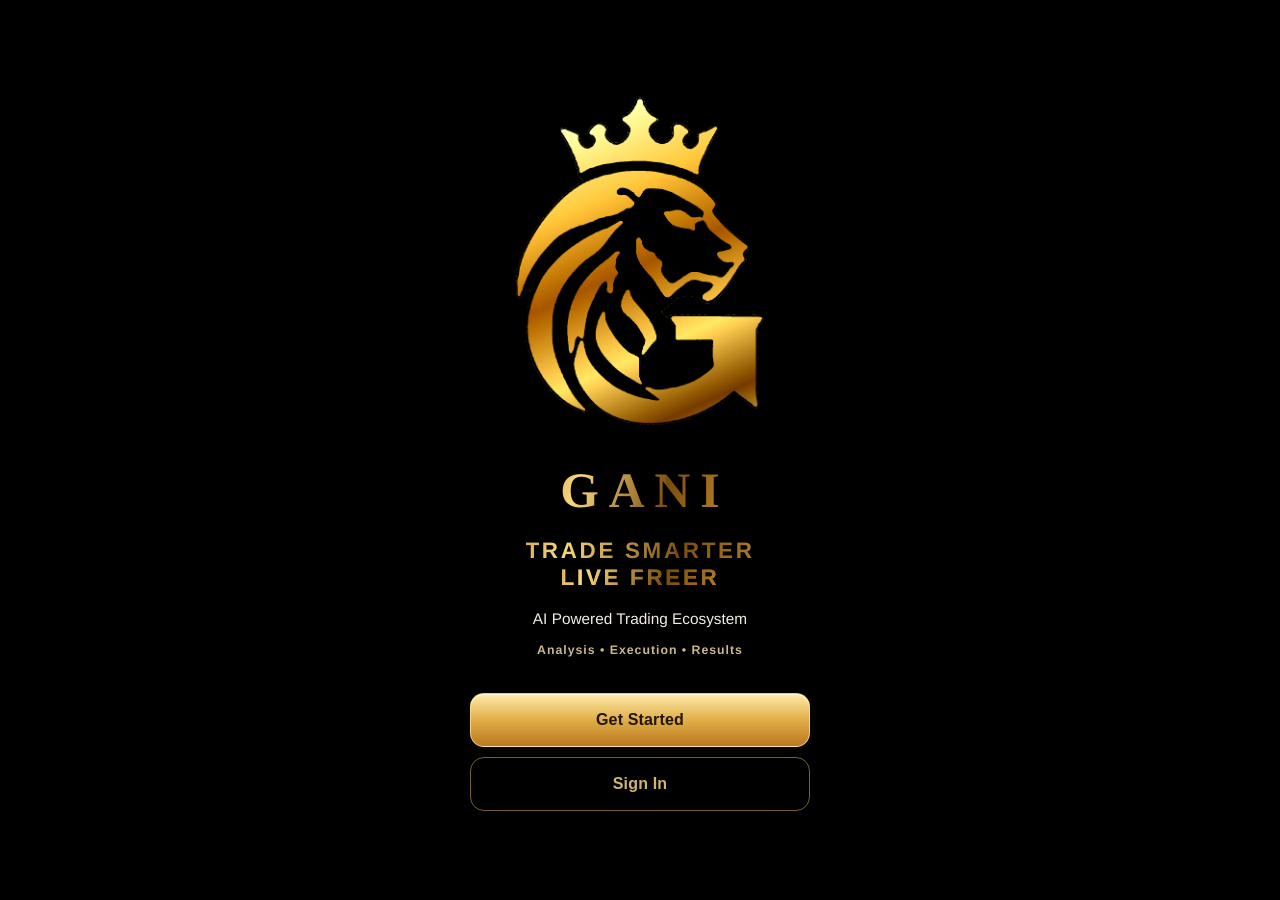
<file: index.html>
<!doctype html>
<html lang="en">
<head>
<meta charset="utf-8">
<meta name="viewport" content="width=device-width,initial-scale=1,maximum-scale=1,user-scalable=no,viewport-fit=cover">
<meta name="mobile-web-app-capable" content="yes">
<meta name="theme-color" content="#030303">
<meta name="color-scheme" content="dark">
<title>GANI</title>
<meta name="description" content="GANI — adeegyada, suuqyada, xaqiijinta, waxbarashada, taageerada iyo maamulka account-ka oo hal meel ku wada jira.">
<meta name="robots" content="index,follow,max-image-preview:large">
<link rel="canonical" href="https://gani-app.github.io/">
<link rel="manifest" href="manifest.webmanifest">
<link rel="icon" href="icon-192.png">
<link rel="stylesheet" href="styles.css">
<link rel="stylesheet" href="platform-v27.css">
<link rel="stylesheet" href="platform-v28.css">
<link rel="stylesheet" href="platform-v29.css">
<link rel="stylesheet" href="platform-v30.css">
<link rel="stylesheet" href="platform-v31.css">
<link rel="stylesheet" href="platform-v32.css">
<link rel="stylesheet" href="platform-v33.css">
<link rel="stylesheet" href="platform-v34.css">
<link rel="stylesheet" href="platform-v37.css">
<link rel="stylesheet" href="platform-v38.css">
<link rel="stylesheet" href="platform-v39.css">
<link rel="stylesheet" href="platform-v40.css">
<link rel="stylesheet" href="mission-001.css">
<link rel="stylesheet" href="app-surface.css">
<link rel="stylesheet" href="front-face-owner-lock.css?v=owner-front-face-10">
<link rel="stylesheet" href="owner-mobile-repair.css?v=owner-mobile-repair-1">
<link rel="stylesheet" href="front-face.css?v=front-face-owner-review-171">
<link rel="stylesheet" href="mobile-home-hotfix.css?v=mobile-home-1">
<link rel="stylesheet" href="install-location-hotfix.css?v=install-location-1">
<script type="application/ld+json">{"@context":"https://schema.org","@type":"Organization","name":"GANI","url":"https://gani-app.github.io/","logo":"https://gani-app.github.io/icon-512.png"}</script>
<script src="gani-config.js" defer></script>
<script src="mock-api.js" defer></script>
<script src="mock-compat.js" defer></script>
<script src="real-api-client.js" defer></script>
<script src="api-mode-router.js" defer></script>
<script src="data-adapter.js" defer></script>
<script src="app.js?v=front-face-hotfix-1" defer></script>
<script src="platform-v27.js" defer></script>
<script src="platform-v29.js" defer></script>
<script src="platform-v40.js" defer></script>
</head>
<body class="front-face-pending">
<div class="ambient" aria-hidden="true"><i></i><i></i><i></i></div>

<section class="gani-front-face" id="ganiFrontFace" role="dialog" tabindex="-1" aria-labelledby="frontFaceTitle" aria-describedby="frontFaceLead" aria-modal="true" aria-hidden="false">
  <div class="front-face-inner">
    <div class="front-face-brand" aria-label="GANI">
      <div class="front-face-mark" data-owner-source="design-reference/gani-owner-master-logo.jpg" data-owner-asset="assets/gani-front-face-crowned-emblem.png" data-owner-supplied="true" role="img" aria-label="GANI crowned lion emblem"><img class="front-face-emblem" src="assets/gani-front-face-crowned-emblem.png" alt="" aria-hidden="true" width="1046" height="1504" decoding="sync" loading="eager" fetchpriority="high"></div>
      <span id="frontFaceTitle">GANI</span>
    </div>
    <div class="front-face-copy">
      <p class="front-face-tagline" id="frontFaceLead">TRADE SMARTER<br><span>LIVE FREER</span></p>
      <p class="front-face-support">AI Powered Trading Ecosystem</p>
      <p class="front-face-pillars">Analysis • Execution • Results</p>
    </div>
    <div class="front-face-actions">
      <button class="front-face-start" id="frontFaceStart" type="button">Get Started</button>
      <button class="front-face-signin" id="frontFaceSignIn" type="button" disabled aria-disabled="true" aria-label="Sign In unavailable: authentication is not configured" title="Sign In is unavailable until authentication is configured" data-auth-state="unconfigured">Sign In</button>
    </div>
  </div>
</section>

<header class="app-header">
  <a class="brand" href="#home" data-screen="home" aria-label="GANI Home">
    <img src="assets/gani-front-face-crowned-emblem.png" alt="GANI">
    <span><b>GANI</b></span>
  </a>
  <nav class="desktop-nav" aria-label="Main navigation">
    <button data-screen="home" class="active"><span>Home</span></button>
    <button data-screen="markets"><span>Markets</span></button>
    <button data-screen="gani-ai"><span>GANI AI</span></button>
    <button data-screen="signals"><span>Signals</span></button>
    <button data-screen="more"><span>More</span></button>
  </nav>
  <div class="header-actions">
    <span class="workspace-state"><i></i><span>Read-only workspace</span></span>
    <button class="round-btn" id="searchToggle" aria-label="Search" aria-controls="searchPanel" aria-expanded="false"><span class="icon-search"></span></button>
    <button class="text-btn desktop-only" data-screen="profile">Account</button>
    <a class="primary compact desktop-only gani-download-link" href="install.html">Install GANI</a>
    <button class="round-btn" id="noticeToggle" aria-label="Notifications" aria-controls="noticePanel" aria-expanded="false"><span class="icon-bell"></span><i id="noticeDot"></i></button>
    <button class="round-btn menu-btn" id="menuToggle" aria-label="Menu" aria-controls="mobileMenu" aria-expanded="false"><span class="icon-menu"></span></button>
  </div>
</header>

<div class="mobile-menu" id="mobileMenu" aria-label="Mobile menu">
  <button data-screen="home"><span>⌂</span> Home</button>
  <button data-screen="markets"><span>▥</span> Markets</button>
  <button data-screen="gani-ai"><span>✦</span> GANI AI</button>
  <button data-screen="signals"><span>⌁</span> Signals</button>
  <button data-screen="more"><span>•••</span> More</button>
</div>

<div class="search-panel" id="searchPanel">
  <div class="search-shell"><span class="icon-search"></span><input id="globalSearch" placeholder="Search GANI…" autocomplete="off"><button id="searchClose" aria-label="Close">×</button></div>
  <small>Try: Trading, account, verify, education, support</small>
</div>

<aside class="notice-panel" id="noticePanel" aria-label="Notifications">
  <div class="panel-head"><div><small>GANI CENTER</small><h3>Notifications</h3></div><button id="noticeClose" aria-label="Close">×</button></div>
  <div id="noticeList" class="notice-list"><div class="skeleton"></div></div>
</aside>

<main>
<section class="screen active home-screen" id="home" data-title="Home" aria-labelledby="homeDashboardTitle">
  <section class="mission-dashboard" aria-label="GANI home dashboard">
    <div class="mission-topline"><div><p class="app-kicker">GANI PLATFORM</p><h1 id="homeDashboardTitle">Welcome back, <em>trader.</em></h1><p class="mission-muted">Your command center for markets, insight and disciplined decisions.</p></div><button class="mission-avatar" data-screen="profile" aria-label="Open account">G</button></div>
    <div class="home-status-band" aria-label="Current workspace status">
      <div class="home-status-main"><span class="status-check" id="homeStatusIcon">✓</span><div><b id="homeWorkspaceState">Research workspace ready</b><small id="homeWorkspaceDetail">Local reference tools are available in this browser session.</small></div></div>
      <div class="home-status-details"><span><small>DATA SOURCE</small><b id="homeSourceState">DEMO MODE</b></span><span><small>LIVE QUOTES</small><b class="status-unavailable">UNAVAILABLE</b></span><span class="home-last-updated"><small>LAST CHECK</small><b id="homeLastUpdated" aria-live="polite">Not checked</b></span><button class="home-refresh" id="homeRefresh" type="button" aria-live="polite">Refresh snapshot</button><button class="home-status-link" data-screen="more">View boundaries <span aria-hidden="true">→</span></button></div>
    </div>
    <div class="mission-hero"><div><span class="mission-chip"><i></i> Read-only research workspace</span><h2>See the market.<br><em>Act with clarity.</em></h2><p>Use GANI to research, review risk and build your own process. Live quotes and trade execution stay off until a provider is connected.</p><div class="mission-actions"><button class="primary" id="homePrimaryExplore" data-screen="markets">Explore markets <span aria-hidden="true">→</span></button><button class="secondary" data-screen="gani-ai">Ask GANI AI</button></div><div class="mission-hero-meta" aria-label="Home workspace capabilities"><span><b>01</b><small>Research</small></span><span><b>02</b><small>Explain</small></span><span><b>03</b><small>Plan safely</small></span></div></div><div class="mission-orb" aria-hidden="true"><span>G</span><i></i></div></div>
    <section class="home-command-rail" aria-label="Workspace command rail">
      <button class="command-card" data-screen="markets" aria-label="Open market directory"><span class="command-icon">▥</span><span><small>RESEARCH</small><b>Market directory</b><em>Local reference records <i>→</i></em></span><strong id="homeRailMarketCount">—</strong></button>
      <button class="command-card" data-screen="gani-ai" aria-label="Open GANI AI"><span class="command-icon">✦</span><span><small>GUIDANCE</small><b>GANI AI</b><em>Local explanation mode <i>→</i></em></span><strong>LOCAL</strong></button>
      <button class="command-card command-card-muted" data-screen="more" aria-label="Open provider and workspace status"><span class="command-icon">◌</span><span><small>CONNECTIVITY</small><b>Live providers</b><em>Quotes and accounts unavailable</em></span><strong>OFF</strong></button>
    </section>
    <div class="mission-section-heading"><div><p class="app-kicker">OVERVIEW</p><h3>Your platform at a glance</h3></div><span class="demo-label home-overview-mode" id="homeOverviewMode">Demo view</span></div>
    <div class="mission-metrics"><article><span aria-hidden="true">◈</span><small>MARKETS</small><b id="missionMarketCount">—</b><em>directory records</em></article><article><span aria-hidden="true">⌁</span><small>SIGNALS</small><b>3</b><em>demo examples</em></article><article><span aria-hidden="true">◌</span><small>ACCOUNT</small><b id="missionAccountCount">—</b><em>available records</em></article></div>
    <section class="home-workspace" aria-label="Workspace status">
      <article class="workspace-lead">
        <div class="workspace-heading"><div><p class="app-kicker">WORKSPACE STATUS</p><h3>Choose your next move.</h3></div><span class="workspace-live"><i></i> Local shell ready</span></div>
        <p>Start with research, ask for a structured explanation, or review the educational signal examples. Nothing on this dashboard places trades.</p>
        <div class="workspace-actions"><button class="workspace-action" data-screen="markets"><span>▥</span><b>Research markets</b><small>Open the instrument directory <i>→</i></small></button><button class="workspace-action" data-screen="gani-ai"><span>✦</span><b>Ask GANI AI</b><small>Use local guidance mode <i>→</i></small></button></div>
        <div class="workspace-pulse" aria-label="Local workspace pulse"><span><small>DIRECTORY</small><b id="homePulseMarkets">—</b></span><span><small>WATCHLIST</small><b id="homePulseWatchlist">0</b></span><span><small>UNREAD</small><b id="homePulseUnread">—</b></span></div>
      </article>
      <aside class="workspace-boundary">
        <div class="workspace-heading"><div><p class="app-kicker">DATA BOUNDARY</p><h3>What is available</h3></div><span class="demo-label">Truthful state</span></div>
        <ul class="workspace-status-list"><li><span class="status-check">✓</span><div><b>Market directory</b><small>Local reference records available</small></div></li><li><span class="status-check">✓</span><div><b>AI explanations</b><small>Local guidance only; backend not connected</small></div></li><li><span class="status-muted">—</span><div><b>Live quotes &amp; account data</b><small>Unavailable until a provider is connected</small></div></li></ul>
      </aside>
    </section>
    <section class="home-activity mission-panel" aria-label="Recent workspace activity">
      <div class="workspace-heading"><div><p class="app-kicker">ACTIVITY</p><h3>Recent workspace activity</h3></div><button class="home-status-link" data-screen="dashboard">Open analytics <span aria-hidden="true">→</span></button></div>
      <div id="homeActivityList" class="home-activity-list" role="status"><p class="mission-muted small">Loading local activity…</p></div>
    </section>
    <section class="home-decision-loop" aria-label="GANI decision loop">
      <div class="decision-loop-head">
        <div><p class="app-kicker">THE GANI LOOP</p><h3>Move from question to plan.</h3></div>
        <span class="demo-label">Read-only workflow</span>
      </div>
      <div class="decision-loop-grid">
        <button class="decision-step" data-screen="markets"><span class="decision-number">01</span><span class="decision-icon">▥</span><b>Observe</b><small>Review the local instrument directory.</small><i aria-hidden="true">Open Markets →</i></button>
        <button class="decision-step" data-screen="gani-ai"><span class="decision-number">02</span><span class="decision-icon">✦</span><b>Understand</b><small>Ask for a concept explanation in local mode.</small><i aria-hidden="true">Ask GANI AI →</i></button>
        <button class="decision-step" data-screen="risk-management"><span class="decision-number">03</span><span class="decision-icon">◒</span><b>Protect</b><small>Turn your assumptions into browser-only guardrails.</small><i aria-hidden="true">Build a plan →</i></button>
      </div>
    </section>
    <div class="mission-section-heading"><div><p class="app-kicker">QUICK ACCESS</p><h3>Pick up where you left off</h3></div></div>
    <div class="mission-quick-grid"><button data-screen="markets"><span>▥</span><b>Markets</b><small>Browse instruments</small><i>→</i></button><button data-screen="signals"><span>⌁</span><b>Signals</b><small>Review demo ideas</small><i>→</i></button><button data-screen="risk-management"><span>◒</span><b>Risk management</b><small>Plan your exposure</small><i>→</i></button><button data-screen="files" class="availability-card" disabled aria-disabled="true"><span>▦</span><b>Files</b><small>Unavailable until workspace connects</small><i>Unavailable</i></button></div>
    <div class="mission-note"><span>i</span><p><b>Data transparency</b><br><span id="missionDataNote">Demo/sample content is clearly marked until a production data source is connected.</span></p></div>
  </section>
  <section class="mobile-app-home" aria-label="GANI mobile home" aria-hidden="true">
    <div class="mobile-welcome"><div><p>Welcome to GANI</p><h1>Smarter <em>control.</em></h1></div><span class="mode-badge" id="mobileMode">Checking…</span></div>
    <article class="mobile-hero">
      <div class="mobile-hero-copy"><small>GANI</small><h2>Trade Smarter.<br><em>Grow Stronger.</em></h2><p>Markets, analytics and trusted tools in one secure place.</p><div class="mobile-hero-actions"><a class="primary gani-download-link" href="install.html">Install GANI <span>↓</span></a><button class="secondary" data-screen="markets">Explore Markets</button></div></div>
      <img src="assets/gani-official-v34.png" alt="GANI">
      <div class="mobile-trust"><span>✓ Secure</span><span>▥ Market Data</span><span>♙ Trusted Tools</span><span>◎ Global Access</span></div>
    </article>
    <div class="mobile-section-head market-heading"><h3>Market Snapshot</h3><button data-screen="markets"><span class="app-status-dot"></span> Market directory ›</button></div>
    <section class="mobile-market">
      <div class="mobile-market-grid" id="homeMobileMarketGrid" aria-live="polite">
        <article class="market-loading"><div class="market-name"><span>◎</span><b>Loading directory</b></div><strong>Checking local records…</strong><em>Read-only workspace</em></article>
      </div>
    </section>
    <div class="mobile-section-head quick-heading"><h3>Quick Access</h3><small>Everything in one place ›</small></div>
    <div class="mobile-feature-grid">
      <button data-screen="markets"><span class="mi">▥</span><b>Market<br>Analysis</b><small>Discover opportunities <i>›</i></small></button>
      <button data-screen="dashboard"><span class="mi">⌁</span><b>Account<br>Analytics</b><small>Track performance <i>›</i></small></button>
      <button data-screen="verify"><span class="mi">✓</span><b>Verify<br>Tools</b><small>Trade with confidence <i>›</i></small></button>
      <button data-screen="education"><span class="mi">◇</span><b>Education</b><small>Learn and grow <i>›</i></small></button>
    </div>
    <div class="mobile-section-head insights-heading"><h3>Latest Insights</h3><button data-screen="education">View all ›</button></div>
    <div class="mobile-insights-grid">
    <section class="mobile-insight" data-screen="education" role="button" tabindex="0">
      <div class="insight-image" aria-hidden="true"></div>
      <div class="insight-copy"><div><span>MARKET ANALYSIS</span><time>2h ago</time></div><h4>Global Markets Steady as Investors Eye Central Bank Signals</h4><p>Key indices hold gains amid a balanced outlook for the coming period.</p></div>
      <b aria-hidden="true">›</b>
    </section>
    <section class="mobile-insight second-insight" data-screen="education" role="button" tabindex="0">
      <div class="insight-image" aria-hidden="true"></div>
      <div class="insight-copy"><div><span>GANI INSIGHT</span><time>5h ago</time></div><h4>Fursadaha suuqa oo hal meel laga fahmi karo</h4><p>Macluumaad kooban oo kaa caawinaya inaad xogta si cad u akhrido.</p></div>
      <b aria-hidden="true">›</b>
    </section>
    </div>
    <section class="gani-install-banner" aria-label="Install GANI">
      <div><small>GANI APP</small><h3>GANI meel kasta kula soco.</h3><p>Hal application oo kuu keenaya suuqyada, falanqaynta, xaqiijinta iyo account-kaaga.</p><div><a class="primary gani-download-link" href="install.html">Install GANI ↓</a><a class="secondary" href="./">Open GANI</a></div></div>
      <img src="assets/gani-official-v34.png" alt="GANI application">
    </section>
    <div class="mobile-runtime-data" hidden><span id="mobileDataLabel">Data</span><b id="mobileMarketCount">—</b><b id="mobileAccountCount">—</b><b id="mobileNoticeCount">—</b></div>
    <div class="mobile-command-strip"><article><small>SYSTEM STATUS</small><b>Customer workspace ready</b><div class="progress"><i></i></div></article><article><small>SECURITY</small><b>Protected data boundary</b><div class="progress"><i style="width:92%"></i></div></article></div>
  </section>
  <section class="hero-card" aria-hidden="true">
    <div class="hero-grid"></div>
    <div class="hero-copy">
      <p class="eyebrow">DISCIPLINE <span>•</span> ANALYZE <span>•</span> GROW</p>
      <h1>Trade Smarter<br>With <em>GANI</em></h1>
      <p class="lead">Advanced tools. Clear insights.<br>Your success, our priority.</p>
      <div class="hero-actions">
        <button class="primary hero-primary" data-screen="markets">Get Started <span>→</span></button>
        <button class="secondary" data-screen="education"><span class="play">▶</span> Learn More</button><a class="secondary gani-download-link" href="install.html">Install GANI</a>
      </div>
      <div class="trust-row" aria-label="Platform qualities">
        <span><i class="mini-icon shield-icon">✓</i><b>Secure</b></span>
        <span><i class="mini-icon bolt-icon">ϟ</i><b>Fast</b></span>
        <span><i class="mini-icon chart-icon">▥</i><b>Reliable</b></span>
      </div>
    </div>
    <div class="hero-visual" aria-label="GANI brand visual">
      <div class="hero-orbit orbit-one"></div><div class="hero-orbit orbit-two"></div>
      <img src="assets/gani-logo-transparent-v30.png" alt="GANI lion logo">
      <div class="data-float">
        <span class="bars-symbol">▥</span>
        <b id="heroMode">Checking…</b>
        <small>Customer data mode</small>
      </div>
      <div class="visual-caption">More than a platform</div>
    </div>
  </section>

  <section class="quick-actions" aria-label="Quick actions" aria-hidden="true">
    <button data-screen="markets"><span class="quick-icon">▥</span><b>Market<br>Analysis</b><i>→</i></button>
    <button data-screen="dashboard"><span class="quick-icon">⌁</span><b>Account<br>Insights</b><i>→</i></button>
    <button data-screen="verify"><span class="quick-icon">✓</span><b>Verify<br>Reference</b><i>→</i></button>
    <button data-screen="education"><span class="quick-icon">◇</span><b>Learn<br>GANI</b><i>→</i></button>
    <button data-screen="support"><span class="quick-icon">◉</span><b>Get<br>Support</b><i>→</i></button>
  </section>

  <section class="home-grid" aria-hidden="true">
    <article class="feature-card featured">
      <div class="feature-top"><span class="feature-icon">▥</span><span class="status-pill"><i></i> Ready</span></div>
      <h3>Market Analysis</h3><p>Compare marketplace records from a clean, guided workspace.</p>
      <button class="card-link" data-screen="markets">Explore market <span>→</span></button>
    </article>
    <article class="feature-card">
      <div class="feature-top"><span class="feature-icon">⌁</span><span class="status-pill neutral">Read only</span></div>
      <h3>Account Analytics</h3><p>See account and notification information without hunting through menus.</p>
      <button class="card-link" data-screen="dashboard">Open analytics <span>→</span></button>
    </article>
    <article class="feature-card">
      <div class="feature-top"><span class="feature-icon">✓</span><span class="status-pill neutral">Protected</span></div>
      <h3>Secure Verification</h3><p>Check GANI references through the active customer data source.</p>
      <button class="card-link" data-screen="verify">Verify now <span>→</span></button>
    </article>
    <article class="feature-card">
      <div class="feature-top"><span class="feature-icon">◉</span><span class="status-pill neutral">Guided</span></div>
      <h3>Support & Education</h3><p>Simple explanations and task-based help, arranged by what you need to do.</p>
      <button class="card-link" data-screen="support">Get help <span>→</span></button>
    </article>
  </section>

  <section class="overview-card" aria-hidden="true">
    <div class="overview-head"><div><small>PLATFORM OVERVIEW</small><h3>Everything important, one glance.</h3></div><span class="connection-state"><i></i><b id="marketStripMode">Loading</b></span></div>
    <div class="overview-metrics">
      <div><span class="metric-icon">▦</span><p><small>MARKETPLACE</small><b id="homeMarketCount">—</b><em>records</em></p></div>
      <div><span class="metric-icon">◎</span><p><small>ACCOUNTS</small><b id="homeAccountCount">—</b><em>available</em></p></div>
      <div><span class="metric-icon">◌</span><p><small>NOTICES</small><b id="homeNoticeCount">—</b><em>unread</em></p></div>
      <div><span class="metric-icon">✓</span><p><small>VERIFY</small><b>READY</b><em>reference tool</em></p></div>
      <div><span class="metric-icon">⌁</span><p><small>DATA MODE</small><b id="homeMode">—</b><em>active source</em></p></div>
    </div>
  </section>

  <section class="proof-row" aria-hidden="true">
    <div><span>◉</span><p><b>Customer-first</b><small>Clear visual hierarchy</small></p></div>
    <div><span>◎</span><p><b>Responsive</b><small>Web • Android • iOS</small></p></div>
    <div><span>✓</span><p><b>Protected</b><small>No frontend secrets</small></p></div>
    <div><span>▥</span><p><b>One system</b><small>Consistent everywhere</small></p></div>
  </section>
</section>

<section class="screen mission-screen" id="markets" data-title="Markets">
  <header class="mission-page-head"><div><p class="app-kicker">MARKETS</p><h2>Research with<br><em>context.</em></h2><p>Browse the connected GANI marketplace data source. No trading or transactions are performed here.</p></div><span class="mission-symbol">▥</span></header>
  <div class="mission-toolbar market-controls"><div class="control-group"><span class="demo-label" id="missionMarketMode">Demo directory</span><select id="marketCategory" aria-label="Filter market category"><option value="all">All categories</option><option value="fx">FX</option><option value="metals">Metals</option><option value="digital-assets">Digital assets</option></select><button class="filter-toggle" id="watchlistToggle" type="button" aria-pressed="false">☆ Watchlist <span id="watchlistCount">0</span></button></div><input id="missionMarketSearch" type="search" placeholder="Search instruments…" aria-label="Search markets"></div><div id="missionMarketGrid" class="market-grid mission-market-grid"><div class="skeleton"></div></div>
  <div class="mission-note"><span>i</span><p><b>Research directory</b><br>Instrument names and categories are a local demo reference set. <button class="inline-link" type="button" data-screen="charts">Open chart foundation →</button> Quotes and trade actions require an explicitly connected provider.</p></div>
</section>

<section class="screen mission-screen" id="charts" data-title="Charts">
  <header class="mission-page-head"><div><p class="app-kicker">CHARTS</p><h2>Read the shape,<br><em>verify the source.</em></h2><p>A chart workspace foundation ready for a future verified time-series adapter.</p></div><span class="mission-symbol">⌁</span></header>
  <div class="chart-shell mission-panel"><div class="chart-head"><div><span class="demo-label">No feed connected</span><h3>Instrument chart</h3></div><select aria-label="Select chart instrument" disabled><option>Select an instrument</option></select></div><div class="chart-empty"><div class="chart-grid-lines"></div><span>Time-series data will appear here<br>after a provider is connected.</span></div><div class="chart-legend"><span><i class="legend-line"></i>Price series</span><span><i class="legend-dot"></i>Events</span><small>Future adapter: symbol · timeframe · candles · source timestamp</small></div></div>
</section>

<section class="screen mission-screen" id="gani-ai" data-title="GANI AI">
  <header class="mission-page-head"><div><p class="app-kicker">GANI AI</p><h2>A calmer way to<br><em>think through markets.</em></h2><p>Ask for explanations, check assumptions and turn research into a plan.</p></div><span class="mission-symbol">✦</span></header>
  <div class="ai-layout"><article class="mission-panel ai-conversation"><div class="ai-head"><span class="demo-label">Local guidance mode</span><span id="aiStatus" class="connection-state"><i></i> Backend not connected</span></div><div id="aiMessages" class="ai-messages"><div class="ai-message ai-message-gani"><b>GANI AI</b><p>I can explain concepts and structure a checklist locally. No AI service is connected, and I do not place trades or promise outcomes.</p></div></div><form class="ai-compose" id="aiCompose"><input id="aiInput" placeholder="Ask about a concept…" aria-label="Ask GANI AI"><button class="primary" type="submit">Send</button></form></article><aside class="mission-panel"><p class="app-kicker">SUGGESTED PROMPTS</p><button class="prompt-button" type="button" data-prompt="Explain a chart pattern">Explain a chart pattern</button><button class="prompt-button" type="button" data-prompt="Build a risk checklist">Build a risk checklist</button><button class="prompt-button" type="button" data-prompt="What is macro context?">What is macro context?</button><p class="mission-muted small">A future assistant adapter can replace local guidance without changing this conversation UI.</p></aside></div>
</section>

<section class="screen mission-screen" id="signals" data-title="Signals">
  <header class="mission-page-head"><div><p class="app-kicker">SIGNALS</p><h2>Ideas need a<br><em>process.</em></h2><p>Review signal context and risk notes. These sample cards are not live recommendations.</p></div><span class="mission-symbol">⌁</span></header>
  <div class="signal-banner"><span>i</span><p><b>Educational sample feed</b><br>These cards are illustrative review prompts, not live recommendations, alerts or financial advice.</p></div><div class="signal-toolbar"><select id="signalFilter" aria-label="Filter signal examples"><option value="all">All examples</option><option value="structure">Structure</option><option value="macro">Macro</option><option value="risk">Risk process</option></select><span class="demo-label">No live feed connected</span></div><div class="signal-grid" id="signalGrid"><article class="mission-panel signal-card" data-signal-type="structure"><div><span class="signal-type">DEMO / STRUCTURE</span><span class="signal-state">Review</span></div><h3>EUR/USD · structure review</h3><p>Compare trend, timeframe and invalidation before drawing a conclusion.</p><footer><span>Review note</span><b>Define invalidation</b></footer></article><article class="mission-panel signal-card" data-signal-type="macro"><div><span class="signal-type">DEMO / MACRO</span><span class="signal-state">Review</span></div><h3>Gold · macro checklist</h3><p>Consider event risk, volatility and position size before any decision.</p><footer><span>Review note</span><b>Check event context</b></footer></article><article class="mission-panel signal-card" data-signal-type="risk"><div><span class="signal-type">DEMO / RISK PROCESS</span><span class="signal-state">Review</span></div><h3>Any instrument · loss plan</h3><p>Write the maximum acceptable loss and exposure limit before researching an entry.</p><footer><span>Review note</span><b>Protect downside</b></footer></article></div>
</section>

<section class="screen mission-screen" id="more" data-title="More">
  <header class="mission-page-head"><div><p class="app-kicker">GANI PLATFORM</p><h2>Everything else,<br><em>one tap away.</em></h2><p>Tools and spaces that support your workflow around the core experience.</p></div><span class="mission-symbol">•••</span></header>
  <div class="more-groups"><div><p class="app-kicker">WORKFLOW</p><div class="more-grid"><button data-screen="terminal"><span>⌘</span><b>Terminal</b><small>Trading workspace</small></button><button data-screen="vps-connections"><span>⌁</span><b>VPS Connections</b><small>Demo connection area</small></button><button data-screen="files"><span>▦</span><b>Files / Workspace</b><small>Authorized file boundary</small></button><button data-screen="community"><span>◉</span><b>Community</b><small>Telegram boundary</small></button></div></div><div><p class="app-kicker">INSIGHT & CONTROL</p><div class="more-grid"><button data-screen="charts"><span>⌁</span><b>Charts</b><small>Provider-ready foundation</small></button><button data-screen="news"><span>▤</span><b>News</b><small>Provider required</small></button><button data-screen="economic-calendar"><span>◷</span><b>Economic Calendar</b><small>Provider required</small></button><button data-screen="risk-management"><span>◒</span><b>Risk Management</b><small>Plan exposure</small></button></div></div><div><p class="app-kicker">ACCOUNT & HELP</p><div class="more-grid"><button data-screen="performance"><span>◈</span><b>Performance</b><small>Connect account data later</small></button><button data-screen="profile"><span>●</span><b>Account</b><small>Profile and data source</small></button><button data-screen="settings"><span>⚙</span><b>Settings</b><small>Preferences placeholder</small></button><button data-screen="support"><span>?</span><b>Support</b><small>Get help</small></button><button data-screen="about-gani"><span>◎</span><b>About GANI</b><small>Product principles</small></button>
<div class="more-install-area">
  <div class="more-install-copy">
    <span>↓</span>
    <div>
      <b>Soo dejiso GANI</b>
      <small>Ku rakib GANI qalabkan marka browser-ku oggolaado.</small>
    </div>
  </div>
  <div id="moreInstallSlot" class="more-install-slot"></div>
</div></div></div></div>
</section>

<section class="screen mission-screen dev-control-screen" id="development-control" data-title="Development Control Center">
  <header class="mission-page-head"><div><p class="app-kicker">DEVELOPMENT / ADMIN</p><h2>Build status,<br><em>made inspectable.</em></h2><p>This internal view reads the public, non-sensitive development ledger. It is not part of the customer navigation.</p></div><span class="mission-symbol">⌘</span></header>
  <div class="dev-gate" id="devGate" role="status"><b>Development view</b><span>Use the development access flag to inspect this screen.</span></div>
  <div id="devControlContent" hidden>
    <div class="dev-overview mission-metrics">
      <article><small>OVERALL STATUS</small><b id="devOverallStatus">—</b><em id="devOverallDetail">Loading ledger…</em></article>
      <article><small>CURRENT JOB</small><b id="devCurrentJob">—</b><em id="devCurrentPhase">—</em></article>
      <article><small>LAST UPDATE</small><b id="devLastUpdate">—</b><em>UTC</em></article>
    </div>
    <div class="dev-job-grid" id="devJobGrid"></div>
    <article class="mission-panel dev-report-panel"><div class="dev-section-head"><div><p class="app-kicker">OWNER JOB REPORT</p><h3>Delivery truth</h3></div><span class="demo-label" id="devReportState">NOT_DELIVERED</span></div><div class="dev-report-grid" id="devReportGrid"><div><b>TOTAL</b><strong>—</strong></div><div><b>COMPLETE</b><strong>—</strong></div><div><b>WORKING</b><strong>—</strong></div><div><b>FAILED</b><strong>—</strong></div><div><b>BLOCKED</b><strong>—</strong></div><div><b>NOT_DELIVERED</b><strong>—</strong></div></div><p class="mission-muted small" id="devReportReason">Loading delivery reason…</p></article>
    <article class="mission-panel dev-current-tests"><div class="dev-section-head"><div><p class="app-kicker">CURRENT VERIFICATION</p><h3>Tests run</h3></div><span class="demo-label">Evidence</span></div><div id="devCurrentTests" class="dev-list"><p class="mission-muted small">Loading test results…</p></div></article>
    <article class="mission-panel dev-truth-panel"><div class="dev-section-head"><div><p class="app-kicker">FUNCTIONALITY TRUTH</p><h3>What is connected</h3></div><span class="demo-label">No invented availability</span></div><div class="dev-truth-grid"><div><b>REAL</b><ul id="devRealFeatures"><li>Loading…</li></ul></div><div><b>DEMO</b><ul id="devDemoFeatures"><li>Loading…</li></ul></div><div><b>PROVIDER-DEPENDENT</b><ul id="devProviderFeatures"><li>Loading…</li></ul></div></div></article>
    <div class="dev-columns"><article class="mission-panel"><div class="dev-section-head"><div><p class="app-kicker">RECENT DELIVERY</p><h3>Files and verification</h3></div><span class="demo-label">Non-sensitive ledger</span></div><div id="devCompletedList" class="dev-list"></div></article><article class="mission-panel"><div class="dev-section-head"><div><p class="app-kicker">BLOCKERS</p><h3>What remains</h3></div></div><div id="devBlockerList" class="dev-list"></div></article></div>
    <p class="mission-muted small" id="devTruthNote">Functionality states are classified as real, demo, or provider-dependent. Secrets and raw infrastructure logs are never rendered here.</p>
  </div>
</section>

<section class="screen mission-screen" id="terminal" data-title="Terminal">
  <header class="mission-page-head"><div><p class="app-kicker">TERMINAL</p><h2>Your focused<br><em>workbench.</em></h2><p class="mission-muted">A safe session boundary for authorized workspace access. Shell execution stays unavailable until an authenticated backend is configured.</p></div><span class="mission-symbol">⌘</span></header>
  <div class="terminal-layout">
    <div class="mission-panel terminal-panel">
      <div class="terminal-toolbar"><div><span class="demo-label" id="terminalConnectionState">Not connected</span><b id="terminalSessionLabel">Session —</b></div><div class="terminal-toolbar-actions"><button class="secondary terminal-action" id="terminalReconnect" type="button">Reconnect</button><button class="secondary terminal-action" id="terminalClear" type="button">Clear</button><button class="secondary terminal-action" id="terminalCopy" type="button">Copy output</button></div></div>
      <div class="terminal-output" id="terminalOutput" role="log" aria-live="polite" aria-label="Terminal output"><div class="terminal-line terminal-muted">GANI terminal boundary ready.</div><div class="terminal-line terminal-muted">Execution is unavailable until a supported authenticated session service is connected.</div></div>
      <form class="terminal-input-row" id="terminalForm"><label for="terminalInput">$</label><input id="terminalInput" autocomplete="off" autocapitalize="off" spellcheck="false" placeholder="Type help to see available client commands" aria-label="Terminal command"><button class="primary" type="submit">Send</button></form>
      <div class="terminal-helper" aria-label="Terminal helper keys"><button type="button" data-terminal-key="CTRL">Ctrl</button><button type="button" data-terminal-key="TAB">Tab</button><button type="button" data-terminal-key="ESC">Esc</button><button type="button" data-terminal-key="ARROWUP">↑</button><button type="button" data-terminal-key="ARROWDOWN">↓</button><span>History: <b id="terminalHistoryCount">0</b></span></div>
    </div>
    <aside class="mission-panel terminal-sidebar"><div class="terminal-sidebar-head"><div><p class="app-kicker">SESSION</p><h3>Workspace boundary</h3></div><span class="terminal-status-dot" id="terminalStatusDot"></span></div><dl><div><dt>Working directory</dt><dd id="terminalCwd">Not available</dd></div><div><dt>Session identity</dt><dd id="terminalSessionId">Creating…</dd></div><div><dt>Connection</dt><dd id="terminalConnectionDetail">Backend not configured</dd></div></dl><button class="secondary terminal-files-link" type="button" data-screen="files">Open Files / Workspace →</button><p class="mission-muted small">Only an authenticated backend may execute commands. No SSH keys, infrastructure credentials, or unrestricted shell access are stored in this browser.</p></aside>
  </div>
</section>
<section class="screen mission-screen" id="files" data-title="Files / Workspace">
  <header class="mission-page-head"><div><p class="app-kicker">FILES / WORKSPACE</p><h2>Your files,<br><em>within your boundary.</em></h2><p>Browse only the authorized workspace returned by a connected file service.</p></div><span class="mission-symbol">▦</span></header>
  <div class="files-layout"><article class="mission-panel files-panel"><div class="files-toolbar"><div><span class="demo-label" id="filesConnectionState">Not connected</span><h3 id="filesWorkspaceName">Authorized workspace</h3></div><button class="secondary" id="filesRefresh" type="button">Refresh</button></div><div id="filesList" class="files-list" role="status"><div class="files-empty"><span>▦</span><b>File service not configured</b><p>Files will appear here only after an authenticated backend establishes the user workspace. This browser cannot read local or internal infrastructure files.</p></div></div></article><aside class="mission-panel files-sidebar"><p class="app-kicker">SECURITY</p><h3>Isolated by design</h3><ul><li>Workspace identity comes from the authenticated session.</li><li>Rename, delete, upload and download stay disabled until permissions are returned.</li><li>No SSH keys or internal paths are stored in public frontend state.</li></ul><button class="secondary" type="button" data-screen="terminal">Open Terminal →</button></aside></div>
</section>
<section class="screen mission-screen" id="vps-connections" data-title="VPS Connections"><header class="mission-page-head"><div><p class="app-kicker">VPS CONNECTIONS</p><h2>Infrastructure,<br><em>made visible.</em></h2></div></header><div class="mission-panel placeholder-panel"><span class="placeholder-icon">⌁</span><h3>No VPS connections configured</h3><p>This is a safe placeholder for future connection management. Credentials are never stored in this frontend.</p><span class="demo-label">Not connected</span></div></section>
<section class="screen mission-screen" id="news" data-title="News"><header class="mission-page-head"><div><p class="app-kicker">NEWS</p><h2>Signal from<br><em>the noise.</em></h2><p>Prepare a reading workflow before a verified provider is connected.</p></div></header><div class="mission-panel data-state-panel"><div class="state-icon">▤</div><div><span class="demo-label">Provider required</span><h3>No verified headlines yet</h3><p>News cards will appear here only when a trusted backend adapter supplies source, timestamp and attribution.</p><button class="secondary" type="button" data-demo-action="News provider">View integration status</button></div></div></section>
<section class="screen mission-screen" id="economic-calendar" data-title="Economic Calendar"><header class="mission-page-head"><div><p class="app-kicker">ECONOMIC CALENDAR</p><h2>Plan around<br><em>the events.</em></h2><p>Keep event context separate from unverified assumptions.</p></div></header><div class="mission-panel data-state-panel"><div class="state-icon">◷</div><div><span class="demo-label">Provider required</span><h3>Calendar data is not connected</h3><p>Future events need a verified source, timezone and impact taxonomy before they can be displayed.</p><button class="secondary" type="button" data-demo-action="Calendar provider">View integration status</button></div></div></section>
<section class="screen mission-screen" id="risk-management" data-title="Risk Management"><header class="mission-page-head"><div><p class="app-kicker">RISK MANAGEMENT</p><h2>Protect the<br><em>downside.</em></h2><p>Build a simple trade plan locally before acting. Nothing here reads or changes a connected account.</p></div></header><div class="risk-layout"><form class="mission-panel risk-form" id="riskForm"><div class="dev-section-head"><div><p class="app-kicker">LOCAL PLANNER</p><h3>Define your limits</h3></div><span class="demo-label">BROWSER ONLY</span></div><div class="risk-fields"><label>Account size<input id="riskAccount" type="number" min="0" step="0.01" inputmode="decimal" placeholder="10000" required><small>Use the balance you intend to plan against.</small></label><label>Risk per trade (%)<input id="riskPercent" type="number" min="0.01" max="100" step="0.01" inputmode="decimal" value="1" required><small>A planning assumption, not account configuration.</small></label><label>Entry price<input id="riskEntry" type="number" min="0" step="0.00001" inputmode="decimal" placeholder="1.08500" required></label><label>Stop price<input id="riskStop" type="number" min="0" step="0.00001" inputmode="decimal" placeholder="1.08000" required></label></div><button class="primary" type="submit">Calculate plan <span>→</span></button><p class="form-note" id="riskFormNote" role="status">Enter values to calculate a planning estimate.</p></form><article class="mission-panel risk-result" aria-live="polite"><div class="dev-section-head"><div><p class="app-kicker">PLAN OUTPUT</p><h3>Your guardrails</h3></div><span class="demo-label">NOT A LIVE LIMIT</span></div><div class="risk-output-grid"><div><small>MAX LOSS</small><b id="riskMaxLoss">—</b><em id="riskLossDetail">Waiting for inputs</em></div><div><small>STOP DISTANCE</small><b id="riskDistance">—</b><em id="riskDistanceDetail">Entry vs stop</em></div><div><small>POSITION SIZE</small><b id="riskPosition">—</b><em id="riskPositionDetail">Account units</em></div></div><div class="risk-checklist"><b>Before you act</b><span>□ Confirm the instrument’s contract or pip value.</span><span>□ Check liquidity, fees and slippage.</span><span>□ Stop if the real account limit differs from this plan.</span></div></article></div></section>
<section class="screen mission-screen" id="performance" data-title="Performance"><header class="mission-page-head"><div><p class="app-kicker">PERFORMANCE</p><h2>Measure what<br><em>you control.</em></h2></div></header><div class="mission-panel placeholder-panel"><span class="placeholder-icon">◈</span><h3>Performance data not connected</h3><p>Results will appear only after a supported account data source is explicitly connected. No fabricated balance or profit figures are shown.</p><span class="demo-label">Awaiting data</span></div></section>
<section class="screen mission-screen" id="community" data-title="Community"><header class="mission-page-head"><div><p class="app-kicker">COMMUNITY / TELEGRAM</p><h2>Learn in<br><em>good company.</em></h2><p>Join only a verified public GANI channel. Connection status is shown honestly below.</p></div><span class="mission-symbol">◉</span></header><div class="community-layout"><article class="mission-panel telegram-panel"><div class="telegram-heading"><div class="state-icon">◉</div><div><span class="demo-label" id="telegramStatus">Not configured</span><h3 id="telegramTitle">Telegram community</h3></div></div><p id="telegramDetail">A public Telegram URL has not been configured for this deployment.</p><button class="primary" id="telegramOpen" type="button" disabled aria-disabled="true">Telegram unavailable</button><small class="mission-muted" id="telegramSafety">The action stays disabled until GANI supplies a verified HTTPS public URL.</small></article><article class="mission-panel"><div class="dev-section-head"><div><p class="app-kicker">EDUCATIONAL PREVIEW</p><h3>Signal / analysis notes</h3></div><span class="demo-label">DEMO</span></div><div class="telegram-preview-list"><div><b>EUR/USD structure review</b><small>Educational checklist · no live quote or trade instruction</small></div><div><b>Gold event preparation</b><small>Demo note · confirm sources before relying on it</small></div><div><b>Risk before action</b><small>Educational reminder · define invalidation and maximum loss</small></div></div></article></div></section>
<section class="screen mission-screen" id="settings" data-title="Settings"><header class="mission-page-head"><div><p class="app-kicker">SETTINGS</p><h2>Your preferences,<br><em>your control.</em></h2></div></header><div class="mission-panel settings-list"><button type="button" data-demo-action="Preferences"><span>◌</span><b>App preferences</b><small id="preferencesSummary">Compact workspace layout · English</small></button><button type="button" data-demo-action="Notifications"><span>◉</span><b>Notification preferences</b><small>Uses existing read-only notification data</small></button><button type="button" data-demo-action="Data mode"><span>◇</span><b>Data source</b><small id="settingsDataMode">Checking…</small></button></div><form class="mission-panel preferences-panel" id="preferencesForm" hidden><div class="dev-section-head"><div><p class="app-kicker">APP PREFERENCES</p><h3>Make GANI fit your workflow</h3></div><button class="secondary" id="preferencesClose" type="button">Close</button></div><div class="preferences-fields"><label>Workspace density<select id="preferenceDensity"><option value="compact">Compact</option><option value="comfortable">Comfortable</option></select></label><label>Language<select id="preferenceLanguage"><option value="en">English</option><option value="so">Soomaali</option></select></label></div><button class="primary" type="submit">Save preferences <span>→</span></button><p class="form-note" id="preferencesNote" role="status">Preferences are saved on this device.</p></form></section>
<section class="screen mission-screen" id="about-gani" data-title="About GANI"><header class="mission-page-head"><div><p class="app-kicker">ABOUT GANI</p><h2>Built for<br><em>clearer decisions.</em></h2><p>GANI is a platform foundation for market research, workflow and accountable tools.</p></div></header><div class="mission-panel about-copy"><p>We believe useful technology should make complexity easier to see, not encourage rushed decisions.</p><div class="mission-principles"><span>Clarity</span><span>Transparency</span><span>Control</span></div></div></section>

<section class="screen v27-screen" id="services" data-title="Adeegyada">
  <header class="page-intro"><div><p class="eyebrow">GANI SERVICES</p><h2>Dooro sida aad<br><em>u shaqaynayso.</em></h2><p>Saddex waddo oo cad: adigu isticmaal, taageero hel, ama koox ku maamul.</p></div><div class="page-symbol">◆</div></header>
  <div class="v27-service-grid">
    <article class="v27-plan"><span>01 / SELF-SERVICE</span><h3>Adiga ayaa maamulaya</h3><p>Raadi adeeg, barbar dhig xeerarka, samee profile, gudbi dalab oo la soco.</p><ul><li>Marketplace iyo favorites</li><li>Eligibility checklist</li><li>Agreements iyo tickets</li><li>Ogeysiisyo la raad-raaco</li></ul><button class="primary v27-start" data-plan="Self-service">Bilow</button></article>
    <article class="v27-plan featured"><span>02 / GANI ASSIST</span><h3>Diyaarin iyo hagid</h3><p>Waxaan kaa caawinaynaa xogta, dukumentiyada, fahamka heshiiska iyo xiriirka partner-ka.</p><ul><li>Preflight readiness</li><li>Country iyo KYC check</li><li>Rule review</li><li>Escalation support</li></ul><button class="primary v27-start" data-plan="GANI Assist">Codso hagid</button></article>
    <article class="v27-plan"><span>03 / BUSINESS</span><h3>Koox iyo shirkad</h3><p>Accounts badan, xubno, doorar, oggolaansho iyo warbixin isku xiran.</p><ul><li>Team roles</li><li>Approval workflow</li><li>Company reports</li><li>Partner integrations</li></ul><button class="primary v27-start" data-plan="Business">La hadal GANI</button></article>
  </div>
</section>

<section class="screen v27-screen" id="workspace" data-title="Xarunta Macmiilka">
  <header class="page-intro inline-intro"><div><p class="eyebrow">CUSTOMER WORKSPACE</p><h2>Dalab ilaa payout,<br><em>hal timeline.</em></h2><p>Xogtaada, codsiyadaada, lacagaha iyo taageerada hal meel uga maamul.</p></div><button class="primary" id="newApplication">Dalab cusub</button></header>
  <div class="v27-kpis"><article><small>DALABYO</small><b id="v27AppCount">0</b><span>La diiwaangeliyey</span></article><article><small>U-QALMITAAN</small><b id="v27ReadyState">0%</b><span>Readiness</span></article><article><small>TICKETS</small><b id="v27TicketCount">0</b><span>La raad-raacayo</span></article><article><small>HESHIISYO</small><b id="v27AgreementCount">0</b><span>La aqbalay</span></article></div>
  <div class="v27-workspace-grid">
    <article class="panel"><div class="panel-head"><div><small>U-QALMITAANKA</small><h3>Hubinta ka hor lacag-bixinta</h3></div><span class="status-pill neutral" id="v27ReadinessBadge">Bilow</span></div><form id="readinessForm" class="v27-checklist"><label><input type="checkbox" name="age"> Waxaan buuxiyey da'da adeegga</label><label><input type="checkbox" name="country"> Dalka iyo degenaanshaha waa la oggol yahay</label><label><input type="checkbox" name="kyc"> Dukumentiyada KYC waa diyaar</label><label><input type="checkbox" name="payment"> Habka lacag-bixintu magacayga ayuu ku qoran yahay</label><label><input type="checkbox" name="rules"> Waxaan akhriyey EA, loss iyo payout rules</label><button class="primary">Kaydi readiness</button></form></article>
    <article class="panel"><div class="panel-head"><div><small>DALABYADA</small><h3>Codsiyadaada</h3></div></div><div id="v27Applications" class="v27-records"><p class="hint">Dalab wali lama samayn.</p></div></article>
    <article class="panel"><div class="panel-head"><div><small>LACAG & PAYOUT</small><h3>Diiwaanka lacagta</h3></div><button class="card-link" id="addPayment">Ku dar receipt</button></div><div id="v27Payments" class="v27-records"><p class="hint">Diiwaan lacag wali ma jiro.</p></div></article>
    <article class="panel"><div class="panel-head"><div><small>TAAGEERO</small><h3>Cabasho iyo rafcaan</h3></div><button class="card-link" id="newTicket">Fur ticket</button></div><div id="v27Tickets" class="v27-records"><p class="hint">Ticket wali ma jiro.</p></div></article>
  </div>
</section>

<section class="screen v27-screen" id="partners" data-title="Partners">
  <header class="page-intro"><div><p class="eyebrow">PARTNER PORTAL</p><h2>Xaqiiji shirkadda.<br><em>Kadib daabac.</em></h2><p>Partner kasta wuxuu soo gudbinayaa aqoonsi, adeegyo, waddamo, xeerar, lacag iyo taageero.</p></div><div class="page-symbol">◇</div></header>
  <div class="v27-partner-layout">
    <article class="panel"><div class="v27-lifecycle"><div><span>01</span><b>Codsi</b><small>Company profile</small></div><div><span>02</span><b>Xaqiijin</b><small>Entity & domain</small></div><div><span>03</span><b>Heshiis</b><small>SLA & commission</small></div><div><span>04</span><b>Daabacaad</b><small>Offers & countries</small></div><div><span>05</span><b>Kormeer</b><small>Cases & renewal</small></div></div></article>
    <form class="panel v27-form" id="partnerApply"><h3>Codsiga partnership-ka</h3><div class="v27-fields"><label>Magaca shirkadda<input name="company" required></label><label>Website-ka rasmiga ah<input name="website" type="url" placeholder="https://" required></label><label>Email-ka partnership<input name="email" type="email" required></label><label>Dalalka aad adeegtaan<input name="countries" required></label><label class="full">Qaabka iskaashiga<select name="model" required><option value="">Dooro</option><option>Referral</option><option>Authorized reseller</option><option>Technology integration</option></select></label><label class="full">Taageerada iyo cabashada<textarea name="support" required></textarea></label></div><label class="v27-consent"><input type="checkbox" required> Waxaan diyaar u nahay xaqiijin iyo heshiis qoraal ah.</label><button class="primary">Gudbi codsiga</button></form>
  </div>
</section>

<section class="screen v27-screen" id="agreements" data-title="Heshiisyada">
  <header class="page-intro"><div><p class="eyebrow">RULES & AGREEMENTS</p><h2>Mas'uuliyaddu<br><em>meel cad ayay leedahay.</em></h2><p>Qodob kasta akhri ka hor dalab ama lacag-bixin.</p></div><div class="page-symbol">≡</div></header>
  <div class="v27-rules-grid" id="v27Rules"></div>
</section>

<section class="screen v27-screen" id="operations" data-title="Operations">
  <header class="page-intro"><div><p class="eyebrow">GANI OPERATIONS</p><h2>Wax kasta oo la daabaco<br><em>waa la maamulaa.</em></h2><p>Partners, products, eligibility, cases, finance, content iyo audit.</p></div><div class="page-symbol">▦</div></header>
  <div class="v27-ops-grid"><article><small>PARTNERS</small><h3>Due diligence</h3><p>Entity, domain, ownership, support iyo heshiis.</p></article><article><small>PRODUCTS</small><h3>Offer control</h3><p>Qiime, drawdown, payout, EA, refund iyo version.</p></article><article><small>COUNTRIES</small><h3>Eligibility matrix</h3><p>Residency, nationality, payment iyo payout.</p></article><article><small>CASES</small><h3>Dispute desk</h3><p>Evidence, response, deadline iyo escalation.</p></article><article><small>FINANCE</small><h3>Reconciliation</h3><p>Orders, receipts, refunds iyo commissions.</p></article><article><small>AUDIT</small><h3>Taariikh sugan</h3><p>Cidda wax beddeshay, goorta iyo sababta.</p></article></div>
</section>

<section class="screen" id="discover" data-title="Trading">
  <header class="page-intro"><div><p class="eyebrow">GANI MARKETPLACE</p><h2>Find what matters.<br><em>Skip the noise.</em></h2><p>Search and compare records in one guided view.</p></div><div class="page-symbol">▥</div></header>
  <section class="workflow-strip" aria-label="Marketplace workflow">
    <div class="active"><span>1</span><p><b>Discover</b><small>Find records</small></p></div><i>→</i>
    <div><span>2</span><p><b>Compare</b><small>Read details</small></p></div><i>→</i>
    <div><span>3</span><p><b>Verify</b><small>Check reference</small></p></div>
  </section>
  <div class="toolbar"><label class="searchbox"><span class="icon-search"></span><input id="marketSearch" placeholder="Search marketplace"></label><div class="mode-pill" id="marketMode">DATA MODE</div></div>
  <div id="marketGrid" class="market-grid"><article class="loading-card"><div class="skeleton"></div></article></div>
</section>

<section class="screen" id="dashboard" data-title="Analytics">
  <header class="page-intro inline-intro"><div><p class="eyebrow">GANI ANALYTICS</p><h2>Your account,<br><em>made readable.</em></h2><p>The important signals first, detail second.</p></div><button class="secondary refresh-btn" id="refreshDashboard">↻ Refresh</button></header>
  <section class="metric-grid">
    <article><span class="metric-icon">◎</span><p><small>ACCOUNTS</small><b id="accountCount">—</b><em>Available</em></p></article>
    <article><span class="metric-icon">◌</span><p><small>UNREAD</small><b id="unreadCount">—</b><em>Notifications</em></p></article>
    <article><span class="metric-icon">⌁</span><p><small>DATA MODE</small><b id="dashMode">—</b><em>Current source</em></p></article>
  </section>
  <div class="dashboard-grid">
    <article class="panel"><div class="panel-head"><div><small>YOUR SPACE</small><h3>Accounts</h3></div><span class="status-pill neutral">Customer</span></div><div id="accountList" class="account-list"><div class="skeleton"></div></div></article>
    <article class="panel"><div class="panel-head"><div><small>ACTIVITY</small><h3>Notifications</h3></div><button class="card-link" id="markAllRead">Mark visible read</button></div><div id="dashboardNotices" class="notice-list"><div class="skeleton"></div></div></article>
  </div>
</section>

<section class="screen" id="verify" data-title="Tools">
  <div class="tool-layout">
    <div class="tool-copy"><p class="eyebrow">GANI TOOLS</p><h2>Verify before<br><em>you rely.</em></h2><p>One reference. One clear result.</p>
      <div class="verify-box"><label for="verifyInput">GANI reference</label><div class="verify-row"><input id="verifyInput" placeholder="GANI-12345"><button class="primary" id="verifyBtn">Verify <span>→</span></button></div><small>Local mode results are demo-only.</small></div>
      <div class="tool-steps"><div><span>1</span><p><b>Enter</b><small>Reference</small></p></div><div><span>2</span><p><b>Check</b><small>Source</small></p></div><div><span>3</span><p><b>Understand</b><small>Result</small></p></div></div>
    </div>
    <div class="verify-result" id="verifyResult"><div class="verify-ring"><span>✓</span></div><small>VERIFICATION</small><h3>Ready to verify</h3><p>Your result will appear here.</p></div>
  </div>
</section>

<section class="screen" id="education" data-title="Education">
  <header class="page-intro"><div><p class="eyebrow">GANI EDUCATION</p><h2>Understand first.<br><em>Use confidently.</em></h2><p>Four short paths instead of a wall of documentation.</p></div><div class="page-symbol">◇</div></header>
  <div class="education-grid">
    <article><span class="lesson-no">01</span><div class="lesson-icon">▥</div><h3>Marketplace</h3><p>Recognize the fields that matter when comparing records.</p><button data-screen="discover">Open Trading →</button></article>
    <article><span class="lesson-no">02</span><div class="lesson-icon">✓</div><h3>Verification</h3><p>Understand reference status and why source mode matters.</p><button data-screen="verify">Open Tools →</button></article>
    <article><span class="lesson-no">03</span><div class="lesson-icon">◎</div><h3>Account data</h3><p>Read account and notification information at a glance.</p><button data-screen="dashboard">Open Analytics →</button></article>
    <article><span class="lesson-no">04</span><div class="lesson-icon">◇</div><h3>Security model</h3><p>Know what stays in the app and what belongs server-side.</p><button data-screen="support">Security help →</button></article>
  </div>
</section>

<section class="screen" id="support" data-title="Support">
  <header class="page-intro"><div><p class="eyebrow">GANI SUPPORT</p><h2>Help without<br><em>the maze.</em></h2><p>Choose the problem visually. The system takes you to the right place.</p></div><div class="page-symbol">◉</div></header>
  <div class="support-grid">
    <article><div class="support-icon">▥</div><div><small>01</small><h3>Using GANI</h3><p>Where to find marketplace, analytics and verification.</p></div><button data-screen="education">Learn →</button></article>
    <article><div class="support-icon">◇</div><div><small>02</small><h3>Data & security</h3><p>Understand real mode, demo mode and protected credentials.</p></div><button data-screen="education">Read →</button></article>
    <article><div class="support-icon">⌁</div><div><small>03</small><h3>Offline & PWA</h3><p>How the app shell behaves when installed or offline.</p></div><button data-screen="home">Home →</button></article>
  </div>
  <form class="mission-panel support-request" id="supportRequest"><div class="dev-section-head"><div><p class="app-kicker">SELF-SERVICE REQUEST</p><h3>Describe what you need</h3></div><span class="demo-label">SAVED LOCALLY</span></div><div class="support-request-fields"><label>Topic<select id="supportTopic"><option>Account or profile</option><option>Marketplace</option><option>Verification</option><option>Technical issue</option></select></label><label>Reference (optional)<input id="supportReference" placeholder="e.g. GANI-1234"></label></div><label>Message<textarea id="supportMessage" rows="4" minlength="10" required placeholder="Tell us what happened and what you expected."></textarea></label><button class="primary" type="submit">Save request <span>→</span></button><p class="form-note" id="supportRequestNote" role="status">This stores a draft on this device. Sending to support requires an authenticated backend.</p></form>
</section>

<section class="screen" id="profile" data-title="Account">
  <header class="page-intro account-intro"><div><p class="eyebrow">GANI ACCOUNT</p><h2>Your identity,<br><em>at a glance.</em></h2><p>Read-only customer profile and source status.</p></div></header>
  <div class="profile-layout">
    <article class="profile-card">
      <div class="profile-glow"></div><div class="avatar"><img src="assets/gani-logo-transparent-v30.png" alt="GANI"></div>
      <span class="status-pill profile-status" id="verifiedBadge">Status</span><h2 id="profileName">GANI User</h2><p id="profileState">Loading profile…</p>
      <div class="profile-actions"><button class="primary" data-screen="dashboard">View analytics</button><button class="secondary" data-screen="support">Support</button></div>
    </article>
    <article class="panel profile-details"><div class="panel-head"><div><small>ACCOUNT OVERVIEW</small><h3>Profile details</h3></div><span class="status-pill neutral" id="profileMode">Mode</span></div>
      <dl><div><dt>Name</dt><dd id="profileName2">—</dd></div><div><dt>User ID</dt><dd id="profileId">—</dd></div><div><dt>Verification</dt><dd id="profileVerified">—</dd></div><div><dt>Data source</dt><dd id="profileSource">—</dd></div></dl>
      <div class="info-note"><span>i</span><p><b>Read-only by design</b><small>Profile editing is hidden because the current backend contract has no profile-write endpoint.</small></p></div>
    </article>
  </div>
</section>
</main>

<nav class="bottom-nav" aria-label="Mobile navigation">
  <button class="active" data-screen="home"><span>⌂</span><small>Home</small></button>
  <button data-screen="markets"><span>▥</span><small>Markets</small></button>
  <button data-screen="gani-ai"><span>✦</span><small>GANI AI</small></button>
  <button data-screen="signals"><span>⌁</span><small>Signals</small></button>
  <button data-screen="more"><span>•••</span><small>More</small></button>
</nav>

<footer>
  <a class="brand" href="#home" data-screen="home"><img src="assets/gani-front-face-crowned-emblem.png" alt="GANI"><span><b>GANI</b></span></a>
  <p>DISCIPLINE <span>•</span> ANALYZE <span>•</span> GROW</p><small>© 2026 GANI</small>
</footer>
<div class="toast" id="toast"></div>
</body>
</html>
</file>
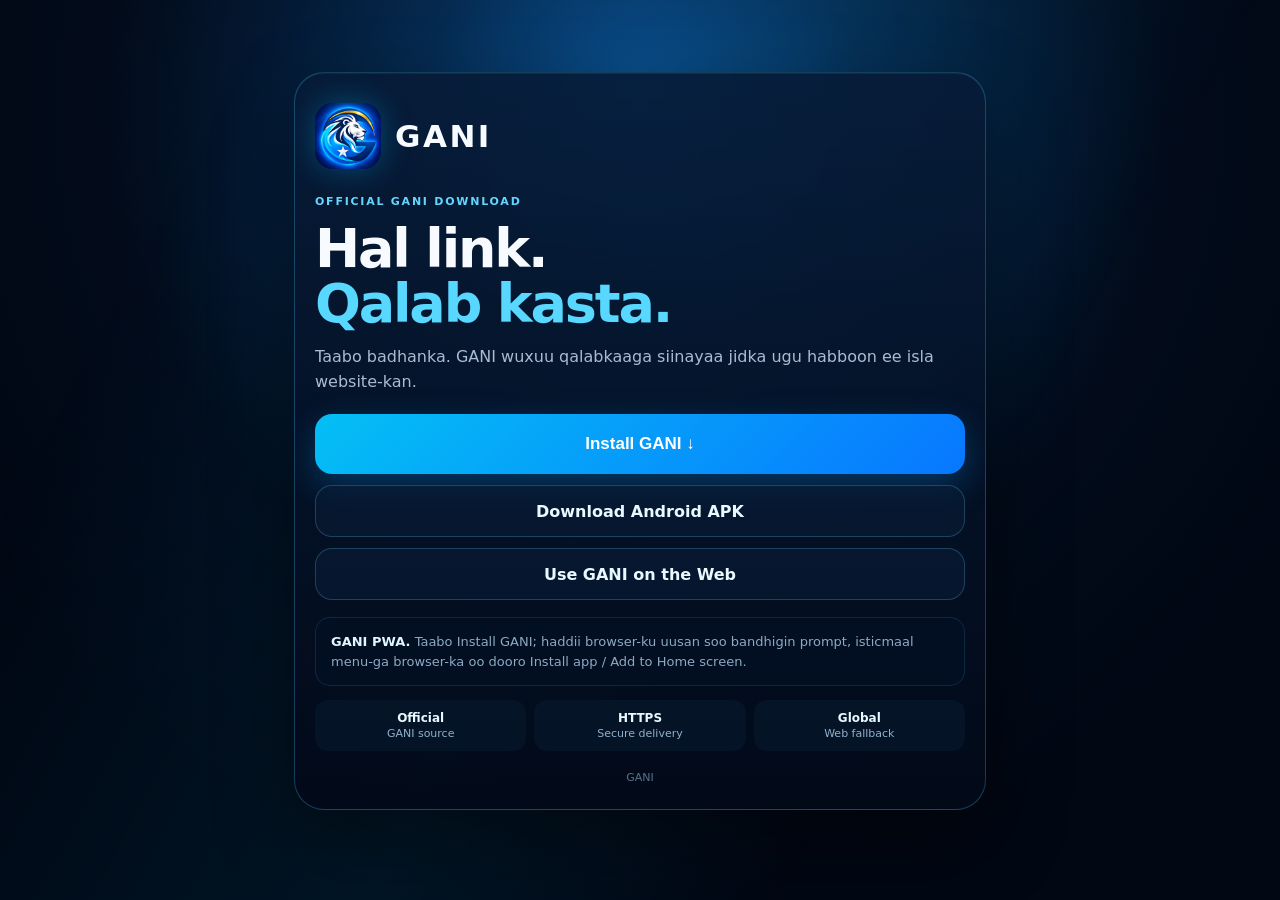
<file: download.html>
<!doctype html><html lang="so"><head><meta charset="utf-8"><meta name="viewport" content="width=device-width,initial-scale=1"><title>GANI Install</title><meta name="robots" content="noindex,follow"><link rel="canonical" href="https://gani-app.github.io/install.html"><script>location.replace('./install.html')</script></head><body><p><a href="./install.html">Install GANI</a></p></body></html>
</file>
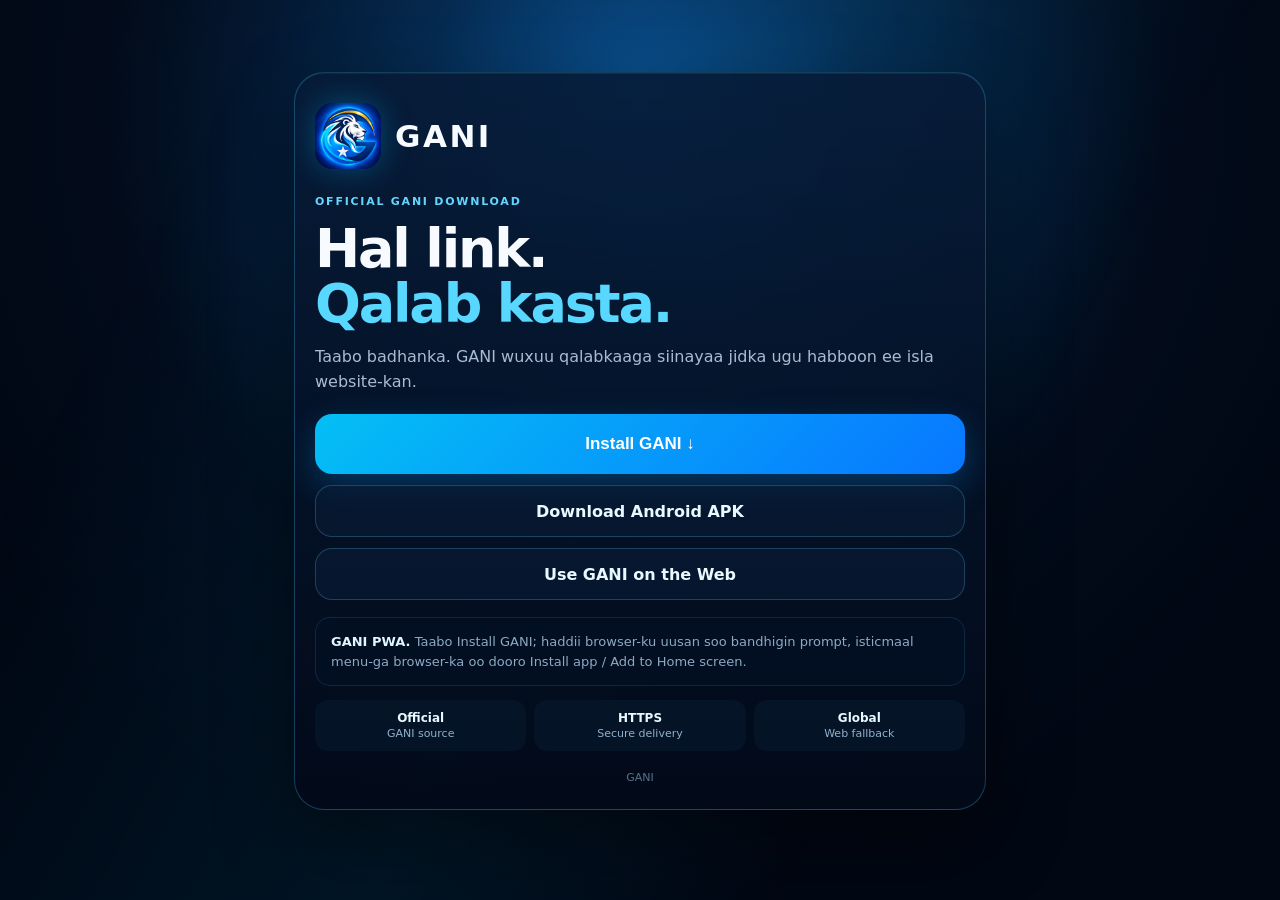
<file: install.html>
<!doctype html>
<html lang="so">
<head>
<meta charset="utf-8">
<meta name="viewport" content="width=device-width,initial-scale=1,maximum-scale=1,user-scalable=no,viewport-fit=cover">
<meta name="theme-color" content="#020713">
<title>GANI</title>
<meta name="description" content="Download or install GANI from the official GANI website.">
<link rel="canonical" href="https://gani-app.github.io/install.html">
<link rel="manifest" href="manifest.webmanifest">
<link rel="icon" href="icon-192.png">
<style>
*{box-sizing:border-box}html,body{margin:0;min-height:100%;background:#010713;color:#f7fbff;font-family:Inter,system-ui,-apple-system,Segoe UI,sans-serif}body{min-height:100vh;display:grid;place-items:center;overflow-x:hidden;background:radial-gradient(circle at 50% 12%,#0a4c8d 0,#06264b 22%,#020b1a 52%,#010713 78%)}body:before{content:"";position:fixed;inset:0;pointer-events:none;background:linear-gradient(118deg,transparent 15%,rgba(0,198,255,.08) 48%,transparent 72%)}main{width:min(100%,720px);padding:24px 14px 42px}.shell{position:relative;overflow:hidden;border:1px solid rgba(61,198,255,.28);border-radius:30px;padding:30px 20px 22px;background:linear-gradient(180deg,rgba(7,27,55,.9),rgba(2,10,25,.96));box-shadow:0 30px 80px rgba(0,0,0,.42),inset 0 1px rgba(255,255,255,.05)}.brand{display:flex;align-items:center;gap:14px;margin-bottom:24px}.brand img{width:66px;height:66px;border-radius:18px;box-shadow:0 0 30px rgba(0,185,255,.32)}.brand b{font-size:31px;letter-spacing:.08em}.brand small{display:block;color:#79d9ff;font-size:10px;letter-spacing:.24em;margin-top:2px}.eyebrow{color:#63d6ff;font-weight:900;font-size:11px;letter-spacing:.16em;margin:0 0 10px}h1{font-size:clamp(34px,8vw,54px);line-height:1.02;margin:0 0 13px;letter-spacing:-.04em}h1 em{font-style:normal;color:#58d7ff}p{color:#a9bdd2;line-height:1.58;margin:0 0 20px}.download,.open{display:flex;align-items:center;justify-content:center;gap:10px;width:100%;min-height:60px;border:0;border-radius:17px;background:linear-gradient(135deg,#04bff5,#0877ff);color:white;text-decoration:none;font-size:17px;font-weight:900;box-shadow:0 12px 34px rgba(0,154,255,.28);cursor:pointer}.download[hidden],.open[hidden]{display:none}.secondary{display:flex;align-items:center;justify-content:center;width:100%;min-height:52px;margin-top:11px;border:1px solid rgba(106,203,255,.24);border-radius:17px;background:rgba(8,28,54,.65);color:#eaf8ff;text-decoration:none;font-weight:800}.device{margin:17px 0 0;padding:14px 15px;border-radius:15px;background:rgba(3,17,36,.78);border:1px solid rgba(88,184,255,.14);color:#8da9c2;font-size:13px;line-height:1.5}.device b{color:#dff7ff}.trust{display:grid;grid-template-columns:repeat(3,1fr);gap:8px;margin-top:14px}.trust span{text-align:center;padding:11px 5px;border-radius:13px;background:rgba(6,23,45,.7);color:#8fb2cc;font-size:11px}.trust b{display:block;color:#e8f9ff;font-size:12px;margin-bottom:2px}.foot{text-align:center;margin:18px 0 0;color:#55728c;font-size:11px}@media(max-width:480px){main{padding:14px 10px 30px}.shell{padding:24px 16px 19px;border-radius:24px}.brand img{width:56px;height:56px}.trust{grid-template-columns:1fr}}
</style>
</head>
<body><main><section class="shell">
<div class="brand"><img src="assets/gani-official-v34.png" alt="GANI"><div><b>GANI</b></div></div>
<p class="eyebrow">OFFICIAL GANI DOWNLOAD</p>
<h1>Hal link.<br><em>Qalab kasta.</em></h1>
<p>Taabo badhanka. GANI wuxuu qalabkaaga siinayaa jidka ugu habboon ee isla website-kan.</p>
<button class="download" id="pwaInstall">Install GANI ↓</button>
<a class="open" id="openGani" href="./" hidden>Open GANI →</a>
<a class="secondary" id="androidDownload" href="download/GANI-Android.apk" download="GANI-Android.apk" hidden>Download Android APK</a>
<a class="secondary" id="directWeb" href="./">Use GANI on the Web</a>
<div class="device" id="deviceInfo"><b>Checking your device…</b></div>
<div class="trust"><span><b>Official</b>GANI source</span><span><b>HTTPS</b>Secure delivery</span><span><b>Global</b>Web fallback</span></div>
<p class="foot">GANI</p>
</section></main>
<script>
let deferredPrompt=null, apkReady=false;
const ua=navigator.userAgent||'';
const android=/Android/i.test(ua), ios=/iPhone|iPad|iPod/i.test(ua);
const apk=document.getElementById('androidDownload'), install=document.getElementById('pwaInstall'), open=document.getElementById('openGani'), info=document.getElementById('deviceInfo');
function setMode(){
 if(ios){install.hidden=false;open.hidden=false;apk.hidden=true;install.textContent='How to install GANI ↓';info.innerHTML='<b>iPhone / iPad.</b> GANI wuxuu isla website-kan uga shaqaynayaa web app ahaan. Safari-ga ka dooro Share → Add to Home Screen.';return}
 install.hidden=false;open.hidden=true;apk.hidden=!(android&&apkReady);
 info.innerHTML=deferredPrompt?'<b>Installable device.</b> Taabo Install GANI si browser-ku ugu daro app-ka qalabkan.':'<b>GANI PWA.</b> Taabo Install GANI; haddii browser-ku uusan soo bandhigin prompt, isticmaal menu-ga browser-ka oo dooro Install app / Add to Home screen.';
}
addEventListener('beforeinstallprompt',e=>{e.preventDefault();deferredPrompt=e;setMode()});
install.addEventListener('click',async()=>{if(!deferredPrompt){info.innerHTML='<b>Install GANI.</b> Fur menu-ga browser-ka oo dooro Install app ama Add to Home screen, kadib ku noqo GANI.';return}await deferredPrompt.prompt();await deferredPrompt.userChoice;deferredPrompt=null;setMode()});
fetch('download/GANI-Android.apk',{method:'HEAD',cache:'no-store'}).then(r=>{apkReady=r.ok;setMode()}).catch(()=>setMode());
setMode();
</script></body></html>
</file>
<file: styles.css>
:root{--bg:#010713;--bg2:#031024;--panel:#06152b;--panel2:#081a34;--line:rgba(64,160,255,.20);--line2:rgba(55,181,255,.42);--text:#f7fbff;--muted:#8ea8c6;--blue:#12b9ff;--blue2:#086cff;--cyan:#35e3ff;--gold:#f5c84b;--green:#30e779;--danger:#ff627a;--radius:24px;--shadow:0 24px 80px rgba(0,0,0,.42);--glow:0 0 38px rgba(0,153,255,.24)}
*{box-sizing:border-box}html{min-height:100%;background:var(--bg);scroll-behavior:smooth}body{margin:0;min-height:100%;font-family:Inter,ui-sans-serif,-apple-system,BlinkMacSystemFont,"Segoe UI",Roboto,Arial,sans-serif;background:radial-gradient(circle at 70% 5%,rgba(0,107,255,.16),transparent 31%),linear-gradient(180deg,#020816 0,#010713 45%,#020916 100%);color:var(--text);-webkit-font-smoothing:antialiased}.ambient{position:fixed;inset:0;pointer-events:none;overflow:hidden;z-index:-2}.ambient i{position:absolute;border-radius:50%;filter:blur(85px);opacity:.16}.ambient i:nth-child(1){width:520px;height:520px;background:#006eff;right:-180px;top:4%}.ambient i:nth-child(2){width:380px;height:380px;background:#00d6ff;left:-200px;top:42%}.ambient i:nth-child(3){width:280px;height:280px;background:#e4b52f;right:14%;bottom:-160px;opacity:.06}button,input{font:inherit}button{cursor:pointer}button:focus-visible,input:focus-visible,a:focus-visible{outline:2px solid var(--cyan);outline-offset:3px}a{text-decoration:none;color:inherit}
.app-header{height:88px;position:sticky;top:0;z-index:80;display:grid;grid-template-columns:auto 1fr auto;align-items:center;gap:28px;padding:0 max(24px,calc((100vw - 1420px)/2));background:linear-gradient(180deg,rgba(2,7,19,.96),rgba(2,7,19,.76));border-bottom:1px solid rgba(67,150,236,.13);backdrop-filter:blur(22px)}.brand{display:flex;align-items:center;gap:11px;min-width:max-content}.brand img{width:54px;height:54px;border-radius:50%;object-fit:contain;filter:drop-shadow(0 0 16px rgba(0,174,255,.42))}.brand span{display:flex;flex-direction:column;gap:2px}.brand b{font-size:24px;letter-spacing:.04em}.brand small{font-size:8px;letter-spacing:.34em;color:#b6c7da;font-weight:700}.desktop-nav{display:flex;align-items:stretch;justify-content:center;height:88px;gap:4px}.desktop-nav button{position:relative;border:0;background:none;color:#b4c3d8;padding:0 15px;font-size:13px;font-weight:700}.desktop-nav button:hover,.desktop-nav button.active{color:#fff}.desktop-nav button:after{content:"";position:absolute;left:50%;right:50%;bottom:0;height:2px;border-radius:5px;background:linear-gradient(90deg,var(--cyan),var(--blue2));box-shadow:0 0 16px var(--blue);transition:.25s}.desktop-nav button.active:after{left:15px;right:15px}.header-actions{display:flex;align-items:center;gap:8px}.round-btn,.text-btn,.primary,.secondary,.card-link{border:0;color:#fff}.round-btn{width:42px;height:42px;border-radius:12px;display:grid;place-items:center;background:#061126;border:1px solid rgba(69,153,235,.26);position:relative}.round-btn:hover{border-color:var(--line2);background:#0a1a34}.round-btn i{position:absolute;width:8px;height:8px;border-radius:50%;background:var(--danger);border:2px solid #041020;right:7px;top:7px;display:none}.round-btn i.on{display:block}.text-btn{height:42px;padding:0 17px;border-radius:12px;background:#061126;border:1px solid rgba(69,153,235,.26);font-weight:700}.primary{min-height:46px;padding:0 23px;border-radius:13px;background:linear-gradient(135deg,#13c6ff,#0868ff 78%);box-shadow:0 10px 32px rgba(0,111,255,.32),inset 0 1px rgba(255,255,255,.25);font-weight:800;letter-spacing:.01em}.primary:hover{filter:brightness(1.08);transform:translateY(-1px)}.primary.compact{min-height:42px;padding:0 20px}.secondary{min-height:46px;padding:0 22px;border-radius:13px;background:#07152a;border:1px solid rgba(55,157,244,.32);font-weight:750}.secondary:hover{border-color:var(--cyan);background:#091d39}.menu-btn{display:none}.icon-search{width:16px;height:16px;border:2px solid #d9e9fb;border-radius:50%;position:relative;display:inline-block}.icon-search:after{content:"";position:absolute;width:7px;height:2px;background:#d9e9fb;right:-5px;bottom:-2px;transform:rotate(45deg);border-radius:2px}.icon-bell{width:15px;height:17px;border:2px solid #d9e9fb;border-radius:8px 8px 5px 5px;display:inline-block;position:relative}.icon-bell:after{content:"";position:absolute;width:5px;height:2px;border-radius:4px;background:#d9e9fb;left:3px;bottom:-5px}.icon-menu{width:18px;height:12px;border-top:2px solid #e8f5ff;border-bottom:2px solid #e8f5ff;position:relative}.icon-menu:after{content:"";position:absolute;left:0;right:0;top:4px;border-top:2px solid #e8f5ff}
.mobile-menu{position:fixed;right:14px;top:80px;z-index:90;width:min(300px,calc(100vw - 28px));padding:10px;border-radius:18px;background:rgba(4,15,32,.98);border:1px solid var(--line2);box-shadow:var(--shadow);display:none}.mobile-menu.open{display:grid}.mobile-menu button{border:0;background:none;color:#d8e7f7;text-align:left;padding:13px 14px;border-radius:10px;font-weight:700}.mobile-menu button span{width:24px;display:inline-block;color:var(--cyan)}.mobile-menu button:hover{background:#0a203d}.search-panel{position:fixed;top:88px;left:50%;transform:translate(-50%,-20px);z-index:100;width:min(720px,calc(100vw - 28px));padding:12px;border-radius:18px;background:rgba(5,18,38,.98);border:1px solid var(--line2);box-shadow:var(--shadow);opacity:0;pointer-events:none;transition:.22s}.search-panel.open{opacity:1;pointer-events:auto;transform:translate(-50%,10px)}.search-shell{height:52px;border-radius:13px;background:#020b19;border:1px solid rgba(60,150,236,.2);display:flex;align-items:center;gap:14px;padding:0 15px}.search-shell input{flex:1;border:0;background:none;color:#fff;font-size:16px;min-width:0}.search-shell input::placeholder{color:#6883a4}.search-shell button{border:0;background:none;color:#8ca5c1;font-size:26px}.search-panel>small{display:block;color:#66809e;padding:9px 8px 2px}.notice-panel{position:fixed;right:18px;top:98px;z-index:100;width:min(390px,calc(100vw - 36px));max-height:70vh;overflow:auto;padding:18px;border-radius:22px;background:rgba(4,14,30,.98);border:1px solid var(--line2);box-shadow:var(--shadow);transform:translateX(calc(100% + 40px));transition:.25s}.notice-panel.open{transform:none}.panel-head{display:flex;align-items:center;justify-content:space-between;gap:12px;margin-bottom:15px}.panel-head small{font-size:9px;letter-spacing:.18em;color:var(--cyan);font-weight:800}.panel-head h3{margin:3px 0 0;font-size:21px}.panel-head>button{border:0;background:none;color:#819ab6;font-size:24px}
main{width:min(1420px,calc(100% - 42px));margin:0 auto}.screen{display:none;min-height:calc(100vh - 88px);padding:48px 0 72px}.screen.active{display:block;animation:screenIn .35s ease both}@keyframes screenIn{from{opacity:0;transform:translateY(8px)}to{opacity:1;transform:none}}.home-screen{padding-top:24px}.hero-card{min-height:570px;border:1px solid rgba(51,143,235,.21);border-radius:32px;position:relative;overflow:hidden;display:grid;grid-template-columns:47% 53%;background:radial-gradient(circle at 70% 42%,rgba(0,149,255,.18),transparent 32%),linear-gradient(135deg,#06152b 0,#020a18 44%,#031b39 100%);box-shadow:0 40px 100px rgba(0,0,0,.32)}.hero-card:after{content:"";position:absolute;left:0;right:0;bottom:0;height:44%;background:linear-gradient(180deg,transparent,rgba(0,22,52,.75));pointer-events:none}.hero-grid{position:absolute;inset:0;background-image:linear-gradient(rgba(0,153,255,.05) 1px,transparent 1px),linear-gradient(90deg,rgba(0,153,255,.05) 1px,transparent 1px);background-size:36px 36px;mask-image:linear-gradient(to bottom,transparent 3%,#000 38%,transparent 100%);opacity:.58}.hero-copy{position:relative;z-index:4;align-self:center;padding:60px 0 60px 62px}.eyebrow{font-size:11px;letter-spacing:.38em;color:#9ddfff;font-weight:850;margin:0 0 20px}.eyebrow span{color:var(--gold);padding:0 8px}.hero-copy h1,.page-intro h2,.tool-copy h2{font-size:clamp(48px,5vw,78px);line-height:.99;letter-spacing:-.046em;margin:0;color:#fff}.hero-copy h1 em,.page-intro h2 em,.tool-copy h2 em{font-style:normal;background:linear-gradient(180deg,#43e7ff,#078dff);-webkit-background-clip:text;background-clip:text;color:transparent}.lead{font-size:18px;line-height:1.58;color:#c4d3e4;margin:22px 0 27px}.hero-actions{display:flex;gap:13px}.hero-primary{min-width:178px}.play{display:inline-grid;place-items:center;width:25px;height:25px;border-radius:50%;background:#dcecff;color:#08162a;font-size:10px;margin-right:7px}.trust-row{display:flex;gap:28px;margin-top:31px}.trust-row>span{display:flex;align-items:center;gap:8px;font-size:12px;color:#e4effb}.mini-icon{width:26px;height:26px;border-radius:9px;display:grid;place-items:center;font-style:normal;color:var(--cyan);font-weight:900;background:rgba(0,142,255,.09);border:1px solid rgba(44,165,255,.25)}.hero-visual{position:relative;z-index:3;display:grid;place-items:center;min-height:570px}.hero-visual>img{width:min(76%,560px);max-height:500px;object-fit:contain;filter:drop-shadow(0 0 36px rgba(0,155,255,.42))}.hero-orbit{position:absolute;border-radius:50%;border:1px solid rgba(55,184,255,.13);box-shadow:inset 0 0 70px rgba(0,118,255,.08)}.orbit-one{width:72%;aspect-ratio:1}.orbit-two{width:86%;aspect-ratio:1;border-color:rgba(245,200,75,.08)}.data-float{position:absolute;right:7%;top:22%;width:154px;padding:17px;border:1px solid rgba(54,172,255,.38);border-radius:15px;background:rgba(5,25,54,.82);box-shadow:0 14px 40px rgba(0,0,0,.3),0 0 25px rgba(0,134,255,.12);backdrop-filter:blur(12px)}.bars-symbol{display:block;color:var(--cyan);font-size:30px;line-height:1}.data-float b{display:block;margin:8px 0 4px;color:#46ddff;font-size:17px}.data-float small{color:#9fb2c7}.visual-caption{position:absolute;right:6%;bottom:8%;font-size:17px;color:#8edfff;font-style:italic;transform:rotate(-5deg);opacity:.84}.quick-actions{display:grid;grid-template-columns:repeat(5,1fr);gap:10px;margin:-25px 28px 26px;position:relative;z-index:8}.quick-actions button{min-height:88px;border-radius:18px;border:1px solid rgba(42,143,233,.27);background:linear-gradient(180deg,rgba(8,29,59,.96),rgba(4,17,37,.96));color:#fff;padding:12px 14px;display:grid;grid-template-columns:auto 1fr auto;align-items:center;text-align:left;gap:12px;box-shadow:0 18px 36px rgba(0,0,0,.22)}.quick-actions button:hover{border-color:var(--line2);transform:translateY(-2px)}.quick-actions .quick-icon{font-size:24px;color:var(--cyan)}.quick-actions b{font-size:12px;line-height:1.25}.quick-actions i{font-style:normal;color:#47698d}.home-grid{display:grid;grid-template-columns:repeat(4,1fr);gap:14px}.feature-card{min-height:235px;border-radius:22px;border:1px solid rgba(43,131,214,.22);background:linear-gradient(180deg,#07172f,#041023);padding:23px;position:relative;overflow:hidden}.feature-card:after{content:"";position:absolute;width:150px;height:150px;border-radius:50%;background:rgba(0,137,255,.08);right:-70px;bottom:-90px;filter:blur(8px)}.feature-card.featured{border-color:rgba(56,181,255,.48);box-shadow:0 0 40px rgba(0,118,255,.10)}.feature-top{display:flex;align-items:center;justify-content:space-between}.feature-icon,.lesson-icon,.support-icon{width:48px;height:48px;display:grid;place-items:center;border-radius:15px;color:var(--cyan);font-size:25px;background:linear-gradient(145deg,rgba(11,149,255,.18),rgba(11,83,184,.05));border:1px solid rgba(48,162,255,.27)}.status-pill{display:inline-flex;align-items:center;gap:6px;border-radius:999px;padding:6px 9px;font-size:9px;text-transform:uppercase;letter-spacing:.08em;background:rgba(38,227,121,.10);border:1px solid rgba(38,227,121,.2);color:#7ff1ac;font-weight:800}.status-pill i{width:6px;height:6px;border-radius:50%;background:var(--green)}.status-pill.neutral{background:rgba(54,143,228,.08);border-color:rgba(54,143,228,.18);color:#92bce5}.feature-card h3{font-size:18px;margin:19px 0 8px}.feature-card p{font-size:12px;line-height:1.6;color:#8fa7c2;margin:0 0 15px}.card-link{padding:0;background:none;color:#48cfff;font-weight:800;font-size:11px}.card-link span{margin-left:4px}.overview-card{margin-top:15px;border:1px solid rgba(43,133,219,.23);border-radius:24px;background:linear-gradient(180deg,#06162c,#031021);overflow:hidden}.overview-head{display:flex;justify-content:space-between;align-items:center;padding:20px 24px;border-bottom:1px solid rgba(49,139,224,.16)}.overview-head small{font-size:9px;color:var(--cyan);font-weight:850;letter-spacing:.2em}.overview-head h3{font-size:18px;margin:4px 0 0}.connection-state{display:flex;align-items:center;gap:8px;color:#91a9c3;font-size:11px}.connection-state i{width:8px;height:8px;border-radius:50%;background:var(--green);box-shadow:0 0 12px var(--green)}.overview-metrics{display:grid;grid-template-columns:repeat(5,1fr);padding:12px}.overview-metrics>div,.metric-grid article{padding:18px;border-right:1px solid rgba(57,133,210,.14);display:flex;align-items:center;gap:13px}.overview-metrics>div:last-child{border:0}.metric-icon{width:39px;height:39px;flex:0 0 auto;border-radius:12px;display:grid;place-items:center;color:var(--cyan);background:rgba(0,134,255,.08);border:1px solid rgba(49,158,250,.18)}.overview-metrics p,.metric-grid p{margin:0;display:flex;flex-direction:column}.overview-metrics small,.metric-grid small{color:#6687aa;font-size:8px;font-weight:850;letter-spacing:.14em}.overview-metrics b{font-size:18px;margin:3px 0}.overview-metrics em,.metric-grid em{font-size:9px;color:#7e98b5;font-style:normal}.proof-row{display:grid;grid-template-columns:repeat(4,1fr);margin-top:14px;border-radius:22px;border:1px solid rgba(43,132,219,.18);background:#041023;overflow:hidden}.proof-row>div{display:flex;align-items:center;justify-content:center;gap:13px;padding:18px;border-right:1px solid rgba(50,129,207,.14)}.proof-row>div:last-child{border:0}.proof-row>div>span{color:var(--cyan);font-size:24px}.proof-row p{margin:0;display:flex;flex-direction:column}.proof-row b{font-size:12px}.proof-row small{font-size:9px;color:#708ca9;margin-top:3px}
.page-intro{display:flex;justify-content:space-between;align-items:flex-end;gap:24px;max-width:1040px;margin-bottom:30px}.page-intro h2,.tool-copy h2{font-size:clamp(44px,4.5vw,68px)}.page-intro>div>p:last-child,.tool-copy>p{color:#8ba6c4;font-size:15px;line-height:1.6;margin:16px 0 0}.page-symbol{font-size:70px;color:rgba(44,185,255,.55);filter:drop-shadow(0 0 24px rgba(0,151,255,.25))}.inline-intro{max-width:none;align-items:center}.workflow-strip{display:flex;align-items:center;gap:15px;margin:0 0 22px;padding:12px;border-radius:18px;background:#041126;border:1px solid rgba(49,136,221,.2);width:max-content;max-width:100%}.workflow-strip>div{display:flex;align-items:center;gap:9px;padding:8px 12px;border-radius:12px}.workflow-strip>div.active{background:rgba(0,142,255,.11)}.workflow-strip>div>span,.tool-steps span{width:28px;height:28px;border-radius:9px;display:grid;place-items:center;background:#0a284c;color:#84cfff;border:1px solid rgba(55,163,255,.25);font-size:11px;font-weight:900}.workflow-strip>div.active>span{background:linear-gradient(135deg,var(--cyan),var(--blue2));color:#fff}.workflow-strip p,.tool-steps p{margin:0;display:flex;flex-direction:column}.workflow-strip b{font-size:11px}.workflow-strip small{font-size:8px;color:#718dab}.workflow-strip>i{font-style:normal;color:#395b7d}.toolbar{display:flex;align-items:center;justify-content:space-between;gap:12px;margin-bottom:18px}.searchbox{height:50px;flex:1;max-width:540px;border:1px solid rgba(47,139,226,.24);border-radius:15px;background:#041126;display:flex;align-items:center;gap:13px;padding:0 16px}.searchbox input{flex:1;min-width:0;border:0;background:none;color:#fff}.searchbox input::placeholder{color:#63809e}.mode-pill{border-radius:999px;padding:10px 13px;border:1px solid rgba(42,153,240,.22);background:rgba(4,23,47,.72);color:#78cfff;font-size:10px;font-weight:900;letter-spacing:.08em}.market-grid{display:grid;grid-template-columns:repeat(3,1fr);gap:14px}.market-card,.panel,.loading-card{border:1px solid rgba(44,132,218,.23);border-radius:21px;background:linear-gradient(180deg,#07172f,#041023);padding:21px;min-height:190px}.market-card{position:relative;overflow:hidden}.market-card:before{content:"";position:absolute;left:0;top:0;right:0;height:2px;background:linear-gradient(90deg,transparent,var(--blue),transparent);opacity:.6}.market-card .tag{display:inline-block;padding:6px 8px;border-radius:8px;background:rgba(22,166,255,.09);color:#71d5ff;font-size:8px;font-weight:900;letter-spacing:.1em;text-transform:uppercase}.market-card h3{font-size:18px;margin:18px 0 8px}.market-card p{color:#8da5c0;font-size:12px;line-height:1.6;min-height:56px}.market-card footer{display:flex;align-items:center;justify-content:space-between;margin-top:17px;padding-top:13px;border-top:1px solid rgba(50,132,215,.14)}.market-card footer span{color:#587896;font-size:9px}.market-card footer b{color:#75e9a3;font-size:10px}.metric-grid{display:grid;grid-template-columns:repeat(3,1fr);gap:13px;margin-bottom:14px}.metric-grid article{border:1px solid rgba(47,136,222,.22);border-radius:20px;background:linear-gradient(180deg,#06172e,#031021);min-height:112px;border-right:1px solid rgba(47,136,222,.22)}.metric-grid b{font-size:29px;margin:2px 0}.dashboard-grid{display:grid;grid-template-columns:1fr 1fr;gap:14px}.panel{min-height:390px}.account-row,.notice-row{display:grid;grid-template-columns:auto 1fr auto;align-items:center;gap:12px;padding:13px 0;border-bottom:1px solid rgba(48,128,207,.12)}.account-row:last-child,.notice-row:last-child{border:0}.account-icon,.notice-icon{width:38px;height:38px;border-radius:12px;display:grid;place-items:center;background:#071f3e;border:1px solid rgba(51,151,238,.18);color:var(--cyan)}.account-row>div:nth-child(2),.notice-row>div:nth-child(2){display:flex;flex-direction:column;gap:3px}.account-row b,.notice-row b{font-size:12px}.account-row small,.notice-row small{font-size:9px;color:#6f8cac}.notice-row.unread b{color:#fff}.skeleton{height:80px;border-radius:14px;background:linear-gradient(100deg,#07152a 25%,#0b2241 40%,#07152a 55%);background-size:200% 100%;animation:skeleton 1.2s infinite}@keyframes skeleton{to{background-position:-200% 0}}
.tool-layout{display:grid;grid-template-columns:1.05fr .95fr;gap:44px;align-items:center;min-height:610px}.verify-box{margin-top:30px;padding:18px;border-radius:20px;border:1px solid rgba(52,151,238,.25);background:#041126;max-width:650px}.verify-box>label{display:block;font-size:9px;color:#73cfff;font-weight:900;letter-spacing:.13em;text-transform:uppercase;margin-bottom:10px}.verify-row{display:flex;gap:9px}.verify-row input{height:52px;flex:1;min-width:0;border-radius:13px;border:1px solid rgba(53,140,226,.2);background:#020b19;color:#fff;padding:0 15px}.verify-box>small{display:block;margin-top:9px;color:#617f9e;font-size:9px}.tool-steps{display:flex;gap:10px;margin-top:20px}.tool-steps>div{display:flex;align-items:center;gap:8px;padding:10px;border-radius:13px;background:rgba(4,19,40,.6);border:1px solid rgba(48,131,215,.12)}.tool-steps b{font-size:10px}.tool-steps small{font-size:8px;color:#6e8cab}.verify-result{min-height:430px;border-radius:30px;border:1px solid rgba(51,149,238,.28);background:radial-gradient(circle at 50% 35%,rgba(0,145,255,.17),transparent 38%),linear-gradient(180deg,#07172f,#031021);display:flex;flex-direction:column;align-items:center;justify-content:center;text-align:center;padding:35px;box-shadow:var(--glow)}.verify-ring{width:126px;height:126px;border-radius:50%;border:1px solid rgba(62,181,255,.38);display:grid;place-items:center;box-shadow:0 0 45px rgba(0,143,255,.16),inset 0 0 30px rgba(0,143,255,.12);margin-bottom:24px}.verify-ring span,.verify-result>.big-icon{font-size:50px;color:var(--cyan)}.verify-result>small{font-size:9px;color:#67cfff;letter-spacing:.2em;font-weight:900}.verify-result h3{font-size:25px;margin:8px 0}.verify-result p{color:#809ab7;margin:0}.verify-result.success{border-color:rgba(48,231,121,.35)}.verify-result.success .verify-ring span{color:var(--green)}.verify-result.fail{border-color:rgba(255,98,122,.35)}.verify-result.fail .verify-ring span{color:var(--danger)}
.education-grid{display:grid;grid-template-columns:repeat(4,1fr);gap:14px}.education-grid article{min-height:290px;padding:23px;border-radius:22px;border:1px solid rgba(46,136,222,.2);background:linear-gradient(180deg,#06162d,#031021);position:relative}.lesson-no{position:absolute;right:18px;top:16px;color:#335d86;font-size:12px;font-weight:900}.lesson-icon{margin-bottom:28px}.education-grid h3{font-size:19px;margin:0 0 9px}.education-grid p{font-size:12px;color:#88a2bd;line-height:1.6;min-height:70px}.education-grid button,.support-grid button{border:0;background:none;color:#4bd1ff;padding:0;font-size:11px;font-weight:850}.support-grid{display:grid;grid-template-columns:repeat(3,1fr);gap:14px}.support-grid article{min-height:235px;padding:23px;border-radius:22px;border:1px solid rgba(46,136,222,.2);background:linear-gradient(180deg,#06162d,#031021);display:grid;grid-template-columns:auto 1fr;gap:16px;align-content:start}.support-grid article>button{grid-column:2;text-align:left}.support-grid small{font-size:9px;color:#47729c;font-weight:900}.support-grid h3{font-size:18px;margin:5px 0 7px}.support-grid p{font-size:12px;color:#88a2bd;line-height:1.55;margin:0}.profile-layout{display:grid;grid-template-columns:390px 1fr;gap:14px;max-width:1040px}.profile-card{min-height:430px;border-radius:28px;border:1px solid rgba(50,150,238,.28);background:linear-gradient(180deg,#07182f,#031021);display:flex;flex-direction:column;align-items:center;justify-content:center;text-align:center;padding:30px;position:relative;overflow:hidden}.profile-glow{position:absolute;width:240px;height:240px;border-radius:50%;background:rgba(0,134,255,.12);filter:blur(35px);top:30px}.avatar{width:118px;height:118px;border-radius:50%;display:grid;place-items:center;position:relative;z-index:2;border:1px solid rgba(72,185,255,.32);background:#04142b;box-shadow:0 0 40px rgba(0,136,255,.17)}.avatar img{width:88%;height:88%;object-fit:contain}.profile-card h2{font-size:25px;margin:16px 0 6px}.profile-card>p{color:#7f9ab8;font-size:12px;margin:0 0 13px}.profile-actions{display:flex;gap:9px;margin-top:15px}.profile-details dl{margin:6px 0 20px}.profile-details dl>div{display:grid;grid-template-columns:160px 1fr;padding:16px 0;border-bottom:1px solid rgba(46,126,205,.12)}.profile-details dt{font-size:10px;color:#6785a4}.profile-details dd{margin:0;text-align:right;font-size:12px;font-weight:800}.info-note{display:flex;gap:12px;padding:14px;border-radius:15px;background:rgba(0,129,255,.06);border:1px solid rgba(53,142,230,.15)}.info-note>span{width:27px;height:27px;border-radius:50%;display:grid;place-items:center;background:#082c55;color:#79d8ff;font-weight:900}.info-note p{margin:0;display:flex;flex-direction:column}.info-note b{font-size:10px}.info-note small{font-size:9px;color:#7692b0;line-height:1.45;margin-top:3px}
.bottom-nav{display:none}.toast{position:fixed;left:50%;bottom:24px;z-index:120;transform:translate(-50%,30px);opacity:0;pointer-events:none;padding:11px 15px;border-radius:12px;background:#0a213f;border:1px solid var(--line2);box-shadow:var(--shadow);color:#e7f5ff;font-size:11px;transition:.2s}.toast.show{opacity:1;transform:translate(-50%,0)}body>footer{min-height:110px;width:min(1420px,calc(100% - 42px));margin:0 auto;border-top:1px solid rgba(43,132,220,.17);display:grid;grid-template-columns:1fr auto 1fr;align-items:center;gap:25px;color:#7290ad}body>footer .brand img{width:45px;height:45px}body>footer .brand b{font-size:20px}body>footer>p{font-size:9px;letter-spacing:.35em}body>footer>p span{color:var(--gold);padding:0 8px}body>footer>small{text-align:right;font-size:9px}.hint{color:#708ca9;font-size:10px;line-height:1.5}
@media(max-width:1100px){.app-header{padding:0 20px}.desktop-nav button{padding:0 9px}.home-grid{grid-template-columns:repeat(2,1fr)}.education-grid{grid-template-columns:repeat(2,1fr)}.market-grid{grid-template-columns:repeat(2,1fr)}.hero-copy{padding-left:38px}.quick-actions{margin-left:12px;margin-right:12px}.overview-metrics{grid-template-columns:repeat(3,1fr)}.overview-metrics>div:nth-child(3){border-right:0}.overview-metrics>div:nth-child(n+4){border-top:1px solid rgba(57,133,210,.14)}.desktop-nav{display:none}.menu-btn{display:grid}}
@media(max-width:760px){body{padding-bottom:78px}.app-header{height:70px;padding:0 13px;grid-template-columns:1fr auto;gap:8px}.brand img{width:46px;height:46px}.brand b{font-size:20px}.brand small{font-size:7px}.header-actions{gap:6px}.round-btn{width:39px;height:39px}.desktop-only{display:none}.menu-btn{display:grid}.mobile-menu{top:72px}.search-panel{top:70px}.notice-panel{top:75px;right:10px;width:calc(100vw - 20px);max-height:72vh}main{width:calc(100% - 24px)}.screen{min-height:calc(100vh - 148px);padding:24px 0 38px}.home-screen{padding-top:10px}.hero-card{min-height:500px;display:block;border-radius:24px;padding:0;background:radial-gradient(circle at 68% 31%,rgba(0,141,255,.2),transparent 28%),linear-gradient(180deg,#06162d,#020916)}.hero-copy{padding:24px 20px 0;position:relative;z-index:5}.eyebrow{font-size:8px;letter-spacing:.27em;margin-bottom:13px}.hero-copy h1{font-size:43px;line-height:1}.lead{font-size:13px;line-height:1.45;margin:13px 0 18px;max-width:65%}.hero-actions{display:block}.hero-actions .secondary{display:none}.hero-primary{width:100%;height:49px;min-width:0}.trust-row{display:none}.hero-visual{min-height:205px;height:205px;margin-top:-4px;display:block}.hero-visual>img{position:absolute;width:55%;right:1%;top:-28px}.hero-orbit{display:none}.data-float{display:none}.visual-caption{display:none}.hero-grid{background-size:28px 28px}.quick-actions{grid-template-columns:repeat(3,1fr);margin:12px 0 12px;gap:8px}.quick-actions button{min-height:92px;display:flex;flex-direction:column;justify-content:center;text-align:center;gap:5px;padding:9px;border-radius:15px}.quick-actions button:nth-child(n+4){display:none}.quick-actions .quick-icon{font-size:25px}.quick-actions b{font-size:10px}.quick-actions i{display:none}.home-grid{grid-template-columns:repeat(2,1fr);gap:8px}.feature-card{min-height:156px;padding:14px;border-radius:17px}.feature-icon{width:38px;height:38px;font-size:20px;border-radius:12px}.feature-card .status-pill{display:none}.feature-card h3{font-size:13px;margin:12px 0 5px}.feature-card p{font-size:9px;line-height:1.45;margin-bottom:8px}.card-link{font-size:9px}.overview-card{border-radius:18px}.overview-head{padding:14px}.overview-head h3{font-size:14px}.overview-head small{font-size:7px}.connection-state{font-size:8px}.overview-metrics{grid-template-columns:repeat(3,1fr);padding:7px}.overview-metrics>div{padding:9px 6px;display:block;text-align:center;border-right:1px solid rgba(57,133,210,.14)}.overview-metrics>div:nth-child(n+4){display:none}.metric-icon{width:31px;height:31px;margin:0 auto 7px}.overview-metrics small{font-size:6px}.overview-metrics b{font-size:15px}.overview-metrics em{font-size:7px}.proof-row{grid-template-columns:repeat(2,1fr);border-radius:18px}.proof-row>div{padding:11px}.proof-row>div:nth-child(2){border-right:0}.proof-row>div:nth-child(n+3){border-top:1px solid rgba(50,129,207,.14)}.proof-row b{font-size:9px}.proof-row small{font-size:7px}.proof-row>div>span{font-size:18px}.page-intro{align-items:center;margin-bottom:20px}.page-intro h2,.tool-copy h2{font-size:40px}.page-intro>div>p:last-child,.tool-copy>p{font-size:12px}.page-symbol{font-size:43px}.workflow-strip{width:100%;gap:5px;justify-content:space-between;padding:8px}.workflow-strip>div{padding:6px;gap:5px}.workflow-strip>div>span{width:25px;height:25px}.workflow-strip small{display:none}.workflow-strip>i{font-size:10px}.toolbar{align-items:stretch;flex-direction:column}.searchbox{max-width:none}.mode-pill{align-self:flex-start}.market-grid{grid-template-columns:1fr;gap:9px}.market-card{min-height:170px;padding:18px}.metric-grid{gap:8px}.metric-grid article{padding:12px 8px;display:block;text-align:center}.metric-grid .metric-icon{margin:0 auto 7px}.metric-grid b{font-size:22px}.dashboard-grid{grid-template-columns:1fr;gap:9px}.panel{min-height:auto;padding:16px}.panel-head h3{font-size:16px}.tool-layout{grid-template-columns:1fr;gap:22px;min-height:0}.verify-box{margin-top:20px}.verify-row{display:grid}.verify-row input,.verify-row button{width:100%;height:49px}.tool-steps{display:grid;grid-template-columns:repeat(3,1fr);gap:7px}.tool-steps>div{display:flex;flex-direction:column;text-align:center;padding:8px}.verify-result{min-height:290px;border-radius:22px}.verify-ring{width:90px;height:90px}.verify-ring span{font-size:38px}.education-grid{grid-template-columns:1fr;gap:9px}.education-grid article{min-height:190px;padding:17px}.lesson-icon{margin-bottom:15px}.education-grid p{min-height:0}.support-grid{grid-template-columns:1fr;gap:9px}.support-grid article{min-height:150px;padding:16px}.profile-layout{grid-template-columns:1fr}.profile-card{min-height:340px}.profile-details dl>div{grid-template-columns:110px 1fr}.bottom-nav{position:fixed;display:grid;grid-template-columns:repeat(5,1fr);left:8px;right:8px;bottom:max(8px,env(safe-area-inset-bottom));z-index:85;height:66px;border-radius:18px;background:rgba(4,15,33,.96);border:1px solid rgba(55,151,237,.27);box-shadow:0 18px 45px rgba(0,0,0,.42);backdrop-filter:blur(20px);overflow:hidden}.bottom-nav button{border:0;background:none;color:#718bad;display:flex;flex-direction:column;align-items:center;justify-content:center;gap:3px;position:relative}.bottom-nav button span{font-size:19px;line-height:1}.bottom-nav button small{font-size:8px;font-weight:800}.bottom-nav button.active{color:#46d7ff}.bottom-nav button.active:after{content:"";position:absolute;top:0;width:28px;height:2px;background:var(--cyan);box-shadow:0 0 12px var(--cyan)}body>footer{display:none}.toast{bottom:88px}}
@media(max-width:390px){.brand small{display:none}.hero-copy h1{font-size:38px}.lead{max-width:72%;font-size:12px}.hero-card{min-height:470px}.hero-visual{height:185px;min-height:185px}.hero-visual>img{width:58%}.feature-card p{display:none}.feature-card{min-height:132px}.page-intro h2,.tool-copy h2{font-size:36px}}

/* GANI 2026 APP EXPERIENCE: mobile is an app shell, desktop is a command platform */
.mobile-app-home{display:none}.mobile-app-section{display:none}
.app-kicker{font-size:11px;letter-spacing:.18em;color:var(--cyan);font-weight:800;text-transform:uppercase}
.app-status-dot{width:8px;height:8px;border-radius:50%;background:#21e884;box-shadow:0 0 12px #21e884;display:inline-block}
@media(max-width:760px){
  body{background:radial-gradient(circle at 80% -10%,rgba(0,153,255,.18),transparent 34%),#020711;padding-bottom:88px}
  .app-header{height:76px;padding:env(safe-area-inset-top) 16px 0;background:linear-gradient(180deg,rgba(2,9,24,.98),rgba(2,9,24,.88));border-bottom:1px solid rgba(74,173,255,.14);backdrop-filter:blur(20px)}
  .app-header .brand img{width:46px;height:46px}.app-header .brand span b{font-size:20px}.app-header .brand span small{font-size:7px;letter-spacing:.25em}
  .app-header .header-actions{gap:8px}.app-header .round-btn{width:38px;height:38px}.menu-btn{display:flex!important}
  main{padding:12px 12px 8px}.screen{padding:0!important;min-height:calc(100dvh - 164px)}
  .home-screen>.hero-card,.home-screen>.quick-actions,.home-screen>.home-grid,.home-screen>.overview-card,.home-screen>.proof-row{display:none!important}
  .mobile-app-home{display:block}
  .mobile-welcome{display:flex;align-items:flex-end;justify-content:space-between;padding:8px 4px 14px}.mobile-welcome h1{font-size:30px;line-height:1.02;margin:4px 0 0}.mobile-welcome h1 em{font-style:normal;color:var(--cyan)}.mobile-welcome p{margin:0;color:var(--muted);font-size:13px}.mobile-welcome .mode-badge{font-size:10px;padding:7px 9px;border:1px solid rgba(64,172,255,.24);border-radius:999px;background:rgba(8,33,66,.65);color:#a9d8ff}
  .mobile-hero{position:relative;overflow:hidden;min-height:238px;border:1px solid rgba(65,175,255,.24);border-radius:24px;background:linear-gradient(135deg,#06152d 0%,#061c3c 55%,#031023 100%);box-shadow:0 18px 50px rgba(0,80,190,.2);padding:22px 18px}.mobile-hero:before{content:"";position:absolute;inset:0;background:radial-gradient(circle at 82% 38%,rgba(0,184,255,.28),transparent 35%),linear-gradient(transparent 94%,rgba(0,174,255,.14) 95%);background-size:auto,100% 24px}.mobile-hero img{position:absolute;width:205px;height:205px;object-fit:contain;right:-38px;top:15px;filter:drop-shadow(0 0 28px rgba(0,170,255,.45))}.mobile-hero-copy{position:relative;z-index:2;width:62%}.mobile-hero-copy small{color:#8fdfff;letter-spacing:.16em;font-weight:800}.mobile-hero-copy h2{font-size:31px;line-height:.98;margin:9px 0 10px}.mobile-hero-copy h2 em{font-style:normal;color:var(--cyan)}.mobile-hero-copy p{font-size:12px;color:#bed0e6;line-height:1.45;margin:0 0 17px}.mobile-hero-copy button{width:100%;min-height:44px;border-radius:14px}
  .mobile-trust{display:flex;gap:8px;margin:10px 0 0}.mobile-trust span{font-size:9px;color:#b9d3ee;background:rgba(2,11,26,.55);border:1px solid rgba(80,175,255,.16);border-radius:999px;padding:5px 7px}
  .mobile-section-head{display:flex;align-items:center;justify-content:space-between;margin:18px 3px 10px}.mobile-section-head h3{font-size:15px;margin:0}.mobile-section-head small{color:var(--cyan);font-size:10px}
  .mobile-feature-grid{display:grid;grid-template-columns:repeat(3,1fr);gap:9px}.mobile-feature-grid button{min-height:94px;border:1px solid rgba(60,157,255,.2);border-radius:17px;background:linear-gradient(180deg,rgba(8,31,62,.94),rgba(4,18,38,.96));color:#fff;padding:12px 5px;display:flex;flex-direction:column;align-items:center;justify-content:center;gap:7px;box-shadow:inset 0 1px rgba(255,255,255,.03)}.mobile-feature-grid .mi{font-size:25px;color:#16baff;filter:drop-shadow(0 0 8px rgba(0,184,255,.35))}.mobile-feature-grid b{font-size:11px;line-height:1.15}.mobile-feature-grid small{font-size:8px;color:#6f91b6}
  .mobile-market{border:1px solid rgba(66,165,255,.2);border-radius:19px;background:linear-gradient(180deg,rgba(6,27,56,.94),rgba(3,15,32,.96));padding:13px}.mobile-market-head{display:flex;justify-content:space-between;align-items:center;margin-bottom:10px}.mobile-market-head b{font-size:13px}.mobile-market-head span{font-size:9px;color:#73e6aa;display:flex;gap:5px;align-items:center}.mobile-market-grid{display:grid;grid-template-columns:repeat(3,1fr);gap:8px}.mobile-market-grid article{background:rgba(8,36,72,.78);border:1px solid rgba(72,168,255,.16);border-radius:13px;padding:10px}.mobile-market-grid small{font-size:8px;color:#89a9c9;display:block}.mobile-market-grid b{font-size:13px;display:block;margin:3px 0}.mobile-market-grid em{font-size:8px;color:#5ce6a0;font-style:normal}
  .mobile-command-strip{display:grid;grid-template-columns:1.1fr 1fr;gap:9px;margin-top:10px}.mobile-command-strip article{border:1px solid rgba(65,160,255,.17);border-radius:16px;padding:12px;background:rgba(5,22,45,.8)}.mobile-command-strip small{font-size:8px;color:#7398bd}.mobile-command-strip b{font-size:12px;display:block;margin-top:3px}.mobile-command-strip .progress{height:4px;background:#0a2445;border-radius:99px;margin-top:9px;overflow:hidden}.mobile-command-strip .progress i{display:block;width:78%;height:100%;background:linear-gradient(90deg,#00a8ff,#37d9ff);border-radius:99px}
  .page-intro{padding:18px 5px 12px}.page-intro h2{font-size:29px}.page-intro p:not(.eyebrow){font-size:12px}.page-symbol{width:54px;height:54px;font-size:23px}
  .workflow-strip{border-radius:18px;padding:10px;gap:5px}.workflow-strip div p small{display:none}.workflow-strip div p b{font-size:10px}.workflow-strip div span{width:24px;height:24px;font-size:10px}
  .toolbar{position:sticky;top:76px;z-index:10;background:rgba(2,7,17,.92);backdrop-filter:blur(16px);padding:8px 0}.market-grid{grid-template-columns:1fr!important}.market-card{border-radius:18px;min-height:150px}
  .metric-grid{grid-template-columns:repeat(3,1fr);gap:7px}.metric-grid article{padding:12px 8px;border-radius:16px}.metric-grid article .metric-icon{font-size:20px}.metric-grid article b{font-size:18px}.metric-grid article em{font-size:8px}.dashboard-grid{grid-template-columns:1fr}.panel{border-radius:18px;padding:14px}
  .tool-layout{grid-template-columns:1fr}.verify-box,.verify-result{border-radius:20px}.tool-steps{gap:6px}.tool-steps>div{padding:10px 6px}.education-grid{grid-template-columns:1fr 1fr;gap:9px}.education-grid article{border-radius:18px;padding:15px;min-height:180px}.support-grid{grid-template-columns:1fr}.profile-layout{grid-template-columns:1fr}.profile-card{border-radius:22px}.profile-details{margin-bottom:12px}
  footer{display:none!important}.bottom-nav{height:72px;left:8px;right:8px;bottom:8px;border:1px solid rgba(64,160,255,.18);border-radius:20px;background:rgba(3,14,31,.94);backdrop-filter:blur(24px);box-shadow:0 16px 45px rgba(0,0,0,.45);padding:6px}.bottom-nav button{border-radius:14px}.bottom-nav button.active{background:linear-gradient(180deg,rgba(0,160,255,.18),rgba(0,110,255,.07))}.bottom-nav button span{font-size:19px}.bottom-nav button small{font-size:8px;font-weight:700}
}
@media(min-width:761px){.mobile-app-home{display:none!important}}
</file>
<file: platform-v27.css>
/* GANI Platform v27 — customer, partner and operations surfaces */
.v27-screen{max-width:1240px}.v27-service-grid,.v27-ops-grid{display:grid;grid-template-columns:repeat(3,1fr);gap:16px}.v27-plan,.v27-ops-grid article{background:linear-gradient(160deg,rgba(9,32,64,.98),rgba(3,16,35,.98));border:1px solid var(--line);border-radius:var(--radius);padding:28px;box-shadow:var(--shadow)}.v27-plan.featured{border-color:var(--line2);background:radial-gradient(circle at 85% 10%,rgba(18,185,255,.2),transparent 36%),linear-gradient(160deg,#0a2851,#06152b)}.v27-plan>span,.v27-ops-grid small{color:var(--cyan);font-size:12px;letter-spacing:.15em;font-weight:800}.v27-plan h3,.v27-ops-grid h3{font-size:24px;margin:20px 0 10px}.v27-plan p,.v27-ops-grid p{color:var(--muted);line-height:1.7}.v27-plan ul{list-style:none;padding:0;margin:24px 0}.v27-plan li{padding:10px 0;border-top:1px solid var(--line);color:#c8dbef}.v27-plan li:before{content:'✓';color:var(--green);margin-right:10px}.v27-plan button{width:100%}
.v27-kpis{display:grid;grid-template-columns:repeat(4,1fr);gap:12px;margin-bottom:16px}.v27-kpis article{padding:20px;border:1px solid var(--line);border-radius:18px;background:var(--panel)}.v27-kpis small,.v27-kpis span{display:block;color:var(--muted);font-size:12px}.v27-kpis b{display:block;font-size:30px;margin:8px 0;color:#fff}.v27-workspace-grid{display:grid;grid-template-columns:1fr 1fr;gap:16px}.v27-checklist{display:grid;gap:10px;margin-top:20px}.v27-checklist label,.v27-consent{display:flex;gap:10px;align-items:flex-start;background:rgba(10,39,76,.7);border:1px solid var(--line);border-radius:14px;padding:14px;color:#dceaff;line-height:1.5}.v27-checklist input,.v27-consent input{accent-color:var(--blue);width:18px;height:18px}.v27-records{display:grid;gap:9px;margin-top:18px}.v27-record{display:flex;justify-content:space-between;gap:14px;padding:14px;background:rgba(8,31,62,.75);border:1px solid var(--line);border-radius:14px}.v27-record div{min-width:0}.v27-record b,.v27-record small{display:block}.v27-record small{color:var(--muted);margin-top:5px}.v27-record>span{color:var(--cyan);font-weight:800;font-size:12px;white-space:nowrap}
.v27-partner-layout{display:grid;grid-template-columns:.8fr 1.2fr;gap:16px}.v27-lifecycle{display:grid;gap:8px}.v27-lifecycle>div{display:grid;grid-template-columns:42px 1fr;gap:3px 12px;align-items:center;padding:14px;border-bottom:1px solid var(--line)}.v27-lifecycle span{grid-row:span 2;color:var(--cyan);font-weight:900}.v27-lifecycle small{color:var(--muted)}.v27-form h3{font-size:24px;margin-top:0}.v27-fields{display:grid;grid-template-columns:1fr 1fr;gap:14px}.v27-fields label{display:grid;gap:7px;color:#bcd1e8;font-weight:700;font-size:13px}.v27-fields .full{grid-column:1/-1}.v27-fields input,.v27-fields select,.v27-fields textarea{width:100%;min-height:48px;border:1px solid var(--line);border-radius:12px;background:#071a34;color:#fff;padding:12px}.v27-fields textarea{min-height:100px;resize:vertical}.v27-consent{margin:16px 0}
.v27-rules-grid{display:grid;grid-template-columns:repeat(2,1fr);gap:14px}.v27-rule{border:1px solid var(--line);border-radius:20px;background:var(--panel);padding:24px}.v27-rule span{color:var(--cyan);font-weight:900}.v27-rule h3{font-size:21px}.v27-rule p{color:var(--muted);line-height:1.65}.v27-rule button{margin-top:8px}.v27-ops-grid article{min-height:210px}.v27-modal{position:fixed;inset:0;z-index:120;display:grid;place-items:center;padding:18px;background:rgba(0,4,12,.82);backdrop-filter:blur(12px)}.v27-modal[hidden]{display:none}.v27-modal-card{width:min(620px,100%);max-height:88dvh;overflow:auto;background:#06152b;border:1px solid var(--line2);border-radius:24px;padding:26px;box-shadow:0 30px 100px #000}.v27-modal-head{display:flex;justify-content:space-between;gap:16px}.v27-modal-head button{border:0;background:none;color:#fff;font-size:28px}.v27-modal-card p{color:#b8cde4;line-height:1.7}.v27-modal-card label{display:grid;gap:7px;margin:13px 0;color:#cfe1f3;font-weight:700}.v27-modal-card input,.v27-modal-card select,.v27-modal-card textarea{width:100%;padding:13px;border-radius:12px;border:1px solid var(--line);background:#071a34;color:#fff}.v27-modal-card textarea{min-height:100px}.v27-form-actions{display:flex;justify-content:flex-end;gap:10px;margin-top:18px}
@media(max-width:900px){.v27-service-grid,.v27-ops-grid{grid-template-columns:1fr 1fr}.v27-partner-layout{grid-template-columns:1fr}.v27-kpis{grid-template-columns:1fr 1fr}}
@media(max-width:760px){.v27-screen{padding-bottom:92px!important}.v27-service-grid,.v27-ops-grid,.v27-workspace-grid,.v27-rules-grid{grid-template-columns:1fr}.v27-plan,.v27-ops-grid article{padding:20px;border-radius:19px}.v27-plan h3{font-size:20px}.v27-kpis{gap:8px}.v27-kpis article{padding:14px}.v27-kpis b{font-size:24px}.v27-partner-layout{grid-template-columns:1fr}.v27-fields{grid-template-columns:1fr}.v27-fields .full{grid-column:auto}.v27-modal-card{padding:20px}.desktop-nav button:nth-last-child(-n+2){display:none}}
</file>
<file: platform-v28.css>
/* GANI V28 — luminous command-platform redesign */
:root{--bg:#00050d;--bg2:#001026;--panel:#031327;--panel2:#061d3a;--line:rgba(40,166,255,.24);--line2:rgba(34,208,255,.62);--text:#f8fcff;--muted:#9bb3cf;--blue:#00b9ff;--blue2:#0575ff;--cyan:#29e7ff;--gold:#ffd34f;--green:#23e68a;--radius:22px;--shadow:0 26px 90px rgba(0,0,0,.58);--glow:0 0 52px rgba(0,173,255,.26)}
html{background:#00050d}body{background:radial-gradient(circle at 74% 0,rgba(0,132,255,.22),transparent 30%),radial-gradient(circle at 10% 72%,rgba(0,208,255,.08),transparent 32%),linear-gradient(180deg,#000817,#00040b 58%,#001026);background-attachment:fixed}body:before{content:"";position:fixed;inset:0;z-index:-1;pointer-events:none;background-image:linear-gradient(rgba(37,181,255,.025) 1px,transparent 1px),linear-gradient(90deg,rgba(37,181,255,.025) 1px,transparent 1px);background-size:44px 44px;mask-image:linear-gradient(to bottom,black,transparent 82%)}
.app-header{height:92px;background:rgba(0,7,19,.82);border-bottom:1px solid rgba(48,182,255,.2);box-shadow:0 14px 50px rgba(0,0,0,.28);backdrop-filter:blur(28px)}.brand img{filter:drop-shadow(0 0 18px rgba(20,190,255,.48));transform:scale(1.08)}.brand b{letter-spacing:.13em}.brand small{color:#8fc8ff;letter-spacing:.28em}.desktop-nav button{color:#bed0e7;border-radius:12px;padding:12px 14px}.desktop-nav button:hover,.desktop-nav button.active{color:white;background:rgba(0,147,255,.1);box-shadow:inset 0 -2px var(--cyan)}.round-btn,.text-btn{background:linear-gradient(180deg,rgba(8,32,64,.88),rgba(2,14,31,.9));border-color:rgba(59,177,255,.34)}.primary{border:1px solid rgba(90,222,255,.75);background:linear-gradient(115deg,#00c8ff,#087cff 56%,#075bea);box-shadow:0 10px 32px rgba(0,132,255,.35),inset 0 1px rgba(255,255,255,.42)}.primary:hover{transform:translateY(-2px);box-shadow:0 16px 42px rgba(0,154,255,.48),0 0 22px rgba(35,220,255,.22)}.secondary{border-color:rgba(59,177,255,.36);background:linear-gradient(180deg,rgba(7,29,59,.86),rgba(2,14,31,.92))}
main{max-width:1440px}.hero-card{min-height:700px;border:1px solid rgba(48,181,255,.35);border-radius:30px;background:radial-gradient(circle at 70% 45%,rgba(0,176,255,.34),transparent 24%),radial-gradient(circle at 71% 52%,rgba(0,80,255,.22),transparent 42%),linear-gradient(125deg,#020916 0%,#031830 52%,#010713 100%);box-shadow:0 40px 120px rgba(0,0,0,.62),0 0 80px rgba(0,119,255,.15),inset 0 1px rgba(255,255,255,.08);overflow:hidden}.hero-card:after{content:"";position:absolute;inset:auto -8% -42% 32%;height:64%;background:radial-gradient(ellipse at center,rgba(0,185,255,.38),transparent 62%);filter:blur(22px);transform:skewY(-8deg);pointer-events:none}.hero-grid{opacity:.32;background-size:52px 52px;mask-image:linear-gradient(90deg,transparent,black 52%,transparent)}.hero-copy{padding:84px 0 78px 62px;z-index:3}.hero-copy .eyebrow{letter-spacing:.34em;color:#70eaff}.hero-copy h1{font-size:clamp(64px,6vw,98px);letter-spacing:-.055em;line-height:.91;text-shadow:0 8px 45px rgba(0,0,0,.45)}.hero-copy h1 em{background:linear-gradient(100deg,#2eeaff,#008bff 58%,#57c8ff);-webkit-background-clip:text;background-clip:text;color:transparent;filter:drop-shadow(0 0 18px rgba(0,182,255,.25))}.hero-copy .lead{font-size:20px;color:#c4d7ed;line-height:1.62}.hero-actions button{min-height:58px;padding-inline:30px}.trust-row{gap:34px}.trust-row b{font-size:15px}.mini-icon{background:rgba(4,28,57,.92);border:1px solid rgba(53,186,255,.42);box-shadow:0 0 22px rgba(0,174,255,.18)}
.hero-visual{z-index:2;overflow:visible}.hero-visual>img{width:min(88%,650px);filter:drop-shadow(0 0 16px rgba(74,213,255,.85)) drop-shadow(0 0 60px rgba(0,108,255,.5));animation:v28Float 6s ease-in-out infinite}.hero-orbit{border-color:rgba(47,215,255,.36);box-shadow:0 0 35px rgba(0,174,255,.18),inset 0 0 35px rgba(0,174,255,.12)}.orbit-one{animation:v28Spin 22s linear infinite}.orbit-two{animation:v28Spin 30s linear infinite reverse}.data-float{background:rgba(1,14,32,.82);border:1px solid rgba(48,196,255,.48);box-shadow:0 20px 60px rgba(0,0,0,.42),0 0 28px rgba(0,164,255,.17);backdrop-filter:blur(20px)}.visual-caption{color:#76deff;text-shadow:0 0 18px rgba(0,198,255,.6)}
.quick-actions,.overview-card,.feature-card,.panel,.v27-plan,.v27-ops-grid article,.market-card,.education-grid article,.support-grid article,.profile-card,.verify-box,.verify-result{background:linear-gradient(155deg,rgba(6,29,59,.96),rgba(1,12,28,.98));border-color:rgba(51,171,255,.27);box-shadow:0 20px 65px rgba(0,0,0,.34),inset 0 1px rgba(255,255,255,.035)}.quick-actions{border-radius:24px}.quick-actions button:not(:last-child){border-right-color:rgba(39,157,255,.18)}.quick-icon,.feature-icon,.metric-icon,.lesson-icon,.support-icon{color:#2fdcff;filter:drop-shadow(0 0 12px rgba(0,182,255,.45))}.feature-card:hover,.market-card:hover,.education-grid article:hover,.support-grid article:hover,.v27-plan:hover,.v27-ops-grid article:hover{transform:translateY(-5px);border-color:rgba(45,205,255,.55);box-shadow:0 28px 76px rgba(0,0,0,.46),0 0 32px rgba(0,151,255,.13)}.feature-card.featured,.v27-plan.featured{background:radial-gradient(circle at 85% 8%,rgba(18,207,255,.22),transparent 34%),linear-gradient(145deg,#07336b,#04152d)}.status-pill{border:1px solid rgba(47,224,163,.32);background:rgba(20,163,118,.12)}
.page-intro{padding-top:34px}.page-intro h2,.tool-copy h2{font-size:clamp(48px,5vw,76px);line-height:.95;letter-spacing:-.045em}.page-intro h2 em,.tool-copy h2 em{background:linear-gradient(90deg,#2ce9ff,#087cff);-webkit-background-clip:text;background-clip:text;color:transparent}.page-symbol{border-color:rgba(42,203,255,.38);background:radial-gradient(circle,rgba(0,171,255,.22),rgba(3,20,43,.96));color:#39e4ff;box-shadow:0 0 38px rgba(0,153,255,.16)}.toolbar{background:rgba(2,13,29,.8);border:1px solid var(--line);border-radius:20px;padding:14px;backdrop-filter:blur(20px)}.searchbox input,.v27-fields input,.v27-fields select,.v27-fields textarea,.v27-modal-card input,.v27-modal-card select,.v27-modal-card textarea{background:rgba(1,13,30,.92);border-color:rgba(52,172,255,.31)}
.v27-kpis article{background:linear-gradient(145deg,#061d3d,#031126);border-color:rgba(47,176,255,.28);box-shadow:inset 0 1px rgba(255,255,255,.04)}.v27-kpis b{background:linear-gradient(100deg,#fff,#63ddff);-webkit-background-clip:text;background-clip:text;color:transparent}.v27-record,.v27-checklist label,.v27-consent{background:linear-gradient(145deg,rgba(7,35,70,.88),rgba(2,17,36,.94));border-color:rgba(49,171,255,.25)}.v27-rule{background:radial-gradient(circle at 90% 8%,rgba(0,169,255,.12),transparent 35%),linear-gradient(145deg,#061b38,#020f22);box-shadow:0 18px 55px rgba(0,0,0,.32)}.v27-lifecycle>div span{display:grid;place-items:center;width:38px;height:38px;border-radius:12px;background:linear-gradient(145deg,#00bfff,#066dff);color:white;box-shadow:0 0 22px rgba(0,165,255,.25)}
.bottom-nav{background:rgba(1,10,24,.94)!important;border-color:rgba(44,172,255,.3)!important;box-shadow:0 -12px 45px rgba(0,0,0,.48),0 0 32px rgba(0,119,255,.1)!important}.bottom-nav button.active{color:#38e5ff!important;background:linear-gradient(180deg,rgba(0,183,255,.2),rgba(0,94,255,.08))!important}.mobile-menu,.notice-panel,.search-panel{background:rgba(1,11,27,.97);backdrop-filter:blur(28px)}
@keyframes v28Float{0%,100%{transform:translateY(0) scale(1)}50%{transform:translateY(-12px) scale(1.015)}}@keyframes v28Spin{to{transform:rotate(360deg)}}
@media(max-width:760px){.app-header{height:82px;background:rgba(0,7,18,.94)}main{padding:10px}.mobile-welcome{padding-top:12px}.mobile-welcome h1{font-size:32px}.mobile-hero{min-height:330px;border-color:rgba(43,194,255,.4);background:radial-gradient(circle at 76% 35%,rgba(0,181,255,.36),transparent 30%),linear-gradient(145deg,#061d3e,#020b19);box-shadow:0 24px 70px rgba(0,0,0,.54),0 0 38px rgba(0,126,255,.12)}.mobile-hero:before{background:linear-gradient(rgba(37,181,255,.04) 1px,transparent 1px),linear-gradient(90deg,rgba(37,181,255,.04) 1px,transparent 1px);background-size:28px 28px;mask-image:linear-gradient(90deg,transparent,black)}.mobile-hero img{width:255px;height:255px;right:-48px;top:20px;filter:drop-shadow(0 0 18px rgba(61,218,255,.8)) drop-shadow(0 0 45px rgba(0,104,255,.48));animation:v28Float 6s ease-in-out infinite}.mobile-hero-copy{width:67%;padding-top:8px}.mobile-hero-copy h2{font-size:37px;letter-spacing:-.045em}.mobile-hero-copy p{font-size:14px;line-height:1.55}.mobile-feature-grid{gap:10px}.mobile-feature-grid button{min-height:112px;border-color:rgba(47,175,255,.29);background:linear-gradient(155deg,rgba(7,35,70,.98),rgba(2,15,33,.98));box-shadow:0 14px 38px rgba(0,0,0,.3),inset 0 1px rgba(255,255,255,.04)}.mobile-feature-grid .mi{font-size:28px}.mobile-feature-grid b{font-size:12px}.mobile-market,.mobile-command-strip article{background:linear-gradient(155deg,rgba(7,32,65,.98),rgba(2,14,31,.98));border-color:rgba(47,173,255,.28)}.page-intro h2,.tool-copy h2{font-size:38px}.v27-plan,.v27-ops-grid article,.panel{background:linear-gradient(155deg,rgba(6,29,59,.98),rgba(1,11,26,.99));box-shadow:0 18px 50px rgba(0,0,0,.34)}.bottom-nav{height:76px!important}.bottom-nav button small{font-size:10px!important}.bottom-nav button span{font-size:21px!important}}
@media(prefers-reduced-motion:reduce){.hero-visual>img,.orbit-one,.orbit-two,.mobile-hero img{animation:none}}
</file>
<file: platform-v29.css>
/* V29 exact-reference composition: desktop command board + mobile trading home */
body{background:#000714}.app-header{max-width:1380px;margin:0 auto;border-left:1px solid rgba(38,149,255,.14);border-right:1px solid rgba(38,149,255,.14)}main{max-width:1380px;padding-top:22px}
.hero-card{min-height:760px;padding-bottom:205px;background-image:linear-gradient(90deg,rgba(0,8,23,.97) 0%,rgba(0,9,24,.86) 37%,rgba(0,10,28,.18) 62%,rgba(0,7,19,.15)),url("assets/gani-market-mountains-v29.png");background-size:cover;background-position:center;border-radius:20px}.hero-grid{background-image:linear-gradient(rgba(22,134,255,.07) 1px,transparent 1px),linear-gradient(90deg,rgba(22,134,255,.07) 1px,transparent 1px);opacity:.48}.hero-copy{padding:82px 0 0 54px;align-self:start}.hero-copy h1{font-size:clamp(64px,5.7vw,88px);max-width:640px}.hero-copy .lead{font-size:19px}.hero-visual{height:520px;align-self:start;padding-top:28px}.hero-visual>img{width:min(92%,650px)}.data-float{right:25px;top:92px}.visual-caption{right:45px;bottom:54px}.hero-feature-dock{position:absolute;z-index:6;left:40px;right:40px;bottom:32px;margin:0;display:grid;grid-template-columns:repeat(5,1fr);border-radius:16px;background:rgba(0,12,31,.82);border:1px solid rgba(43,171,255,.38);backdrop-filter:blur(18px);box-shadow:0 18px 55px rgba(0,0,0,.44)}.hero-feature-dock button{min-height:150px;flex-direction:column;justify-content:center;gap:12px}.hero-feature-dock .quick-icon{font-size:35px}.hero-feature-dock b{text-align:center;font-size:16px}.hero-feature-dock i{display:none}
.v29-ticker{display:grid;grid-template-columns:repeat(5,1fr);margin:-2px 24px 24px;padding:15px 18px;border:1px solid rgba(41,158,255,.3);border-radius:0 0 18px 18px;background:linear-gradient(180deg,rgba(3,26,57,.98),rgba(1,13,30,.98));box-shadow:0 18px 45px rgba(0,0,0,.34)}.v29-ticker>div{display:flex;align-items:center;gap:10px;padding:5px 15px;border-right:1px solid rgba(49,155,255,.2)}.v29-ticker>div:last-child{border:0}.v29-ticker .asset{width:34px;height:34px;border-radius:50%;display:grid;place-items:center;font-style:normal;font-weight:900;background:#0a68d7;color:#fff}.v29-ticker .gold{background:#c99b10}.v29-ticker .orange{background:#ee9415}.v29-ticker .violet{background:#615be8}.v29-ticker .cyan{background:#078eca}.v29-ticker span{display:grid}.v29-ticker small{font-size:11px;color:#c6d7e9}.v29-ticker b{font-size:14px}.v29-ticker em{margin-left:auto;color:#24e983;font-size:12px;font-style:normal;font-weight:800}
.home-grid{margin-top:30px}.overview-card{margin-top:18px}.proof-row{margin-top:18px}.screen:not(.home-screen){border:1px solid rgba(41,156,255,.18);border-radius:26px;padding:42px;background:linear-gradient(150deg,rgba(3,20,43,.9),rgba(0,7,18,.96));box-shadow:0 30px 90px rgba(0,0,0,.34)}
@media(max-width:1100px) and (min-width:761px){.hero-card{min-height:680px}.hero-copy{padding-left:38px}.hero-feature-dock{left:24px;right:24px}.v29-ticker{grid-template-columns:repeat(3,1fr)}.v29-ticker>div:nth-child(n+4){display:none}}
@media(max-width:760px){body{background:#000714}.app-header{height:92px!important;padding:14px 18px!important}.app-header .brand img{width:54px!important;height:54px!important}.app-header .brand span b{font-size:24px!important}.app-header .brand span small{display:block!important;font-size:8px!important}.mobile-welcome{display:none!important}.mobile-hero{min-height:365px;margin-top:8px;padding:24px 18px!important;background-image:linear-gradient(180deg,rgba(0,9,25,.16),rgba(0,8,22,.72)),url("assets/gani-market-mountains-v29.png")!important;background-size:auto 100%!important;background-position:center bottom!important;border-radius:18px!important}.mobile-hero img{width:240px!important;height:240px!important;right:-42px!important;top:8px!important}.mobile-hero-copy{width:69%!important;padding-top:70px!important}.mobile-hero-copy small{display:none}.mobile-hero-copy h2{font-size:38px!important;line-height:.94!important;margin-bottom:12px!important}.mobile-hero-copy p{font-size:13px!important;color:#fff!important;line-height:1.4!important}.mobile-hero-copy .primary{position:absolute;top:250px;left:0;width:calc(100vw - 60px)!important;height:56px}.mobile-trust{display:none!important}.mobile-section-head{margin-top:18px!important}.mobile-feature-grid{grid-template-columns:repeat(3,1fr)!important}.mobile-feature-grid button{min-height:118px!important;border-radius:12px!important}.mobile-market{margin-top:12px;border-radius:14px!important}.mobile-market-grid article{padding:12px 8px!important}.mobile-market-grid small{font-size:10px!important}.mobile-market-grid b{font-size:15px!important}.mobile-market-grid em{font-size:10px!important}.mobile-command-strip{display:none!important}.home-screen{padding-bottom:95px!important}.home-screen>.v29-ticker{display:none}.hero-feature-dock{position:static}.screen:not(.home-screen){border:0;border-radius:0;padding:0!important;background:transparent;box-shadow:none}.bottom-nav{left:0!important;right:0!important;bottom:0!important;height:82px!important;border-radius:0!important;border-left:0!important;border-right:0!important;border-bottom:0!important}.bottom-nav button span{font-size:23px!important}.bottom-nav button small{font-size:11px!important}.bottom-nav button.active:after{top:auto!important;bottom:0!important;width:38px!important}}
</file>
<file: platform-v30.css>
/* V30 seamless composition and typography refinement */
:root{--v30-ink:#f7fbff;--v30-copy:#c8daf0;--v30-muted:#9ab4cf;--v30-line:rgba(57,177,255,.24)}
body{background:radial-gradient(circle at 50% 0,rgba(0,105,230,.12),transparent 36%),#000713;color:var(--v30-ink)}
.hero-card{isolation:isolate;border-color:rgba(56,192,255,.32);background-image:linear-gradient(90deg,rgba(0,7,20,.96) 0%,rgba(0,10,26,.76) 38%,rgba(0,11,30,.22) 67%,rgba(0,7,20,.36) 100%),url("assets/gani-market-mountains-v29.png");box-shadow:0 28px 90px rgba(0,0,0,.48),0 0 55px rgba(0,132,255,.13);overflow:hidden}
.hero-card:before{content:"";position:absolute;inset:0;z-index:0;background:linear-gradient(180deg,transparent 61%,rgba(0,8,23,.78) 82%,#00091a 100%);pointer-events:none}
.hero-copy{z-index:3}.hero-copy h1{color:#fff;text-shadow:0 4px 26px rgba(0,0,0,.72);letter-spacing:-.047em}.hero-copy .lead{color:var(--v30-copy);font-size:20px;line-height:1.58;text-shadow:0 2px 12px #000}.hero-copy .eyebrow{font-size:12px;color:#8eeeff;text-shadow:0 0 18px rgba(0,203,255,.36)}
.hero-visual{z-index:2;background:transparent!important}.hero-visual>img{width:min(88%,610px);height:auto;object-fit:contain;mix-blend-mode:normal;filter:drop-shadow(0 0 18px rgba(92,224,255,.72)) drop-shadow(0 0 58px rgba(0,92,255,.4))}.hero-orbit{opacity:.54}.data-float{z-index:4}.visual-caption{z-index:4}
.hero-feature-dock{bottom:24px;background:linear-gradient(180deg,rgba(3,26,55,.76),rgba(1,12,28,.9));border-color:var(--v30-line);box-shadow:0 18px 46px rgba(0,0,0,.36);overflow:hidden}.hero-feature-dock button{min-height:138px}.hero-feature-dock b{font-size:17px;line-height:1.25}.hero-feature-dock .quick-icon{font-size:32px}
.v29-ticker{margin-top:0;border-radius:16px;background:linear-gradient(180deg,rgba(4,27,56,.86),rgba(1,13,29,.94));box-shadow:0 14px 38px rgba(0,0,0,.3)}
.home-grid{gap:14px}.feature-card{min-height:205px;padding:25px}.feature-card h3{font-size:20px}.feature-card p{font-size:15px;line-height:1.58;color:var(--v30-copy);min-height:auto}.card-link{font-size:14px}.overview-head h3{font-size:22px}.overview-head small,.overview-metrics small{font-size:12px}.overview-metrics b{font-size:25px}.overview-metrics em{font-size:12px;color:var(--v30-muted)}.proof-row b{font-size:14px}.proof-row small{font-size:12px;color:var(--v30-muted)}
.market-card p,.education-grid p,.support-grid p,.v27-plan p,.v27-ops-grid p,.v27-rule p{font-size:15px;color:var(--v30-copy)}
.market-card h3,.education-grid h3,.support-grid h3{font-size:20px}.panel,.v27-plan,.v27-ops-grid article,.market-card,.education-grid article,.support-grid article,.overview-card,.proof-row{border-color:var(--v30-line)}
@media(max-width:1100px) and (min-width:761px){main{width:calc(100% - 28px)}.hero-card{min-height:720px;padding-bottom:175px;background-position:58% center}.hero-copy{padding:70px 0 0 36px}.hero-copy h1{font-size:58px}.hero-visual{height:480px;padding-top:44px}.hero-visual>img{width:94%;transform:translateX(-2%)}.data-float{display:none}.visual-caption{right:24px}.hero-feature-dock{left:20px;right:20px}.hero-feature-dock button{min-height:128px}.v29-ticker{margin-left:10px;margin-right:10px}.feature-card p{font-size:14px}}
@media(max-width:760px){.app-header{background:linear-gradient(180deg,rgba(0,7,19,.99),rgba(0,10,26,.92))!important}.mobile-hero{min-height:440px!important;padding:26px 20px!important;background-image:linear-gradient(180deg,rgba(0,7,20,.2) 0%,rgba(0,8,24,.5) 58%,rgba(0,7,20,.94) 100%),url("assets/gani-market-mountains-v29.png")!important;background-size:auto 100%!important;background-position:center bottom!important;border-color:rgba(57,190,255,.3)!important}.mobile-hero img{width:270px!important;height:270px!important;right:-40px!important;top:8px!important;filter:drop-shadow(0 0 18px rgba(68,218,255,.72)) drop-shadow(0 0 48px rgba(0,94,255,.42))!important}.mobile-hero-copy{width:74%!important;padding-top:92px!important}.mobile-hero-copy h2{font-size:42px!important;line-height:.96!important;text-shadow:0 4px 24px #000}.mobile-hero-copy p{font-size:16px!important;line-height:1.48!important;color:#d9e9f8!important;text-shadow:0 2px 12px #000}.mobile-hero-copy .primary{top:342px!important;width:calc(100vw - 66px)!important}.mobile-section-head h3{font-size:18px!important}.mobile-section-head small{font-size:12px!important}.mobile-feature-grid{gap:8px!important}.mobile-feature-grid button{min-height:126px!important;padding:12px 6px!important}.mobile-feature-grid b{font-size:14px!important;line-height:1.25!important}.mobile-feature-grid small{font-size:12px!important;color:#91abc7!important}.mobile-market-head b{font-size:16px!important}.mobile-market-grid small{font-size:11px!important}.mobile-market-grid b{font-size:17px!important}.mobile-market-grid em{font-size:11px!important}.feature-card{min-height:190px}.feature-card h3{font-size:18px}.feature-card p{font-size:14px!important;display:block!important}.card-link{font-size:13px}.bottom-nav button small{font-size:12px!important}}
@media(max-width:390px){.mobile-hero-copy h2{font-size:37px!important}.mobile-hero-copy p{font-size:14px!important}.mobile-feature-grid b{font-size:13px!important}.mobile-feature-grid small{font-size:11px!important}}
</file>
<file: platform-v31.css>
/* V31 enterprise finish: official mark, typography, controls and profile */
:root{--font-ui:Inter,ui-sans-serif,-apple-system,BlinkMacSystemFont,"Segoe UI",Roboto,Helvetica,Arial,sans-serif;--surface-1:#061a34;--surface-2:#031126;--edge:rgba(86,176,255,.24)}
html{font-family:var(--font-ui);font-synthesis:none;text-rendering:optimizeLegibility;-webkit-font-smoothing:antialiased}
body{font-family:var(--font-ui);letter-spacing:0}
button,input,select,textarea{font:inherit}
p{font-size:16px;line-height:1.65}.eyebrow,.app-kicker{font-size:12px;line-height:1.4;letter-spacing:.19em}
.app-header{box-shadow:0 12px 42px rgba(0,0,0,.24)}.brand img{object-fit:contain;background:transparent;border-radius:0}.brand b{font-weight:800;letter-spacing:.13em}.brand small{font-size:10px;letter-spacing:.2em;color:#91b7da}
.desktop-nav button{font-size:14px;font-weight:650;letter-spacing:0}.primary,.secondary,.text-btn{font-weight:750;letter-spacing:0}
.primary{background:linear-gradient(135deg,#13c9ff 0%,#087cf8 55%,#175cff 100%);border:1px solid rgba(126,224,255,.42);box-shadow:0 10px 28px rgba(0,112,255,.28),inset 0 1px rgba(255,255,255,.28)}
.secondary,.text-btn,.round-btn{background:linear-gradient(180deg,rgba(8,31,60,.96),rgba(3,15,32,.98));border-color:rgba(92,181,255,.28)}
.screen:not(.home-screen){max-width:1240px;margin:0 auto}.page-intro h2,.tool-copy h2{font-weight:750;letter-spacing:-.045em}.page-intro p:not(.eyebrow),.tool-copy>p{font-size:16px;color:#b9cde2}
.toolbar{padding:16px;gap:12px;background:linear-gradient(180deg,rgba(7,28,56,.94),rgba(3,16,34,.97));border-color:var(--edge)}
.searchbox,.v27-fields label{font-size:14px}.searchbox input,.v27-fields input,.v27-fields select,.v27-fields textarea,.v27-modal-card input,.v27-modal-card select,.v27-modal-card textarea,select{min-height:52px;font-size:15px;border-radius:12px;background:#051a34;border:1px solid rgba(91,176,255,.3);color:#f4f9ff;box-shadow:inset 0 1px rgba(255,255,255,.035)}
select{appearance:none;background-image:linear-gradient(45deg,transparent 50%,#76cfff 50%),linear-gradient(135deg,#76cfff 50%,transparent 50%);background-position:calc(100% - 18px) 22px,calc(100% - 13px) 22px;background-size:5px 5px,5px 5px;background-repeat:no-repeat;padding-right:38px}
.mode-pill,.status-pill{font-size:12px;letter-spacing:.04em}.market-card,.panel,.v27-plan,.v27-rule,.v27-ops-grid article{border-radius:18px;background:linear-gradient(155deg,rgba(7,30,60,.97),rgba(2,14,30,.99));box-shadow:0 16px 46px rgba(0,0,0,.24),inset 0 1px rgba(255,255,255,.035)}
.market-card h3,.panel h3,.v27-plan h3,.v27-rule h3,.v27-ops-grid h3{font-weight:720;letter-spacing:-.02em}.market-card p,.panel p,.v27-plan p,.v27-rule p,.v27-ops-grid p{font-size:15px;line-height:1.62;color:#b5cae0}
.profile-layout{grid-template-columns:minmax(320px,420px) minmax(0,1fr);gap:20px}.profile-card{min-height:500px;border-radius:24px;background:radial-gradient(circle at 50% 28%,rgba(0,145,255,.16),transparent 34%),linear-gradient(160deg,#071d3b,#031127);border-color:rgba(91,183,255,.3)}.profile-glow{background:rgba(0,145,255,.18)}.avatar{width:150px;height:150px;border:0;background:transparent;box-shadow:none}.avatar img{width:100%;height:100%;filter:drop-shadow(0 0 22px rgba(44,203,255,.5))}.profile-card h2{font-size:30px;font-weight:740;letter-spacing:-.025em}.profile-card>p{font-size:16px;color:#a9c0d9}.profile-details dl>div{padding:18px 0}.profile-details dt{font-size:14px;color:#91abc6}.profile-details dd{font-size:15px}.info-note b{font-size:14px}.info-note small{font-size:13px}
.bottom-nav{border-top-color:rgba(78,173,255,.25)!important}.bottom-nav button{font-weight:650}.bottom-nav button small{letter-spacing:0}
@media(max-width:760px){body{padding-bottom:92px}.brand b{font-size:23px!important}.brand small{font-size:9px!important}.screen{padding-top:28px}.page-intro{padding:12px 4px 18px}.page-intro h2,.tool-copy h2{font-size:40px!important;line-height:1.02}.page-intro p:not(.eyebrow),.tool-copy>p{font-size:16px!important;line-height:1.6}.profile-layout{grid-template-columns:1fr;gap:14px}.profile-card{min-height:440px;padding:28px 20px}.avatar{width:132px;height:132px}.profile-card h2{font-size:27px}.profile-card>p{font-size:15px}.profile-actions{width:100%;display:grid;grid-template-columns:1fr 1fr}.profile-actions button{width:100%;padding-inline:10px}.panel{padding:20px}.profile-details dt,.profile-details dd{font-size:14px}.toolbar{padding:12px}.market-card,.v27-plan,.v27-rule,.v27-ops-grid article{padding:20px}.market-card p,.v27-plan p,.v27-rule p,.v27-ops-grid p{font-size:15px}.bottom-nav{height:78px!important}.bottom-nav button span{font-size:22px!important}.bottom-nav button small{font-size:12px!important}}
</file>
<file: platform-v32.css>
/* V32 mobile market home based on the approved reference structure */
@media(max-width:760px){
  .mobile-app-home{padding-bottom:32px}
  .mobile-section-head{margin:25px 4px 12px!important}
  .mobile-section-head h3{font-size:23px!important;font-weight:760;letter-spacing:-.025em}
  .mobile-section-head button{border:0;background:none;color:#42cfff;font-size:14px;font-weight:650;padding:8px 0;display:flex;align-items:center;gap:7px}
  .mobile-section-head small{font-size:14px!important;color:#42cfff!important}
  .mobile-market{padding:0!important;border:0!important;background:transparent!important;box-shadow:none!important;margin:0!important}
  .mobile-market-grid{display:grid!important;grid-template-columns:repeat(3,minmax(0,1fr))!important;gap:9px!important}
  .mobile-market-grid article{min-width:0;padding:14px 11px 11px!important;border:1px solid rgba(64,170,255,.3)!important;border-radius:14px!important;background:linear-gradient(165deg,rgba(7,33,68,.98),rgba(2,16,35,.99))!important;box-shadow:0 13px 30px rgba(0,0,0,.25)!important;overflow:hidden}
  .market-name{display:flex;align-items:center;gap:7px;white-space:nowrap}.market-name span{width:28px;height:28px;border-radius:50%;display:grid;place-items:center;background:#155bd7;color:#fff;font-size:14px;font-weight:900}.mobile-market-grid article:nth-child(2) .market-name span{background:#c59a27}.mobile-market-grid article:nth-child(3) .market-name span{background:#ef8d16}.market-name b{font-size:12px!important;letter-spacing:0}
  .mobile-market-grid strong{display:block;margin:12px 0 5px;font-size:21px;line-height:1;letter-spacing:-.035em;white-space:nowrap}.mobile-market-grid em{font-size:10px!important;font-weight:750;white-space:nowrap}.mobile-market-grid .up em{color:#2ae89b!important}.mobile-market-grid .down em{color:#ff5c76!important}
  .mobile-market-grid svg{display:block;width:100%;height:36px;margin-top:10px;overflow:visible}.mobile-market-grid path{fill:none;stroke:#26e79a;stroke-width:2;stroke-linecap:round;stroke-linejoin:round;filter:drop-shadow(0 0 4px rgba(38,231,154,.35))}.mobile-market-grid .down path{stroke:#ff506d;filter:drop-shadow(0 0 4px rgba(255,80,109,.35))}
  .mobile-feature-grid{grid-template-columns:repeat(4,minmax(0,1fr))!important;gap:9px!important}.mobile-feature-grid button{min-height:205px!important;padding:18px 12px!important;align-items:flex-start!important;text-align:left!important;justify-content:flex-start!important;border-radius:15px!important;background:linear-gradient(160deg,rgba(8,35,70,.98),rgba(3,17,37,.99))!important}.mobile-feature-grid .mi{width:48px;height:48px;display:grid;place-items:center;border-radius:13px;background:linear-gradient(145deg,#0a4f92,#073060);font-size:27px!important}.mobile-feature-grid b{font-size:16px!important;line-height:1.15!important;margin-top:8px}.mobile-feature-grid small{font-size:13px!important;line-height:1.35!important;color:#9fb6ce!important;margin-top:auto;display:flex;align-items:flex-end;justify-content:space-between;width:100%;min-height:37px}.mobile-feature-grid small i{font-size:22px;color:#53cfff;font-style:normal}
  .mobile-insight{display:grid;grid-template-columns:36% 1fr auto;gap:14px;align-items:center;padding:14px;border:1px solid rgba(65,172,255,.27);border-radius:16px;background:linear-gradient(155deg,rgba(7,31,63,.98),rgba(2,15,33,.99));box-shadow:0 16px 38px rgba(0,0,0,.27);cursor:pointer}.insight-image{height:126px;border-radius:11px;background:linear-gradient(90deg,rgba(0,10,26,.06),rgba(0,170,255,.08)),url("assets/gani-market-mountains-v29.png") center/cover;box-shadow:inset 0 0 0 1px rgba(108,198,255,.2)}.insight-copy{min-width:0}.insight-copy>div{display:flex;justify-content:space-between;gap:8px;align-items:center}.insight-copy span{font-size:10px;color:#54ceff;letter-spacing:.14em;font-weight:800}.insight-copy time{font-size:11px;color:#829ab5}.insight-copy h4{font-size:16px;line-height:1.3;margin:9px 0 5px;letter-spacing:-.015em}.insight-copy p{font-size:13px;line-height:1.45;color:#9eb5ce;margin:0}.mobile-insight>b{font-size:27px;color:#b9d8f4;font-weight:400}
}
@media(max-width:480px){
  .mobile-market-grid{grid-template-columns:repeat(3,minmax(118px,1fr))!important;overflow-x:auto;padding-bottom:5px;scroll-snap-type:x mandatory}.mobile-market-grid article{scroll-snap-align:start}.mobile-feature-grid{grid-template-columns:repeat(2,minmax(0,1fr))!important}.mobile-feature-grid button{min-height:175px!important}.mobile-insight{grid-template-columns:34% 1fr auto}.insight-image{height:112px}.insight-copy p{display:none}.insight-copy h4{font-size:15px}
}
</file>
<file: platform-v33.css>
/* V33: approved mobile composition is authoritative through 1100px. */
@media(max-width:1100px){
html,body{width:100%;max-width:100%;overflow-x:hidden;background:#010714}body{padding-bottom:94px!important}
.app-header{height:88px!important;width:100%;padding:10px 22px!important;grid-template-columns:1fr auto!important;gap:12px!important;background:linear-gradient(180deg,#03132e,#020b1b)!important;border-bottom:1px solid rgba(55,157,255,.22)!important}.app-header .brand{gap:14px}.app-header .brand img{width:62px!important;height:62px!important}.app-header .brand b{font-size:27px!important;letter-spacing:.12em!important}.app-header .brand small{display:block!important;font-size:9px!important;letter-spacing:.28em!important;color:#84a8d7!important}.desktop-nav,.desktop-only{display:none!important}.menu-btn{display:grid!important}.header-actions{gap:10px!important}.round-btn{width:48px!important;height:48px!important;border-radius:50%!important;background:linear-gradient(150deg,#0a315f,#06182f)!important;border-color:rgba(87,171,255,.36)!important}
main{width:100%!important;max-width:760px!important;margin:0 auto!important;padding:18px 16px 0!important}.screen{min-height:calc(100dvh - 170px)!important;padding:0!important}.home-screen{padding-top:0!important}.home-screen>.hero-card,.home-screen>.quick-actions,.home-screen>.v29-ticker,.home-screen>.home-grid,.home-screen>.overview-card,.home-screen>.proof-row{display:none!important}.mobile-app-home{display:block!important;width:100%!important;padding:0 0 24px!important}.mobile-welcome,.mobile-command-strip{display:none!important}
.mobile-hero{position:relative!important;display:block!important;overflow:hidden!important;min-height:438px!important;padding:38px 26px 0!important;border:1px solid rgba(47,153,255,.48)!important;border-radius:20px!important;background:linear-gradient(90deg,rgba(1,12,31,.98),rgba(2,17,43,.89) 48%,rgba(2,22,54,.38)),url("assets/gani-market-mountains-v29.png") center/cover no-repeat!important;box-shadow:inset 0 0 70px rgba(0,101,255,.12),0 20px 55px rgba(0,0,0,.36)!important}.mobile-hero:before{content:""!important;position:absolute!important;inset:0!important;background:radial-gradient(circle at 79% 28%,rgba(0,166,255,.25),transparent 35%),linear-gradient(rgba(30,147,255,.055) 1px,transparent 1px),linear-gradient(90deg,rgba(30,147,255,.055) 1px,transparent 1px)!important;background-size:auto,34px 34px,34px 34px!important}.mobile-hero img{display:block!important;position:absolute!important;width:330px!important;height:330px!important;object-fit:contain!important;right:-54px!important;top:45px!important;opacity:.66!important;filter:drop-shadow(0 0 28px rgba(0,170,255,.65))!important}
.mobile-hero-copy{position:relative!important;z-index:2!important;width:72%!important;padding:0!important}.mobile-hero-copy>small{display:block!important;color:#72d8ff!important;font-size:11px!important;line-height:1.4!important;letter-spacing:.18em!important;font-weight:800!important}.mobile-hero-copy h2{margin:19px 0 15px!important;font-size:47px!important;line-height:1.02!important;letter-spacing:-.035em!important;color:#fff!important;text-shadow:0 4px 24px #000!important}.mobile-hero-copy h2 em{font-style:normal!important;color:#1dc8ff!important}.mobile-hero-copy p{max-width:390px!important;margin:0 0 24px!important;font-size:18px!important;line-height:1.4!important;color:#d5dfed!important;text-shadow:0 2px 14px #000!important}.mobile-hero-actions{display:flex!important;gap:12px!important}.mobile-hero-actions button{width:auto!important;min-width:170px!important;height:58px!important;border-radius:13px!important;font-size:16px!important}.mobile-hero-actions .secondary{display:inline-flex!important;align-items:center!important;justify-content:center!important;background:rgba(3,16,38,.78)!important;border:1px solid rgba(74,185,255,.7)!important}
.mobile-trust{position:absolute!important;left:0!important;right:-28%!important;top:335px!important;height:70px!important;margin:0!important;display:grid!important;grid-template-columns:repeat(4,1fr)!important;align-items:center!important;border-top:1px solid rgba(56,159,255,.25)!important;background:rgba(1,12,29,.68)!important}.mobile-trust span{height:100%!important;padding:0 13px!important;border:0!important;border-right:1px solid rgba(68,150,233,.22)!important;border-radius:0!important;background:transparent!important;display:flex!important;align-items:center!important;justify-content:center!important;text-align:center!important;color:#b8c9dc!important;font-size:12px!important;line-height:1.25!important}
.mobile-section-head{display:flex!important;align-items:center!important;justify-content:space-between!important;margin:30px 6px 13px!important}.mobile-section-head h3{margin:0!important;font-size:28px!important;line-height:1!important;letter-spacing:-.025em!important;color:#fff!important}.mobile-section-head button,.mobile-section-head small{display:flex!important;align-items:center!important;gap:8px!important;border:0!important;background:none!important;color:#3bcaff!important;font-size:15px!important;font-weight:650!important}
.mobile-market-grid{display:grid!important;grid-template-columns:repeat(3,minmax(0,1fr))!important;gap:10px!important}.mobile-market-grid article{min-width:0!important;min-height:205px!important;padding:18px!important;border:1px solid rgba(49,151,246,.33)!important;border-radius:16px!important;background:linear-gradient(160deg,#08274d,#03142e)!important;box-shadow:0 14px 30px rgba(0,0,0,.25)!important}.market-name{display:flex!important;align-items:center!important;gap:10px!important}.market-name span{width:36px!important;height:36px!important;display:grid!important;place-items:center!important;border-radius:50%!important;background:#0873dc!important;color:#fff!important}.market-name b{font-size:15px!important}.mobile-market-grid strong{display:block!important;margin:14px 0 5px!important;font-size:28px!important}.mobile-market-grid em{font-size:14px!important;color:#2be59a!important;font-style:normal!important}.mobile-market-grid .down em{color:#ff5a70!important}.mobile-market-grid svg{display:block!important;width:100%!important;height:40px!important;margin-top:14px!important}.mobile-market-grid path{fill:none!important;stroke:#26e79a!important;stroke-width:2!important}.mobile-market-grid .down path{stroke:#ff506d!important}
.mobile-feature-grid{display:grid!important;grid-template-columns:repeat(4,minmax(0,1fr))!important;gap:10px!important}.mobile-feature-grid button{min-height:205px!important;padding:20px 14px!important;border:1px solid rgba(52,154,250,.32)!important;border-radius:16px!important;background:linear-gradient(155deg,#08264a,#03142d)!important;color:#fff!important;display:flex!important;flex-direction:column!important;align-items:flex-start!important;text-align:left!important}.mobile-feature-grid .mi{width:49px!important;height:49px!important;display:grid!important;place-items:center!important;border-radius:13px!important;background:linear-gradient(145deg,#0c579a,#07305f)!important;color:#25cbff!important;font-size:27px!important}.mobile-feature-grid b{margin-top:13px!important;font-size:17px!important;line-height:1.14!important}.mobile-feature-grid small{width:100%!important;margin-top:auto!important;color:#9db3cc!important;font-size:13px!important;line-height:1.3!important;display:flex!important;justify-content:space-between!important}.mobile-feature-grid i{font-style:normal!important;color:#49d0ff!important;font-size:20px!important}
.mobile-insight{display:grid!important;grid-template-columns:37% 1fr auto!important;gap:16px!important;align-items:center!important;padding:14px!important;border:1px solid rgba(50,155,255,.34)!important;border-radius:17px!important;background:linear-gradient(155deg,#08264a,#03142d)!important}.insight-image{height:135px!important;border-radius:11px!important;background:url("assets/gani-market-mountains-v29.png") center/cover no-repeat!important}.insight-copy>div{display:flex!important;align-items:center!important;justify-content:space-between!important;gap:8px!important}.insight-copy span{font-size:10px!important;color:#48cbff!important;letter-spacing:.12em!important}.insight-copy time{font-size:11px!important;color:#899db6!important}.insight-copy h4{margin:10px 0 6px!important;font-size:17px!important;line-height:1.28!important}.insight-copy p{margin:0!important;color:#a6b8cc!important;font-size:14px!important;line-height:1.4!important}.mobile-insight>b{font-size:30px!important;color:#b8d6f0!important}
.bottom-nav{position:fixed!important;display:grid!important;grid-template-columns:repeat(5,1fr)!important;left:50%!important;right:auto!important;bottom:0!important;transform:translateX(-50%)!important;width:100%!important;max-width:760px!important;height:88px!important;padding:5px 10px max(5px,env(safe-area-inset-bottom))!important;border:1px solid rgba(54,153,249,.28)!important;border-radius:18px 18px 0 0!important;background:rgba(2,13,31,.97)!important;backdrop-filter:blur(24px)!important;z-index:90!important}.bottom-nav button{border:0!important;border-radius:14px!important;background:none!important;color:#7e94b5!important;display:flex!important;flex-direction:column!important;align-items:center!important;justify-content:center!important;gap:5px!important}.bottom-nav button span{font-size:24px!important}.bottom-nav button small{font-size:11px!important;font-weight:700!important}.bottom-nav button.active{color:#27d4ff!important;background:linear-gradient(180deg,rgba(0,169,255,.18),rgba(0,95,220,.08))!important}.bottom-nav button.active:after{bottom:0!important;top:auto!important;width:44px!important}body>footer{display:none!important}
}
@media(max-width:560px){.app-header{height:78px!important;padding:8px 14px!important}.app-header .brand img{width:52px!important;height:52px!important}.app-header .brand b{font-size:23px!important}.app-header .brand small{font-size:7px!important}.round-btn{width:42px!important;height:42px!important}main{padding:12px 10px 0!important}.mobile-hero{min-height:400px!important;padding:28px 20px 0!important}.mobile-hero-copy{width:78%!important}.mobile-hero-copy>small{font-size:8px!important}.mobile-hero-copy h2{font-size:39px!important}.mobile-hero-copy p{font-size:15px!important}.mobile-hero img{width:270px!important;height:270px!important;right:-72px!important;top:70px!important}.mobile-hero-actions button{min-width:0!important;flex:1!important;height:53px!important;font-size:13px!important}.mobile-trust{top:318px!important;right:-18%!important;height:62px!important}.mobile-trust span{font-size:9px!important;padding:0 6px!important}.mobile-section-head h3{font-size:24px!important}.mobile-market-grid{grid-template-columns:repeat(3,minmax(150px,1fr))!important;overflow-x:auto!important}.mobile-feature-grid{grid-template-columns:repeat(2,minmax(0,1fr))!important}.mobile-feature-grid button{min-height:180px!important}.mobile-insight{grid-template-columns:35% 1fr auto!important}.insight-image{height:118px!important}.insight-copy p{display:none!important}}
</file>
<file: platform-v34.css>
/* GANI v34: approved target screenshot is authoritative for mobile composition. */
@media (max-width:1100px){
*{box-sizing:border-box}html,body{width:100%!important;max-width:none!important;margin:0!important;overflow-x:hidden!important;background:#010713!important}body{padding-bottom:0!important}.ambient{display:none!important}
.app-header{position:relative!important;top:auto!important;height:122px!important;width:100%!important;padding:18px 26px 12px!important;grid-template-columns:1fr auto!important;background:linear-gradient(180deg,#031a39 0%,#021027 100%)!important;border-bottom:1px solid rgba(35,158,255,.35)!important;box-shadow:none!important}.app-header .brand{gap:15px!important}.app-header .brand img{width:76px!important;height:76px!important;border-radius:50%!important;filter:drop-shadow(0 0 14px rgba(0,177,255,.55))!important}.app-header .brand b{font-size:31px!important;letter-spacing:.12em!important}.app-header .brand small{display:block!important;font-size:11px!important;letter-spacing:.25em!important;color:#9abce2!important}.desktop-nav,.desktop-only{display:none!important}.header-actions{gap:10px!important}.round-btn{width:52px!important;height:52px!important;border-radius:50%!important;background:linear-gradient(145deg,#0b315c,#061a37)!important;border:1px solid rgba(74,171,255,.45)!important}.menu-btn{display:grid!important}.menu-btn .icon-menu{width:20px!important;height:20px!important;border:0!important;border-radius:50%!important;background:#87a7d2!important;position:relative!important}.menu-btn .icon-menu:before{content:"";position:absolute;left:6px;top:3px;width:8px;height:8px;border-radius:50%;background:#0a2749}.menu-btn .icon-menu:after{content:"";position:absolute;left:3px;right:3px;top:12px;height:7px;border:0!important;border-radius:8px 8px 3px 3px;background:#0a2749}
main{width:100%!important;max-width:none!important;margin:0!important;padding:0 16px!important}.screen{min-height:auto!important;padding:0!important}.home-screen{padding:0 0 0!important}.home-screen>.hero-card,.home-screen>.quick-actions,.home-screen>.v29-ticker,.home-screen>.home-grid,.home-screen>.overview-card,.home-screen>.proof-row{display:none!important}.mobile-app-home{display:block!important;width:100%!important;max-width:none!important;margin:0!important;padding:0!important}.mobile-welcome,.mobile-command-strip{display:none!important}
.mobile-hero{position:relative!important;display:block!important;width:100%!important;min-height:435px!important;margin:0!important;padding:43px 26px 0!important;overflow:hidden!important;border:1px solid rgba(46,157,255,.55)!important;border-radius:18px!important;background:radial-gradient(circle at 76% 38%,rgba(0,128,255,.26),transparent 38%),linear-gradient(135deg,#052652,#03132e 62%,#021024)!important;box-shadow:inset 0 0 60px rgba(0,104,255,.13)!important}.mobile-hero:before{content:""!important;position:absolute!important;inset:0!important;background:linear-gradient(rgba(42,151,255,.05) 1px,transparent 1px),linear-gradient(90deg,rgba(42,151,255,.05) 1px,transparent 1px)!important;background-size:34px 34px!important}.mobile-hero>img{display:block!important;position:absolute!important;z-index:1!important;right:-2%!important;top:0!important;width:55%!important;height:78%!important;object-fit:cover!important;object-position:55% 45%!important;opacity:.82!important;mix-blend-mode:screen!important;filter:saturate(1.2) contrast(1.08)!important}.mobile-hero-copy{position:relative!important;z-index:3!important;width:69%!important;padding:0!important}.mobile-hero-copy>small{display:block!important;font-size:10px!important;line-height:1.4!important;letter-spacing:.24em!important;font-weight:800!important;color:#63d7ff!important}.mobile-hero-copy h2{margin:20px 0 16px!important;font-size:49px!important;line-height:1.03!important;letter-spacing:-.04em!important;color:#fff!important;text-shadow:0 3px 18px #000!important}.mobile-hero-copy h2 em{font-style:normal!important;color:#19c9ff!important}.mobile-hero-copy p{width:92%!important;margin:0 0 26px!important;font-size:18px!important;line-height:1.45!important;color:#d6e1ee!important}.mobile-hero-actions{display:flex!important;gap:12px!important}.mobile-hero-actions button{height:61px!important;min-width:0!important;padding:0 25px!important;border-radius:12px!important;font-size:16px!important}.mobile-hero-actions .primary{flex:1.05!important}.mobile-hero-actions .secondary{flex:1!important;background:rgba(2,15,35,.78)!important;border:1px solid #37a8f8!important}.mobile-trust{position:absolute!important;z-index:4!important;left:-26px!important;right:-45%!important;top:345px!important;height:72px!important;display:grid!important;grid-template-columns:repeat(4,1fr)!important;align-items:center!important;margin:0!important;border-top:1px solid rgba(55,160,255,.26)!important;background:rgba(2,14,34,.72)!important}.mobile-trust span{height:100%!important;padding:0 15px!important;display:flex!important;align-items:center!important;justify-content:center!important;text-align:center!important;border:0!important;border-right:1px solid rgba(69,153,238,.25)!important;border-radius:0!important;background:none!important;color:#b8cbe0!important;font-size:12px!important;white-space:nowrap!important}
.mobile-section-head{display:flex!important;align-items:center!important;justify-content:space-between!important;margin:31px 7px 14px!important}.mobile-section-head h3{margin:0!important;font-size:29px!important;line-height:1!important;letter-spacing:-.03em!important;color:#fff!important}.mobile-section-head button,.mobile-section-head small{display:flex!important;align-items:center!important;gap:6px!important;border:0!important;background:none!important;color:#2ecaff!important;font-size:15px!important;font-weight:650!important}.app-status-dot{width:8px!important;height:8px!important;border-radius:50%!important;background:#1ee5a0!important;box-shadow:0 0 10px #1ee5a0!important}
.mobile-market{overflow:visible!important}.mobile-market-grid{display:grid!important;grid-template-columns:repeat(3,minmax(0,1fr))!important;gap:10px!important;overflow:visible!important}.mobile-market-grid article{min-width:0!important;min-height:208px!important;padding:18px 17px!important;border:1px solid rgba(50,151,246,.38)!important;border-radius:15px!important;background:linear-gradient(155deg,#0a2c56,#04162f)!important;box-shadow:0 12px 28px rgba(0,0,0,.25)!important}.market-name{display:flex!important;align-items:center!important;gap:10px!important}.market-name span{width:38px!important;height:38px!important;display:grid!important;place-items:center!important;border-radius:50%!important;background:#0b7ce4!important;color:#fff!important;font-size:18px!important}.mobile-market-grid article:nth-child(2) .market-name span{background:#d7a72a!important}.mobile-market-grid article:nth-child(3) .market-name span{background:#f28a16!important}.market-name b{font-size:15px!important}.mobile-market-grid strong{display:block!important;margin:14px 0 5px!important;font-size:29px!important;letter-spacing:.01em!important}.mobile-market-grid em{font-size:14px!important;color:#31e5a2!important;font-style:normal!important}.mobile-market-grid .down em{color:#ff5a70!important}.mobile-market-grid svg{display:block!important;width:100%!important;height:45px!important;margin-top:13px!important}.mobile-market-grid path{fill:none!important;stroke:#27e8a3!important;stroke-width:2!important}.mobile-market-grid .down path{stroke:#ff536e!important}
.mobile-feature-grid{display:grid!important;grid-template-columns:repeat(4,minmax(0,1fr))!important;gap:10px!important}.mobile-feature-grid button{min-width:0!important;min-height:207px!important;padding:20px 14px!important;border:1px solid rgba(53,154,250,.36)!important;border-radius:15px!important;background:linear-gradient(155deg,#0a2b53,#04162e)!important;color:#fff!important;display:flex!important;flex-direction:column!important;align-items:flex-start!important;text-align:left!important}.mobile-feature-grid .mi{width:51px!important;height:51px!important;display:grid!important;place-items:center!important;border-radius:13px!important;background:linear-gradient(145deg,#0b5ea9,#073263)!important;color:#27d0ff!important;font-size:27px!important}.mobile-feature-grid b{margin-top:15px!important;font-size:18px!important;line-height:1.12!important}.mobile-feature-grid small{width:100%!important;margin-top:auto!important;color:#9db3cc!important;font-size:13px!important;line-height:1.35!important;display:flex!important;justify-content:space-between!important}.mobile-feature-grid i{font-style:normal!important;color:#4ad4ff!important;font-size:20px!important}
.mobile-insight{display:grid!important;grid-template-columns:38% 1fr auto!important;gap:16px!important;align-items:center!important;padding:14px!important;margin-bottom:18px!important;border:1px solid rgba(50,155,255,.38)!important;border-radius:16px!important;background:linear-gradient(155deg,#092a52,#04162f)!important}.insight-image{height:142px!important;border-radius:10px!important;background:url("assets/gani-target-insight-v34.png") center/cover no-repeat!important}.insight-copy>div{display:flex!important;align-items:center!important;justify-content:space-between!important;gap:8px!important}.insight-copy span{font-size:10px!important;color:#42ccff!important;letter-spacing:.12em!important}.insight-copy time{font-size:11px!important;color:#899db6!important}.insight-copy h4{margin:10px 0 7px!important;font-size:18px!important;line-height:1.25!important}.insight-copy p{display:block!important;margin:0!important;color:#a6b8cc!important;font-size:14px!important;line-height:1.4!important}.mobile-insight>b{font-size:31px!important;color:#b8d6f0!important}
.bottom-nav{position:relative!important;left:calc(50% - 16px)!important;right:auto!important;bottom:auto!important;transform:translateX(-50%)!important;width:calc(100% + 32px)!important;max-width:none!important;height:110px!important;margin:18px 0 0!important;padding:7px 15px max(7px,env(safe-area-inset-bottom))!important;border:1px solid rgba(54,153,249,.34)!important;border-radius:17px 17px 0 0!important;background:linear-gradient(180deg,#061b37,#031127)!important;backdrop-filter:none!important;z-index:20!important}.bottom-nav button{border:0!important;border-radius:13px!important;background:none!important;color:#849bc0!important;display:flex!important;flex-direction:column!important;align-items:center!important;justify-content:center!important;gap:7px!important}.bottom-nav button span{font-size:29px!important}.bottom-nav button small{font-size:13px!important;font-weight:700!important}.bottom-nav button.active{color:#22d5ff!important;background:linear-gradient(180deg,rgba(0,174,255,.15),rgba(0,94,220,.05))!important}.bottom-nav button.active:after{bottom:0!important;top:auto!important;width:55px!important;height:3px!important}body>footer{display:none!important}
}
@media(max-width:560px){.app-header{height:92px!important;padding:11px 16px!important}.app-header .brand img{width:60px!important;height:60px!important}.app-header .brand b{font-size:25px!important}.app-header .brand small{font-size:8px!important}.round-btn{width:44px!important;height:44px!important}main{padding:0 10px!important}.mobile-hero{min-height:405px!important;padding:30px 20px 0!important}.mobile-hero-copy{width:72%!important}.mobile-hero-copy>small{font-size:8px!important}.mobile-hero-copy h2{font-size:40px!important}.mobile-hero-copy p{font-size:15px!important}.mobile-hero>img{right:-8%!important;width:60%!important}.mobile-hero-actions button{height:54px!important;padding:0 12px!important;font-size:13px!important}.mobile-trust{left:-20px!important;top:325px!important;height:62px!important}.mobile-trust span{font-size:9px!important;padding:0 6px!important}.mobile-section-head h3{font-size:25px!important}.mobile-market-grid{grid-template-columns:repeat(3,minmax(0,1fr))!important;gap:7px!important}.mobile-market-grid article{min-height:170px!important;padding:13px 10px!important}.market-name span{width:31px!important;height:31px!important}.market-name b{font-size:12px!important}.mobile-market-grid strong{font-size:22px!important}.mobile-market-grid em{font-size:10px!important}.mobile-feature-grid{gap:7px!important}.mobile-feature-grid button{min-height:180px!important;padding:14px 9px!important}.mobile-feature-grid b{font-size:15px!important}.mobile-feature-grid small{font-size:11px!important}.mobile-insight{grid-template-columns:38% 1fr auto!important;gap:10px!important}.insight-image{height:118px!important}.insight-copy h4{font-size:14px!important}.insight-copy p{font-size:11px!important}.bottom-nav{left:calc(50% - 10px)!important;width:calc(100% + 20px)!important;height:94px!important}}
.gani-download-link{text-decoration:none!important;display:inline-flex!important;align-items:center;justify-content:center}
</file>
<file: platform-v37.css>
/* GANI v37 — one clean mobile layout; no screenshot layers. */
.brand small{display:none!important}.gani-download-link{text-decoration:none;display:inline-flex;align-items:center;justify-content:center}
@media(max-width:1100px){
html,body{max-width:100%!important;overflow-x:hidden!important}.ambient{display:none!important}
.app-header{position:sticky!important;top:0!important;z-index:80!important;height:94px!important;padding:12px 20px!important;background:rgba(2,13,31,.96)!important;backdrop-filter:blur(20px)!important}.app-header .brand img{width:62px!important;height:62px!important}.app-header .brand b{font-size:28px!important;letter-spacing:.14em!important}.round-btn{width:46px!important;height:46px!important}.desktop-nav,.desktop-only{display:none!important}.menu-btn{display:grid!important}
main{width:100%!important;max-width:780px!important;margin:0 auto!important;padding:14px!important}.home-screen{padding:0!important}.home-screen>.hero-card,.home-screen>.quick-actions,.home-screen>.v29-ticker,.home-screen>.home-grid,.home-screen>.overview-card,.home-screen>.proof-row{display:none!important}.mobile-app-home{display:block!important;padding:0 0 96px!important}.mobile-welcome,.mobile-command-strip{display:none!important}
.mobile-hero{position:relative!important;display:block!important;width:100%!important;min-height:440px!important;margin:0!important;padding:42px 28px 88px!important;overflow:hidden!important;border:1px solid rgba(47,158,255,.42)!important;border-radius:22px!important;background:linear-gradient(90deg,rgba(2,14,35,.98) 0%,rgba(2,17,41,.91) 48%,rgba(3,25,58,.42) 100%),url("assets/gani-market-mountains-v29.png") center/cover no-repeat!important;box-shadow:0 18px 50px rgba(0,0,0,.32)!important}
.mobile-hero:before{content:""!important;position:absolute!important;inset:0!important;background:radial-gradient(circle at 78% 35%,rgba(0,168,255,.2),transparent 33%),linear-gradient(rgba(47,163,255,.045) 1px,transparent 1px),linear-gradient(90deg,rgba(47,163,255,.045) 1px,transparent 1px)!important;background-size:auto,38px 38px,38px 38px!important;pointer-events:none!important}
.mobile-hero-copy{position:relative!important;z-index:3!important;width:60%!important;padding:0!important}.mobile-hero-copy>small{display:block!important;font-size:13px!important;line-height:1!important;letter-spacing:.3em!important;color:#4dd3ff!important}.mobile-hero-copy h2{margin:20px 0 16px!important;font-size:48px!important;line-height:1.02!important;letter-spacing:-.04em!important}.mobile-hero-copy p{width:100%!important;max-width:400px!important;margin:0 0 25px!important;font-size:17px!important;line-height:1.5!important;color:#c8d9e9!important}.mobile-hero>img{position:absolute!important;z-index:2!important;display:block!important;right:1%!important;top:60px!important;width:42%!important;height:auto!important;max-height:285px!important;object-fit:contain!important;object-position:center!important;opacity:.92!important;mix-blend-mode:normal!important;filter:drop-shadow(0 0 28px rgba(0,161,255,.5))!important}
.mobile-hero-actions{display:grid!important;grid-template-columns:1fr 1fr!important;gap:12px!important}.mobile-hero-actions .primary,.mobile-hero-actions .secondary{min-width:0!important;width:100%!important;height:56px!important;padding:0 16px!important;border-radius:14px!important;font-size:15px!important;white-space:nowrap!important}.mobile-hero-actions .secondary{display:flex!important;background:rgba(3,17,38,.82)!important;border:1px solid rgba(66,183,255,.62)!important}
.mobile-trust{position:absolute!important;z-index:4!important;left:0!important;right:0!important;top:auto!important;bottom:0!important;height:70px!important;margin:0!important;display:grid!important;grid-template-columns:repeat(4,minmax(0,1fr))!important;background:rgba(2,14,33,.88)!important;border-top:1px solid rgba(56,162,255,.24)!important}.mobile-trust span{min-width:0!important;height:100%!important;padding:0 9px!important;display:flex!important;align-items:center!important;justify-content:center!important;text-align:center!important;border:0!important;border-right:1px solid rgba(66,155,239,.2)!important;border-radius:0!important;background:none!important;color:#b4c9dd!important;font-size:12px!important;line-height:1.25!important;white-space:normal!important}
.mobile-section-head{margin:30px 5px 14px!important}.mobile-section-head h3{font-size:27px!important}.mobile-section-head button,.mobile-section-head small{font-size:15px!important}.mobile-market-grid{display:grid!important;grid-template-columns:repeat(3,minmax(0,1fr))!important;gap:10px!important;overflow:visible!important}.mobile-market-grid article{min-width:0!important;cursor:pointer!important}.mobile-feature-grid{display:grid!important;grid-template-columns:repeat(4,minmax(0,1fr))!important;gap:10px!important}.mobile-feature-grid button{min-width:0!important;cursor:pointer!important}.mobile-insight{cursor:pointer!important}.bottom-nav{position:fixed!important;left:50%!important;right:auto!important;bottom:0!important;transform:translateX(-50%)!important;width:100%!important;max-width:780px!important;height:82px!important;margin:0!important;border-radius:18px 18px 0 0!important;background:rgba(2,14,32,.97)!important;backdrop-filter:blur(20px)!important;z-index:90!important}
}
@media(max-width:600px){
.app-header{height:78px!important;padding:8px 12px!important}.app-header .brand img{width:52px!important;height:52px!important}.app-header .brand b{font-size:23px!important}.header-actions{gap:7px!important}.round-btn{width:41px!important;height:41px!important}main{padding:10px!important}
.mobile-hero{min-height:480px!important;padding:28px 20px 82px!important}.mobile-hero-copy{width:100%!important}.mobile-hero-copy>small{font-size:10px!important}.mobile-hero-copy h2{max-width:78%!important;font-size:40px!important}.mobile-hero-copy p{max-width:72%!important;font-size:15px!important}.mobile-hero>img{right:-15%!important;top:70px!important;width:64%!important;max-height:245px!important;opacity:.7!important}.mobile-hero-actions{position:relative!important;z-index:4!important;margin-top:34px!important}.mobile-hero-actions .primary,.mobile-hero-actions .secondary{font-size:13px!important;padding:0 10px!important}.mobile-trust{height:64px!important}.mobile-trust span{font-size:9px!important;padding:0 5px!important}
.mobile-section-head h3{font-size:24px!important}.mobile-market{overflow:hidden!important}.mobile-market-grid{grid-template-columns:repeat(3,minmax(150px,1fr))!important;overflow-x:auto!important;scroll-snap-type:x mandatory!important;padding-bottom:7px!important}.mobile-market-grid article{scroll-snap-align:start!important}.mobile-feature-grid{grid-template-columns:repeat(2,minmax(0,1fr))!important}.mobile-insight{grid-template-columns:36% 1fr auto!important}.insight-copy p{display:none!important}
}
@media(max-width:380px){.mobile-hero-copy h2{font-size:35px!important}.mobile-hero-copy p{font-size:14px!important}.mobile-hero-actions{grid-template-columns:1fr!important;margin-top:12px!important}.mobile-hero{min-height:530px!important}.mobile-hero>img{top:95px!important}.mobile-section-head h3{font-size:21px!important}}
</file>
<file: platform-v38.css>
/* GANI v38 — exact responsive home: phone below 800px, full desktop above it. */
:root{--v38-bg:#010817;--v38-panel:#061a36;--v38-line:rgba(51,159,255,.34);--v38-cyan:#22cfff;--v38-text:#f7fbff;--v38-muted:#a9bed5}
html{background:var(--v38-bg)!important}body{background:radial-gradient(circle at 72% 10%,rgba(0,103,214,.16),transparent 32%),var(--v38-bg)!important}.brand small{display:none!important}.gani-download-link{gap:10px!important}
.gani-install-banner{display:none}

@media(min-width:800px){
 body{padding:0!important}.ambient{display:none!important}.app-header{position:sticky!important;top:0!important;z-index:90!important;width:100%!important;height:80px!important;padding:10px max(24px,calc((100vw - 1180px)/2))!important;display:grid!important;grid-template-columns:auto 1fr auto!important;gap:34px!important;background:rgba(2,14,34,.96)!important;border-bottom:1px solid rgba(61,157,255,.25)!important;backdrop-filter:blur(18px)!important}.app-header .brand{gap:11px!important}.app-header .brand img{width:58px!important;height:58px!important}.app-header .brand b{font-size:26px!important;letter-spacing:.14em!important}.desktop-nav{display:flex!important;justify-content:center!important;gap:4px!important}.desktop-nav button{padding:0 12px!important;font-size:14px!important}.desktop-nav button:nth-child(n+6){display:none!important}.desktop-only{display:inline-flex!important}.menu-btn{display:none!important}.header-actions{gap:9px!important}.round-btn{width:44px!important;height:44px!important}.text-btn{display:none!important}.primary.compact{height:46px!important;padding:0 22px!important;white-space:nowrap!important}
 main{width:100%!important;max-width:1228px!important;margin:0 auto!important;padding:0 24px 36px!important}.home-screen{padding:0!important}.home-screen>.hero-card,.home-screen>.quick-actions,.home-screen>.v29-ticker,.home-screen>.home-grid,.home-screen>.overview-card,.home-screen>.proof-row{display:none!important}.mobile-app-home{display:block!important;padding:0!important}.mobile-welcome,.mobile-command-strip{display:none!important}
 .mobile-hero{position:relative!important;display:block!important;width:100%!important;min-height:390px!important;margin:0!important;padding:47px 36px 86px!important;overflow:hidden!important;border:1px solid var(--v38-line)!important;border-radius:0 0 18px 18px!important;background:linear-gradient(90deg,rgba(2,16,40,.98) 0%,rgba(2,20,50,.84) 48%,rgba(1,22,55,.25) 100%),url('assets/gani-market-mountains-v29.png') center 62%/cover no-repeat!important;box-shadow:inset 0 0 70px rgba(0,114,255,.12)!important}.mobile-hero:before{content:""!important;position:absolute!important;inset:0!important;background:radial-gradient(circle at 70% 35%,rgba(0,169,255,.22),transparent 33%),linear-gradient(rgba(45,158,255,.05) 1px,transparent 1px),linear-gradient(90deg,rgba(45,158,255,.05) 1px,transparent 1px)!important;background-size:auto,44px 44px,44px 44px!important;pointer-events:none!important}.mobile-hero-copy{position:relative!important;z-index:4!important;width:52%!important;max-width:560px!important;padding:0!important}.mobile-hero-copy>small{display:block!important;color:#58d8ff!important;font-size:12px!important;letter-spacing:.28em!important;font-weight:800!important}.mobile-hero-copy h2{margin:17px 0 14px!important;font-size:clamp(46px,5vw,70px)!important;line-height:.99!important;letter-spacing:-.045em!important;color:#fff!important}.mobile-hero-copy h2 em{font-style:normal!important;color:var(--v38-cyan)!important}.mobile-hero-copy p{max-width:500px!important;margin:0 0 24px!important;color:#ccdaea!important;font-size:20px!important;line-height:1.42!important}.mobile-hero>img{position:absolute!important;z-index:2!important;display:block!important;right:4%!important;top:40px!important;width:39%!important;height:270px!important;object-fit:contain!important;opacity:.92!important;filter:drop-shadow(0 0 35px rgba(0,170,255,.55))!important}.mobile-hero-actions{display:flex!important;gap:14px!important}.mobile-hero-actions .primary,.mobile-hero-actions .secondary{width:auto!important;min-width:205px!important;height:56px!important;padding:0 24px!important;border-radius:12px!important;font-size:16px!important}.mobile-hero-actions .secondary{display:inline-flex!important;background:rgba(2,15,36,.8)!important;border:1px solid rgba(63,181,255,.7)!important}.mobile-trust{position:absolute!important;z-index:5!important;left:0!important;right:0!important;bottom:0!important;top:auto!important;height:66px!important;margin:0!important;display:grid!important;grid-template-columns:repeat(4,minmax(0,1fr))!important;background:rgba(2,14,34,.9)!important;border-top:1px solid rgba(56,160,255,.25)!important}.mobile-trust span{height:100%!important;display:flex!important;align-items:center!important;justify-content:center!important;padding:0 12px!important;color:#b7cbe0!important;font-size:15px!important;border-right:1px solid rgba(57,152,240,.2)!important;background:none!important;border-radius:0!important}
 .mobile-section-head{margin:28px 2px 13px!important}.mobile-section-head h3{font-size:30px!important}.mobile-section-head button,.mobile-section-head small{font-size:15px!important}.mobile-market-grid{display:grid!important;grid-template-columns:repeat(3,minmax(0,1fr))!important;gap:14px!important;overflow:visible!important}.mobile-market-grid article{min-width:0!important;min-height:185px!important}.mobile-feature-grid{display:grid!important;grid-template-columns:repeat(4,minmax(0,1fr))!important;gap:14px!important}.mobile-feature-grid button{min-width:0!important;min-height:170px!important}.mobile-insights-grid{display:grid!important;grid-template-columns:repeat(2,minmax(0,1fr))!important;gap:14px!important}.mobile-insight{min-height:145px!important;margin-bottom:18px!important}.insight-image{height:118px!important}.insight-copy p{display:block!important}.second-insight .insight-image{background-image:url('assets/gani-market-mountains-v29.png')!important}
 .gani-install-banner{position:relative!important;display:grid!important;grid-template-columns:1.35fr .65fr!important;align-items:center!important;min-height:235px!important;margin:24px 0 0!important;padding:30px 34px!important;overflow:hidden!important;border:1px solid var(--v38-line)!important;border-radius:18px!important;background:linear-gradient(100deg,rgba(4,35,72,.98),rgba(3,31,67,.75)),url('assets/gani-market-mountains-v29.png') center/cover!important}.gani-install-banner small{color:#55d7ff!important;font-weight:800!important;letter-spacing:.2em!important}.gani-install-banner h3{margin:8px 0!important;font-size:36px!important}.gani-install-banner p{max-width:590px!important;margin:0 0 20px!important;color:#b9cce0!important;font-size:17px!important}.gani-install-banner>div>div{display:flex!important;gap:12px!important}.gani-install-banner a{min-height:52px!important;padding:0 22px!important;border-radius:12px!important}.gani-install-banner>img{width:210px!important;height:180px!important;justify-self:end!important;object-fit:contain!important;filter:drop-shadow(0 0 28px rgba(0,178,255,.52))!important}
 .bottom-nav{display:none!important}body>footer{display:flex!important;width:100%!important;max-width:1180px!important;margin:0 auto!important;padding:28px 0 34px!important;border-top:1px solid rgba(54,153,249,.2)!important;background:transparent!important}
}

@media(min-width:800px) and (max-width:1020px){.app-header{padding-inline:18px!important;gap:14px!important}.desktop-nav button{padding:0 7px!important;font-size:12px!important}.mobile-hero{min-height:355px!important;padding:38px 28px 78px!important}.mobile-hero-copy h2{font-size:50px!important}.mobile-hero-copy p{font-size:16px!important}.mobile-hero-actions .primary,.mobile-hero-actions .secondary{min-width:175px!important}.mobile-hero>img{right:1%!important;width:43%!important}.mobile-market-grid article{min-height:165px!important;padding:15px!important}.mobile-feature-grid button{min-height:155px!important}.gani-install-banner{min-height:210px!important}}

@media(max-width:799px){
 body{padding-bottom:86px!important}.app-header{height:82px!important;padding:9px 13px!important}.app-header .brand img{width:54px!important;height:54px!important}.app-header .brand b{font-size:24px!important}.round-btn{width:42px!important;height:42px!important}.header-actions{gap:7px!important}.header-actions #searchToggle{display:none!important}main{padding:10px!important;max-width:680px!important}.mobile-app-home{padding-bottom:16px!important}
 .mobile-hero{min-height:470px!important;padding:27px 20px 78px!important;border-radius:20px!important;background:linear-gradient(180deg,rgba(2,15,37,.98),rgba(2,19,45,.76)),url('assets/gani-market-mountains-v29.png') center/cover no-repeat!important}.mobile-hero-copy{width:100%!important}.mobile-hero-copy h2{max-width:100%!important;margin:17px 0 13px!important;font-size:clamp(37px,11vw,52px)!important;line-height:1!important}.mobile-hero-copy p{max-width:94%!important;margin-bottom:20px!important;font-size:16px!important}.mobile-hero>img{right:-12%!important;top:155px!important;width:59%!important;height:220px!important;opacity:.58!important}.mobile-hero-actions{position:relative!important;z-index:6!important;display:grid!important;grid-template-columns:1fr 1fr!important;gap:10px!important;margin:0!important}.mobile-hero-actions .primary,.mobile-hero-actions .secondary{height:54px!important;padding:0 10px!important;font-size:13px!important}.mobile-trust{position:absolute!important;left:0!important;right:0!important;bottom:0!important;top:auto!important;height:62px!important;display:grid!important;grid-template-columns:repeat(4,minmax(0,1fr))!important;margin:0!important;background:rgba(2,14,34,.92)!important}.mobile-trust span{height:100%!important;padding:0 5px!important;display:flex!important;align-items:center!important;justify-content:center!important;text-align:center!important;font-size:9px!important;line-height:1.2!important;white-space:normal!important;border-right:1px solid rgba(61,155,242,.18)!important}
 .mobile-section-head{margin:27px 4px 12px!important}.mobile-section-head h3{font-size:24px!important}.mobile-section-head button,.mobile-section-head small{font-size:13px!important}.mobile-market-grid{grid-template-columns:repeat(3,minmax(150px,1fr))!important;gap:9px!important;overflow-x:auto!important;padding-bottom:8px!important}.mobile-market-grid article{min-height:170px!important;padding:14px 11px!important}.mobile-feature-grid{grid-template-columns:repeat(2,minmax(0,1fr))!important;gap:9px!important}.mobile-feature-grid button{min-height:164px!important}.mobile-insights-grid{display:block!important}.mobile-insight{grid-template-columns:36% 1fr auto!important;gap:10px!important}.second-insight{display:none!important}.insight-image{height:105px!important}.insight-copy p{display:none!important}
 .gani-install-banner{display:grid!important;grid-template-columns:1fr auto!important;align-items:center!important;margin:22px 0 0!important;padding:22px 18px!important;border:1px solid var(--v38-line)!important;border-radius:18px!important;background:linear-gradient(120deg,#082a53,#03152e)!important}.gani-install-banner small{color:#52d7ff!important;font-size:10px!important;letter-spacing:.16em!important}.gani-install-banner h3{margin:7px 0!important;font-size:24px!important}.gani-install-banner p{margin:0 0 16px!important;color:#a9bdd3!important;font-size:14px!important}.gani-install-banner>div>div{display:grid!important;grid-template-columns:1fr!important;gap:9px!important}.gani-install-banner a{min-height:49px!important;border-radius:12px!important}.gani-install-banner>img{width:100px!important;height:120px!important;object-fit:contain!important}.bottom-nav{position:fixed!important;left:0!important;right:0!important;bottom:0!important;transform:none!important;width:100%!important;max-width:none!important;height:82px!important;margin:0!important;border-radius:18px 18px 0 0!important}body>footer{display:none!important}
}

@media(max-width:420px){.app-header .brand b{font-size:21px!important}.header-actions{gap:5px!important}.round-btn{width:39px!important;height:39px!important}.mobile-hero{min-height:485px!important;padding-inline:17px!important}.mobile-hero-copy h2{font-size:39px!important}.mobile-hero-actions{grid-template-columns:1fr!important}.mobile-hero-actions .secondary{display:none!important}.mobile-hero>img{top:185px!important;width:64%!important}.gani-install-banner>img{display:none!important}.gani-install-banner{grid-template-columns:1fr!important}}
</file>
<file: platform-v39.css>
/* GANI v39 — locked app viewport and clean responsive internal screens. */
html,body{width:100%!important;max-width:100%!important;overflow-x:hidden!important;overscroll-behavior-x:none!important;touch-action:pan-y!important}*{min-width:0}.screen{width:100%!important;max-width:100%!important}.page-intro{position:relative!important;isolation:isolate!important;overflow:hidden!important;width:100%!important;max-width:none!important;min-height:260px!important;padding:34px!important;border:1px solid rgba(52,157,255,.25)!important;border-radius:22px!important;background:linear-gradient(90deg,rgba(1,10,26,.98),rgba(2,18,43,.88) 57%,rgba(2,21,50,.44)),url('assets/gani-market-mountains-v29.png') center/cover no-repeat!important}.page-intro:after{content:"";position:absolute;z-index:-1;inset:0;background:radial-gradient(circle at 82% 38%,rgba(0,169,255,.2),transparent 34%),linear-gradient(rgba(58,158,255,.04) 1px,transparent 1px),linear-gradient(90deg,rgba(58,158,255,.04) 1px,transparent 1px);background-size:auto,38px 38px,38px 38px}.page-intro>div:first-child{position:relative;z-index:2;max-width:690px}.page-intro h2{overflow-wrap:anywhere!important}.page-symbol{position:absolute!important;right:6%!important;bottom:15%!important;opacity:.4!important}.workflow-strip,.toolbar,.market-grid,.metric-grid,.dashboard-grid,.tool-layout,.education-grid,.support-grid,.profile-layout,.v27-service-grid,.v27-workspace-grid,.v27-partner-layout,.v27-rules-grid,.v27-ops-grid{width:100%!important;max-width:100%!important}
@media(max-width:799px){main{width:100%!important}.screen:not(.home-screen){padding:10px 0 92px!important}.page-intro{display:block!important;min-height:300px!important;margin:0 0 14px!important;padding:28px 18px!important;border-radius:20px!important;background:linear-gradient(180deg,rgba(1,10,27,.94),rgba(2,15,37,.78)),url('assets/gani-market-mountains-v29.png') center/cover no-repeat!important}.page-intro h2,.tool-copy h2{max-width:100%!important;margin:10px 0 13px!important;font-size:clamp(36px,11vw,50px)!important;line-height:1.03!important}.page-intro>div>p:last-child,.tool-copy>p{max-width:90%!important;font-size:16px!important;line-height:1.55!important}.page-symbol{display:none!important}.inline-intro>button{position:relative!important;margin-top:20px!important;width:100%!important}.workflow-strip{display:grid!important;grid-template-columns:1fr auto 1fr auto 1fr!important;gap:4px!important;margin:0 0 14px!important;padding:8px!important;overflow:hidden!important}.workflow-strip>div{justify-content:center!important;padding:7px 3px!important;gap:5px!important}.workflow-strip>div>span{flex:0 0 27px!important}.workflow-strip b{font-size:10px!important;white-space:normal!important}.workflow-strip small{display:none!important}.workflow-strip>i{font-size:10px!important}.toolbar{gap:9px!important}.searchbox{width:100%!important}.market-grid,.dashboard-grid,.tool-layout,.education-grid,.support-grid,.profile-layout,.v27-service-grid,.v27-workspace-grid,.v27-partner-layout,.v27-rules-grid,.v27-ops-grid{grid-template-columns:1fr!important}.metric-grid,.v27-kpis{grid-template-columns:repeat(3,minmax(0,1fr))!important}.metric-grid article,.v27-kpis article{padding:13px 6px!important}.metric-grid b,.v27-kpis b{font-size:21px!important}.panel,.market-card,.profile-card,.verify-result,.education-grid article,.support-grid article{width:100%!important;max-width:100%!important}.account-row,.notice-row{grid-template-columns:auto minmax(0,1fr) auto!important}.account-row b,.notice-row b,.account-row small,.notice-row small{overflow-wrap:anywhere!important}.bottom-nav{touch-action:manipulation!important}}
@media(max-width:390px){.page-intro{min-height:280px!important;padding:24px 16px!important}.page-intro h2,.tool-copy h2{font-size:36px!important}.metric-grid,.v27-kpis{gap:6px!important}.workflow-strip b{font-size:9px!important}}
</file>
<file: platform-v40.css>
/* GANI v40 — universal, functional and stable across phone, tablet and desktop. */
:root{--v40-safe-bottom:max(12px,env(safe-area-inset-bottom));--v40-safe-top:max(0px,env(safe-area-inset-top))}
html{background:#010713;-webkit-text-size-adjust:100%;text-size-adjust:100%}
body{min-height:100dvh}
button,a,input,select,textarea{font:inherit}
button,a{-webkit-tap-highlight-color:transparent}
button:focus-visible,a:focus-visible,input:focus-visible,select:focus-visible,textarea:focus-visible{outline:3px solid rgba(55,211,255,.8);outline-offset:3px}
.app-header{padding-top:var(--v40-safe-top)}
.network-state{position:fixed;z-index:1200;left:50%;top:calc(10px + var(--v40-safe-top));transform:translate(-50%,-150%);padding:9px 14px;border:1px solid rgba(89,207,255,.28);border-radius:999px;background:rgba(3,18,39,.96);box-shadow:0 10px 30px rgba(0,0,0,.35);color:#dff8ff;font-size:13px;font-weight:800;transition:transform .25s ease}.network-state.show{transform:translate(-50%,0)}.network-state.offline{border-color:rgba(255,183,68,.45);color:#ffd083}
.install-dock{position:fixed;z-index:80;right:18px;bottom:22px;display:none;align-items:center;gap:10px;min-height:48px;padding:0 18px;border:1px solid rgba(105,220,255,.45);border-radius:16px;background:linear-gradient(135deg,#03bdf4,#0878ff);box-shadow:0 16px 40px rgba(0,132,255,.35);color:#fff;text-decoration:none;font-weight:900;white-space:nowrap}.install-dock.ready{display:flex}
@media(max-width:799px){.install-dock{right:12px;bottom:calc(88px + var(--v40-safe-bottom));left:12px;justify-content:center;min-height:46px;max-width:calc(100vw - 24px)}.bottom-nav{padding-bottom:var(--v40-safe-bottom)!important}.home-mobile-layout,.home-desktop-layout{max-width:100%!important}.mobile-hero-card,.hero-card{background-position:center!important}.page-intro{background-position:center!important}.screen{contain:layout paint;padding-bottom:calc(148px + var(--v40-safe-bottom))!important}}
@media(min-width:800px) and (max-width:1180px){.home-desktop-layout,.screen{padding-left:20px!important;padding-right:20px!important}.hero-card{grid-template-columns:minmax(0,1fr) minmax(320px,.9fr)!important}.quick-actions{grid-template-columns:repeat(3,minmax(0,1fr))!important}}
@media(min-width:1600px){main,.app-header>*,footer{max-width:1480px!important;margin-left:auto!important;margin-right:auto!important}}
@media(prefers-reduced-motion:reduce){*,*:before,*:after{scroll-behavior:auto!important;animation-duration:.01ms!important;animation-iteration-count:1!important;transition-duration:.01ms!important}}
</file>
<file: mission-001.css>
:root{--mission-gold:#d9ae58;--mission-ink:#050a14;--mission-panel:#0b1423;--mission-line:rgba(255,255,255,.1);--mission-copy:#eef3fb}
.gani-front-face{display:none}
.mission-dashboard,.mission-screen{max-width:1180px;margin:0 auto}.mission-dashboard{padding:38px 0 70px}.mission-dashboard h1,.mission-page-head h2{font-size:clamp(2rem,4vw,3.7rem);line-height:1.02;margin:.35rem 0 .7rem;letter-spacing:-.04em}.mission-dashboard h1 em,.mission-page-head em{color:var(--mission-gold);font-style:normal}.mission-muted,.mission-page-head p:not(.app-kicker){color:#91a2bb;line-height:1.6}.mission-topline{display:flex;justify-content:space-between;align-items:flex-start;margin-bottom:30px}.mission-avatar{border:1px solid rgba(217,174,88,.5);background:rgba(217,174,88,.12);color:var(--mission-gold);border-radius:50%;width:48px;height:48px;font-weight:800;font-size:18px}.mission-hero{min-height:300px;border:1px solid rgba(217,174,88,.27);border-radius:26px;padding:34px;display:flex;align-items:center;justify-content:space-between;overflow:hidden;background:radial-gradient(circle at 80% 40%,rgba(217,174,88,.2),transparent 28%),linear-gradient(135deg,#121927,#080f1c);position:relative}.mission-hero h2{font-size:clamp(2rem,4vw,3.5rem);line-height:1.02;margin:16px 0 10px}.mission-hero h2 em{color:var(--mission-gold);font-style:normal}.mission-hero p{color:#a7b5c8;max-width:460px}.mission-chip,.demo-label{display:inline-flex;align-items:center;gap:7px;border:1px solid rgba(217,174,88,.35);color:var(--mission-gold);background:rgba(217,174,88,.09);border-radius:999px;padding:6px 10px;font-size:10px;font-weight:800;text-transform:uppercase;letter-spacing:.08em}.mission-chip i,.signal-state:before{width:7px;height:7px;border-radius:50%;background:#34dc91;display:inline-block}.mission-actions{display:flex;gap:10px;margin-top:22px}.mission-orb{width:190px;height:190px;border-radius:50%;display:grid;place-items:center;border:1px solid rgba(217,174,88,.45);box-shadow:0 0 70px rgba(217,174,88,.16),inset 0 0 40px rgba(217,174,88,.12);position:relative}.mission-orb span{font-size:70px;color:var(--mission-gold);font-weight:900}.mission-orb i{position:absolute;inset:18px;border:1px dashed rgba(217,174,88,.5);border-radius:50%}.mission-section-heading{display:flex;justify-content:space-between;align-items:end;margin:38px 0 14px}.mission-section-heading h3{margin:5px 0 0}.mission-metrics{display:grid;grid-template-columns:repeat(3,1fr);gap:12px}.mission-metrics article,.mission-panel,.mission-empty-card,.signal-banner{background:linear-gradient(145deg,rgba(17,29,48,.95),rgba(8,15,27,.95));border:1px solid var(--mission-line);border-radius:18px;padding:20px}.mission-metrics article span{color:var(--mission-gold);font-size:24px}.mission-metrics small,.mission-metrics em{display:block;color:#7f91aa;font-size:10px;font-style:normal}.mission-metrics b{display:block;font-size:26px;margin:8px 0 3px}.mission-quick-grid,.more-grid{display:grid;grid-template-columns:repeat(4,1fr);gap:12px}.mission-quick-grid button,.more-grid button,.settings-list button,.prompt-button{border:1px solid var(--mission-line);background:#0c1728;color:var(--mission-copy);border-radius:17px;padding:17px;text-align:left;min-height:110px;display:flex;flex-direction:column;gap:7px}.mission-quick-grid button:hover,.more-grid button:hover,.settings-list button:hover{border-color:rgba(217,174,88,.55);transform:translateY(-2px)}.mission-quick-grid span,.more-grid span,.settings-list span{color:var(--mission-gold);font-size:22px}.mission-quick-grid small,.more-grid small,.settings-list small{color:#8091a9;font-size:11px}.mission-quick-grid i{font-style:normal;color:var(--mission-gold);margin-top:auto}.mission-note,.signal-banner{display:flex;gap:12px;align-items:flex-start;margin-top:20px;color:#9cacbf;font-size:12px;line-height:1.5}.mission-note>span,.signal-banner>span{color:var(--mission-gold);border:1px solid var(--mission-gold);border-radius:50%;min-width:20px;height:20px;text-align:center}.mission-note p,.signal-banner p{margin:0}.mission-note b,.signal-banner b{color:var(--mission-copy)}.mission-page-head{display:flex;justify-content:space-between;align-items:center;padding:44px 0 25px}.mission-symbol{font-size:44px;color:var(--mission-gold);opacity:.8}.mission-toolbar{display:flex;justify-content:space-between;gap:14px;align-items:center;margin-bottom:18px}.mission-toolbar input{background:#0c1728;border:1px solid var(--mission-line);border-radius:12px;padding:12px 14px;color:white;min-width:240px}.mission-market-grid{grid-template-columns:repeat(3,1fr)!important}.mission-empty-card{display:flex;justify-content:space-between;margin:18px 0;color:#8393a9;font-size:12px}.mission-empty-card b{color:var(--mission-copy)}.ai-layout{display:grid;grid-template-columns:1.6fr 1fr;gap:16px}.ai-conversation{display:flex;flex-direction:column;gap:12px}.ai-message{padding:13px 15px;border-radius:14px;background:#101d31;max-width:80%;font-size:13px}.ai-message p{margin:5px 0 0;color:#a6b5c8}.ai-message-gani{background:rgba(217,174,88,.1);border:1px solid rgba(217,174,88,.2);align-self:flex-start}.ai-compose{display:flex;gap:8px;margin-top:auto}.ai-compose input{flex:1;background:#070e1b;border:1px solid var(--mission-line);border-radius:10px;padding:12px;color:white}.prompt-button{min-height:auto;width:100%;margin-top:10px}.small{font-size:11px}.signal-grid{display:grid;grid-template-columns:repeat(2,1fr);gap:16px;margin-top:18px}.signal-card>div{display:flex;justify-content:space-between}.signal-type{font-size:10px;color:var(--mission-gold);letter-spacing:.08em}.signal-state{font-size:10px;color:#9badc3;display:flex;align-items:center;gap:6px}.signal-card h3{margin:24px 0 8px}.signal-card p{color:#9badc3;line-height:1.6}.signal-card footer{display:flex;justify-content:space-between;border-top:1px solid var(--mission-line);padding-top:14px;margin-top:18px;font-size:11px}.signal-card footer span{color:#7f91aa}.more-groups{display:grid;gap:28px}.more-groups>div>p{margin-bottom:12px}.placeholder-panel{max-width:720px;min-height:240px}.placeholder-icon{font-size:42px;color:var(--mission-gold)}.placeholder-panel h3{margin:15px 0 8px}.placeholder-panel p{color:#9badc2;line-height:1.6}.settings-list{max-width:720px;display:grid;gap:10px}.settings-list button{min-height:auto;display:grid;grid-template-columns:30px 1fr;align-items:center}.settings-list button small{grid-column:2}.about-copy{max-width:720px;font-size:20px;line-height:1.5}.mission-principles{display:flex;gap:8px;flex-wrap:wrap;margin-top:28px}.mission-principles span{font-size:11px;color:var(--mission-gold);border:1px solid rgba(217,174,88,.35);border-radius:99px;padding:8px 11px}
.control-group,.signal-toolbar,.ai-head{display:flex;align-items:center;gap:9px;flex-wrap:wrap}.market-controls select,.signal-toolbar select{background:#0c1728;color:#dfe8f4;border:1px solid var(--mission-line);border-radius:10px;padding:10px 12px}.filter-toggle,.watch-button{border:1px solid var(--mission-line);background:#0c1728;color:#cbd7e5;border-radius:10px;padding:9px 11px;cursor:pointer}.filter-toggle[aria-pressed="true"],.watch-button.saved{color:var(--mission-gold);border-color:rgba(217,174,88,.55)}.filter-toggle span{color:var(--mission-gold);font-size:11px}.market-card-top{display:flex;justify-content:space-between;align-items:center}.watch-button{font-size:20px;line-height:1;padding:3px 8px}.market-no-results{min-height:180px}.ai-head{justify-content:space-between}.ai-head .connection-state{font-size:10px}.ai-messages{display:flex;flex-direction:column;gap:12px;min-height:250px;max-height:430px;overflow:auto;padding-right:4px}.ai-message[hidden],.signal-card[hidden]{display:none}.data-state-panel{display:flex;gap:20px;align-items:flex-start;max-width:760px}.state-icon{font-size:38px;color:var(--mission-gold)}.data-state-panel h3{margin:14px 0 7px}.data-state-panel p{color:#9badc2;line-height:1.6}.signal-toolbar{justify-content:space-between;margin-top:18px}
.inline-link{border:0;background:none;color:var(--mission-gold);padding:0;font:inherit;text-decoration:underline;cursor:pointer}.chart-shell{max-width:920px}.chart-head{display:flex;justify-content:space-between;align-items:flex-start;gap:15px}.chart-head h3{margin:14px 0 0}.chart-head select{background:#091323;color:#7789a1;border:1px solid var(--mission-line);border-radius:10px;padding:10px}.chart-empty{height:330px;margin-top:22px;border:1px solid rgba(255,255,255,.08);border-radius:14px;display:grid;place-items:center;text-align:center;color:#7e90a8;position:relative;overflow:hidden;background:#08111e}.chart-grid-lines{position:absolute;inset:0;opacity:.45;background:linear-gradient(rgba(217,174,88,.11) 1px,transparent 1px),linear-gradient(90deg,rgba(217,174,88,.08) 1px,transparent 1px);background-size:100% 25%,12.5% 100%}.chart-empty span{position:relative;background:rgba(8,17,30,.86);padding:12px 16px;border-radius:10px;font-size:12px;line-height:1.5}.chart-legend{display:flex;gap:18px;flex-wrap:wrap;align-items:center;margin-top:14px;color:#91a2bb;font-size:11px}.chart-legend i{display:inline-block;width:14px;height:2px;margin-right:6px;vertical-align:middle}.legend-line{background:var(--mission-gold)}.legend-dot{width:7px!important;height:7px!important;border-radius:50%;background:#6e9dcc}.chart-legend small{color:#6f819a;margin-left:auto}
@media(max-width:760px){.mission-dashboard,.mission-screen{padding-left:4px;padding-right:4px}.mission-dashboard{padding-top:18px}.mission-hero{padding:22px;min-height:330px}.mission-orb{position:absolute;right:-45px;top:100px;width:180px;height:180px;opacity:.65}.mission-hero>div:first-child{position:relative;z-index:1;max-width:82%}.mission-actions{flex-direction:column;align-items:stretch}.mission-metrics{gap:8px}.mission-metrics article{padding:13px 11px}.mission-metrics article b{font-size:21px}.mission-metrics article em{font-size:9px}.mission-quick-grid,.more-grid{grid-template-columns:repeat(2,1fr);gap:8px}.mission-quick-grid button,.more-grid button{min-height:105px;padding:13px}.mission-page-head{padding:24px 0 18px}.mission-page-head h2{font-size:2.25rem}.mission-symbol{font-size:32px}.mission-toolbar{align-items:stretch;flex-direction:column}.mission-toolbar input{min-width:0;width:100%}.mission-market-grid{grid-template-columns:1fr!important}.ai-layout,.signal-grid{grid-template-columns:1fr}.mission-empty-card{display:block}.mission-empty-card span{display:block;margin-top:8px}.about-copy{font-size:17px}}
.home-screen>.mobile-app-home,.home-screen>.hero-card,.home-screen>.v29-ticker,.home-screen>.quick-actions,.home-screen>.home-grid,.home-screen>.overview-card,.home-screen>.proof-row{display:none!important}
.terminal-layout{display:grid;grid-template-columns:minmax(0,1.7fr) minmax(260px,.8fr);gap:14px}.terminal-panel{padding:0;overflow:hidden}.terminal-toolbar{display:flex;justify-content:space-between;align-items:center;gap:12px;padding:14px 16px;border-bottom:1px solid var(--mission-line);background:rgba(255,255,255,.025)}.terminal-toolbar>div:first-child{display:flex;align-items:center;gap:10px;min-width:0}.terminal-toolbar b{font-size:11px;color:#aebed1;font-weight:700}.terminal-toolbar-actions{display:flex;gap:7px;flex-wrap:wrap;justify-content:flex-end}.terminal-action{padding:8px 10px;font-size:10px}.terminal-output{height:390px;overflow:auto;padding:18px;background:#030812;color:#d5e5f8;font:12px/1.65 ui-monospace,SFMono-Regular,Menlo,monospace;white-space:pre-wrap}.terminal-line{min-height:20px}.terminal-command{color:#f7d78e}.terminal-muted{color:#7187a3}.terminal-error{color:#ff9d9d}.terminal-input-row{display:grid;grid-template-columns:auto 1fr auto;align-items:center;gap:10px;padding:12px 14px;border-top:1px solid var(--mission-line);background:#081323}.terminal-input-row label{color:var(--mission-gold);font:700 14px ui-monospace,monospace}.terminal-input-row input{min-width:0;border:0;outline:0;background:transparent;color:#eef3fb;font:12px ui-monospace,monospace}.terminal-input-row .primary{min-width:76px;padding:9px 14px}.terminal-helper{display:flex;align-items:center;gap:7px;flex-wrap:wrap;padding:9px 14px;color:#7890aa;font-size:10px;border-top:1px solid var(--mission-line)}.terminal-helper button{border:1px solid rgba(255,255,255,.12);border-radius:7px;background:#101e31;color:#b9cae0;padding:6px 9px;font-size:10px}.terminal-helper span{margin-left:auto}.terminal-sidebar{align-self:start}.terminal-sidebar-head{display:flex;justify-content:space-between;align-items:flex-start}.terminal-sidebar h3{margin:5px 0 0}.terminal-status-dot{width:9px;height:9px;border-radius:50%;background:#e6a54b;box-shadow:0 0 12px rgba(230,165,75,.4);margin-top:7px}.terminal-status-dot.connected{background:#34dc91;box-shadow:0 0 12px rgba(52,220,145,.6)}.terminal-sidebar dl{margin:22px 0}.terminal-sidebar dl>div{padding:12px 0;border-bottom:1px solid var(--mission-line)}.terminal-sidebar dt{font-size:10px;color:#7890aa}.terminal-sidebar dd{margin:5px 0 0;color:#e7eef8;font-size:12px;word-break:break-word}.terminal-files-link{width:100%;margin-bottom:14px}.mission-muted.small{font-size:11px}.terminal-panel .demo-label{white-space:nowrap}
@media(max-width:760px){.terminal-layout{grid-template-columns:1fr;gap:10px}.terminal-toolbar{align-items:flex-start;flex-direction:column}.terminal-toolbar-actions{width:100%;justify-content:stretch}.terminal-action{flex:1}.terminal-output{height:46vh;min-height:250px;padding:14px;font-size:11px}.terminal-input-row{grid-template-columns:auto minmax(0,1fr);position:sticky;bottom:0}.terminal-input-row .primary{grid-column:1/-1;width:100%}.terminal-helper{gap:5px}.terminal-helper span{width:100%;margin-left:0}.terminal-sidebar{order:-1}.terminal-sidebar dl{display:grid;grid-template-columns:repeat(3,1fr);gap:8px;margin:14px 0}.terminal-sidebar dl>div{border:0;padding:0}.terminal-sidebar dd{font-size:10px}.terminal-sidebar .mission-muted{margin-bottom:0}}
.files-layout{display:grid;grid-template-columns:minmax(0,1.7fr) minmax(260px,.8fr);gap:14px}.files-panel{padding:0;overflow:hidden}.files-toolbar{display:flex;justify-content:space-between;align-items:center;gap:12px;padding:14px 16px;border-bottom:1px solid var(--mission-line);background:rgba(255,255,255,.025)}.files-toolbar h3{margin:5px 0 0}.files-list{min-height:300px;padding:18px}.files-empty{text-align:center;max-width:460px;margin:50px auto;color:#91a7c1}.files-empty>span{display:grid;place-items:center;width:54px;height:54px;margin:0 auto 14px;border-radius:16px;background:#0b213b;color:var(--mission-gold);font-size:28px}.files-empty b{display:block;color:#edf3fb;font-size:14px}.files-empty p{font-size:12px;line-height:1.6}.files-sidebar{align-self:start}.files-sidebar h3{margin:5px 0 14px}.files-sidebar ul{padding-left:18px;color:#91a7c1;font-size:11px;line-height:1.65}.files-sidebar button{width:100%;margin-top:10px}.dev-gate{border:1px solid rgba(217,174,88,.35);background:rgba(217,174,88,.08);border-radius:14px;padding:14px 16px;color:#d7e2ef;display:flex;gap:10px;flex-wrap:wrap}.dev-gate span{color:#9cacbf}.dev-overview{margin-bottom:16px}.dev-overview article{min-height:118px}.dev-overview article b{font-size:20px;word-break:break-word}.dev-job-grid{display:grid;grid-template-columns:repeat(3,1fr);gap:12px;margin:16px 0}.dev-job-card{display:flex;flex-direction:column;gap:8px;padding:16px}.dev-job-card b{font-size:28px;color:var(--mission-gold)}.dev-job-card small,.dev-list-row small{color:#91a2bb;line-height:1.5}.dev-state{font-size:10px;color:var(--mission-gold);letter-spacing:.08em;font-weight:800}.dev-columns{display:grid;grid-template-columns:1fr 1fr;gap:14px}.dev-section-head{display:flex;justify-content:space-between;gap:10px;align-items:flex-start}.dev-section-head h3{margin:4px 0 0}.dev-list-row{padding:12px 0;border-bottom:1px solid var(--mission-line);display:grid;gap:5px}.dev-list-row:last-child{border-bottom:0}.dev-control-screen [hidden]{display:none!important}@media(max-width:760px){.dev-job-grid,.dev-columns,.files-layout{grid-template-columns:1fr}.dev-section-head{display:block}.dev-section-head .demo-label{margin-top:10px}}
/* Community / Telegram integration boundary */
.community-layout{display:grid;grid-template-columns:1fr 1fr;gap:14px}.telegram-panel{max-width:none}.telegram-heading{display:flex;align-items:center;gap:14px}.telegram-heading h3{margin:8px 0 0}.telegram-panel p{color:#9badc2;line-height:1.6;margin:22px 0 14px}.telegram-panel button{min-width:170px}.telegram-panel button:disabled{cursor:not-allowed;opacity:.55}.telegram-panel small{display:block;margin-top:14px;line-height:1.5}.telegram-preview-list{display:grid;gap:0;margin-top:18px}.telegram-preview-list>div{display:grid;gap:5px;padding:13px 0;border-bottom:1px solid var(--mission-line)}.telegram-preview-list>div:last-child{border-bottom:0}.telegram-preview-list small{color:#91a2bb;line-height:1.5}.telegram-preview-list b{font-size:13px}
@media(max-width:760px){.community-layout{grid-template-columns:1fr}}
.dev-truth-panel{margin:16px 0}.dev-truth-grid{display:grid;grid-template-columns:repeat(3,1fr);gap:14px;margin-top:16px}.dev-truth-grid>div{border-top:1px solid var(--mission-line);padding-top:12px}.dev-truth-grid b{font-size:10px;letter-spacing:.08em;color:var(--mission-gold)}.dev-truth-grid ul{margin:9px 0 0;padding-left:18px;color:#91a2bb;font-size:11px;line-height:1.6}.dev-truth-grid li+li{margin-top:4px}@media(max-width:760px){.dev-truth-grid{grid-template-columns:1fr;gap:12px}}
.risk-layout{display:grid;grid-template-columns:minmax(0,1fr) minmax(0,1fr);gap:1rem;align-items:start}.risk-form,.risk-result{padding:1.25rem}.risk-fields{display:grid;grid-template-columns:repeat(2,minmax(0,1fr));gap:1rem;margin:1.25rem 0}.risk-fields label{display:grid;gap:.4rem;font-size:.78rem;color:var(--muted,#8c98a8);font-weight:700}.risk-fields input{width:100%;box-sizing:border-box;border:1px solid rgba(255,255,255,.12);border-radius:10px;background:rgba(255,255,255,.04);color:inherit;padding:.75rem;font:inherit}.risk-fields input:focus{outline:2px solid rgba(124,210,175,.7);outline-offset:2px}.risk-fields small{font-size:.68rem;font-weight:400;line-height:1.35}.form-note{font-size:.75rem;color:var(--muted,#8c98a8);line-height:1.4;margin:.85rem 0 0}.form-note.success{color:#8ed9b2}.form-note.error{color:#f2a3a3}.risk-output-grid{display:grid;grid-template-columns:repeat(3,minmax(0,1fr));gap:.65rem;margin:1.25rem 0}.risk-output-grid>div{padding:.9rem;border-radius:10px;background:rgba(255,255,255,.04);min-width:0}.risk-output-grid small,.risk-output-grid em{display:block;font-size:.68rem;color:var(--muted,#8c98a8)}.risk-output-grid b{display:block;font-size:1.2rem;margin:.45rem 0;overflow-wrap:anywhere}.risk-output-grid em{font-style:normal;line-height:1.35}.risk-checklist{display:grid;gap:.55rem;border-top:1px solid rgba(255,255,255,.1);padding-top:1rem;font-size:.78rem;line-height:1.4}.risk-checklist b{color:#8ed9b2}.risk-checklist span{color:var(--muted,#8c98a8)}
@media(max-width:760px){.risk-layout{grid-template-columns:1fr}.risk-fields{grid-template-columns:1fr}.risk-output-grid{grid-template-columns:1fr 1fr}.risk-output-grid>div:last-child{grid-column:1/-1}}
/* Local app preferences */
.preferences-panel{margin-top:1rem}
.preferences-panel[hidden]{display:none}
.preferences-fields{display:grid;grid-template-columns:repeat(2,minmax(0,1fr));gap:1rem;margin:1.25rem 0}
.preferences-fields label{display:grid;gap:.45rem;color:var(--ink,#18221d);font-weight:650}
.preferences-fields select{width:100%;min-height:2.75rem;border:1px solid rgba(24,34,29,.2);border-radius:.65rem;background:#fff;padding:.6rem .75rem;color:inherit;font:inherit}
@media (max-width:560px){.preferences-fields{grid-template-columns:1fr}.preferences-panel .dev-section-head{align-items:flex-start;gap:.75rem}.preferences-panel .dev-section-head .secondary{flex:0 0 auto}}
.support-request{margin-top:1.25rem}
.support-request-fields{display:grid;grid-template-columns:1fr 1fr;gap:1rem;margin:1rem 0}
.support-request label{display:grid;gap:.45rem;color:var(--ink,#18221d);font-weight:650}
.support-request input,.support-request select,.support-request textarea{width:100%;border:1px solid rgba(24,34,29,.2);border-radius:.65rem;background:#fff;padding:.7rem .75rem;color:inherit;font:inherit;box-sizing:border-box}
.support-request textarea{resize:vertical;min-height:7rem}
@media (max-width:560px){.support-request-fields{grid-template-columns:1fr}}

/* Home repair: keep the served platform view self-contained so legacy
   platform layers cannot make its controls collide on narrow phones. */
.home-screen{background:#05080d}
/* Home has one source of truth. The older landing/quick-action surfaces stay
   in the markup for compatibility with existing deep links, but must not be
   rendered beside the owner-approved dashboard. */
.home-screen>.hero-card,
.home-screen>.quick-actions,
.home-screen>.home-grid,
.home-screen>.overview-card,
.home-screen>.proof-row,
.home-screen>.mobile-app-home{display:none!important}
.mission-dashboard{width:100%;max-width:1180px;margin-inline:auto;color:var(--mission-copy)}
.mission-topline{gap:18px}
.mission-topline>div,.mission-hero>div:first-child{min-width:0}
.mission-actions .primary,.mission-actions .secondary,.mission-quick-grid button{min-width:0}
.bottom-nav{color:#b9a06a!important;border-top-color:rgba(217,174,88,.32)!important;background:rgba(5,8,13,.98)!important;box-shadow:0 -14px 34px rgba(0,0,0,.48)!important}
.bottom-nav button{min-width:0!important;color:#9d8d6c!important;line-height:1.1!important}
.bottom-nav button.active{color:#f0c86b!important;background:rgba(217,174,88,.12)!important}
.bottom-nav button span{line-height:1!important}
.bottom-nav button small{white-space:nowrap!important;line-height:1!important}

@media(max-width:760px){
  .home-screen{padding-bottom:0!important}
  .mission-dashboard{padding:18px 0 calc(96px + env(safe-area-inset-bottom));overflow:hidden}
  .mission-topline{align-items:flex-start;margin-bottom:18px}
  .mission-topline h1{font-size:clamp(1.85rem,9vw,2.55rem);line-height:1.04}
  .mission-muted{font-size:13px;line-height:1.45}
  .mission-avatar{flex:0 0 44px;width:44px;height:44px}
  .mission-hero{min-height:0;padding:22px 18px 20px;border-radius:20px;display:block}
  .mission-hero>div:first-child{max-width:100%;position:relative;z-index:2}
  .mission-hero h2{max-width:78%;font-size:clamp(2rem,10vw,3rem);line-height:1.02;margin:14px 0 10px}
  .mission-hero p{max-width:76%;font-size:13px;line-height:1.5}
  .mission-orb{position:absolute;right:-58px;top:72px;width:170px;height:170px;opacity:.24}
  .mission-orb span{font-size:58px}
  .mission-actions{display:grid;grid-template-columns:1fr;gap:9px;margin-top:18px}
  .mission-actions .primary,.mission-actions .secondary{width:100%;min-height:48px;padding-inline:14px}
  .mission-section-heading{align-items:flex-start;gap:10px;margin:26px 0 11px}
  .mission-section-heading h3{font-size:18px;line-height:1.15}
  .mission-section-heading .demo-label{flex:0 0 auto;font-size:9px;padding:5px 7px}
  .mission-metrics{grid-template-columns:repeat(3,minmax(0,1fr));gap:7px}
  .mission-metrics article{min-width:0;padding:12px 9px;border-radius:14px}
  .mission-metrics article span{font-size:19px}
  .mission-metrics article b{font-size:20px;line-height:1.1;overflow-wrap:anywhere}
  .mission-metrics small{font-size:9px;letter-spacing:.03em}
  .mission-metrics em{font-size:9px;line-height:1.2}
  .mission-quick-grid{grid-template-columns:repeat(2,minmax(0,1fr));gap:8px}
  .mission-quick-grid button{min-height:104px;padding:13px;border-radius:14px}
  .mission-quick-grid button b{font-size:13px;line-height:1.15}
  .mission-quick-grid button small{font-size:10px;line-height:1.3}
  .mission-note{margin-top:16px;padding-bottom:2px;font-size:11px}
  .bottom-nav{height:76px!important;padding:6px 5px max(6px,env(safe-area-inset-bottom))!important;border-radius:16px 16px 0 0!important}
  .bottom-nav button{gap:4px!important;border-radius:11px!important}
  .bottom-nav button span{font-size:20px!important}
  .bottom-nav button small{font-size:10px!important;letter-spacing:0!important}
}

.dev-report-panel{margin:16px 0}.dev-report-grid{display:grid;grid-template-columns:repeat(6,1fr);gap:8px;margin-top:16px}.dev-report-grid>div{padding:12px 8px;border:1px solid var(--mission-line);border-radius:10px;background:rgba(255,255,255,.025)}.dev-report-grid b{display:block;color:var(--mission-gold);font-size:9px;letter-spacing:.06em}.dev-report-grid strong{display:block;margin-top:7px;font-size:22px}.dev-report-panel>p{margin:14px 0 0}@media(max-width:760px){.dev-report-grid{grid-template-columns:repeat(2,1fr)}}

/* Tablet navigation: keep the five core destinations within thumb reach while
   the compact header menu remains available for secondary actions. */
@media(min-width:761px) and (max-width:1100px){
  body{padding-bottom:86px}
  .bottom-nav{position:fixed;display:grid;grid-template-columns:repeat(5,minmax(0,1fr));align-items:stretch;gap:4px;left:50%;right:auto;bottom:18px;z-index:85;width:min(560px,calc(100vw - 36px));height:64px;transform:translateX(-50%);padding:5px;border:1px solid rgba(217,174,88,.3);border-radius:18px;background:rgba(5,8,13,.97);box-shadow:0 18px 42px rgba(0,0,0,.48);backdrop-filter:blur(18px)}
  .bottom-nav button{display:flex;flex-direction:column;align-items:center;justify-content:center;gap:4px;border:0;border-radius:12px;background:transparent;color:#9d8d6c;min-width:0;padding:4px 6px}
  .bottom-nav button span{font-size:19px;line-height:1}
  .bottom-nav button small{font-size:9px;font-weight:800;line-height:1;white-space:nowrap}
  .bottom-nav button.active{color:#f0c86b;background:rgba(217,174,88,.12)}
}

@media(max-width:360px){
  .mission-dashboard{padding-top:12px}
  .mission-topline{gap:10px}
  .mission-muted{font-size:12px}
  .mission-hero{padding:18px 15px}
  .mission-hero h2{max-width:83%;font-size:1.9rem}
  .mission-hero p{max-width:82%;font-size:12px}
  .mission-orb{right:-72px;top:82px;width:150px;height:150px}
  .mission-metrics article{padding-inline:7px}
  .mission-metrics article b{font-size:18px}
  .mission-quick-grid button{min-height:98px;padding:11px}
  .bottom-nav button span{font-size:18px!important}
  .bottom-nav button small{font-size:9px!important}
}

/* Front Face mobile pass: the mission dashboard is the served Home view. */
.home-screen,
.home-screen *{box-sizing:border-box}
.home-screen .mission-dashboard{min-width:0}
.home-screen .mission-topline h1,
.home-screen .mission-topline p,
.home-screen .mission-hero h2,
.home-screen .mission-hero p,
.home-screen .mission-section-heading h3,
.home-screen .mission-quick-grid button b,
.home-screen .mission-quick-grid button small{overflow-wrap:anywhere}
.home-screen .mission-hero .primary,
.home-screen .mission-hero .secondary{white-space:normal;text-align:center}
.home-screen .mission-quick-grid button{overflow:hidden}
.home-activity{margin-top:14px;padding:18px 20px}
.home-activity .workspace-heading{display:flex;align-items:flex-start;justify-content:space-between;gap:12px}
.home-activity .workspace-heading h3{margin:4px 0 0}
.home-activity-list{display:grid;grid-template-columns:repeat(3,minmax(0,1fr));gap:10px;margin-top:14px}
.home-activity-row{display:flex;align-items:flex-start;gap:10px;min-width:0;padding:12px;border:1px solid var(--mission-line);border-radius:12px;background:rgba(255,255,255,.025)}
.home-activity-row>div{min-width:0;display:grid;gap:4px}
.home-activity-row b,.home-activity-row small{overflow-wrap:anywhere}
.home-activity-row b{font-size:12px;line-height:1.3}
.home-activity-row small{color:#91a2bb;font-size:10px;line-height:1.4}
.home-activity-icon{display:grid;place-items:center;flex:0 0 22px;width:22px;height:22px;border-radius:50%;color:var(--mission-gold);border:1px solid rgba(217,174,88,.55);font-weight:800}
.home-activity-icon.read{color:#86d4ad;border-color:rgba(134,212,173,.45)}
@media(max-width:760px){.home-activity{margin-top:12px;padding:15px;border-radius:15px}.home-activity .workspace-heading{gap:8px}.home-activity .workspace-heading h3{font-size:16px}.home-activity .home-status-link{font-size:10px;padding:7px 8px}.home-activity-list{grid-template-columns:1fr;gap:7px;margin-top:11px}.home-activity-row{padding:10px}.home-activity-row b{font-size:11px}.home-activity-row small{font-size:9px}}

/* The owner-facing Home surface uses the same black / metallic-gold language
   in its desktop header and primary actions, while provider-dependent states
   remain visibly non-live. */
.home-screen .mission-actions .primary,
.home-screen .mission-actions .secondary{border-color:rgba(217,174,88,.48)}
.home-screen .mission-actions .primary{background:linear-gradient(180deg,#f2d28a 0%,#bc8330 100%);box-shadow:0 12px 28px rgba(140,91,22,.28),inset 0 1px rgba(255,255,255,.42);color:#1e1508}
.home-screen .mission-actions .secondary{background:rgba(217,174,88,.08);color:#f1d58d}
body:has(.home-screen.active) .app-header{background:linear-gradient(180deg,rgba(5,5,5,.98),rgba(5,5,5,.88));border-bottom-color:rgba(217,174,88,.22)}
body:has(.home-screen.active) .desktop-nav button{color:#a99a7c}
body:has(.home-screen.active) .desktop-nav button:hover,
body:has(.home-screen.active) .desktop-nav button.active{color:#f4dfac}
body:has(.home-screen.active) .desktop-nav button:after{background:linear-gradient(90deg,#f3d58f,#a9752b);box-shadow:0 0 16px rgba(217,174,88,.45)}
body:has(.home-screen.active) .header-actions .round-btn,
body:has(.home-screen.active) .header-actions .text-btn{background:#0d0c0a;border-color:rgba(217,174,88,.28);color:#f1d58d}

@media(min-width:800px){
  .home-screen .mission-dashboard{padding-inline:clamp(18px,3vw,48px)}
  .home-screen .mission-hero{min-height:320px;padding:clamp(28px,4vw,48px)}
  .home-screen .mission-quick-grid button{min-height:120px}
}

@media(min-width:800px) and (max-width:1180px){
  .home-screen .mission-quick-grid{grid-template-columns:repeat(2,minmax(0,1fr))}
  .home-screen .mission-quick-grid button{min-height:104px}
}

@media(max-width:799px){
  .home-screen .mission-actions .primary,
  .home-screen .mission-actions .secondary{min-height:48px}
}

@media(max-width:760px){
  .home-screen{padding-inline:0!important;overflow-x:clip}
  .home-screen .mission-dashboard{width:100%;padding-inline:12px;padding-bottom:calc(92px + env(safe-area-inset-bottom));overflow:visible}
  .home-screen .mission-topline{width:100%;gap:12px}
  .home-screen .mission-topline>div{flex:1 1 auto}
  .home-screen .mission-muted{max-width:34rem}
  .home-screen .mission-hero{width:100%;isolation:isolate}
  .home-screen .mission-hero>div:first-child{max-width:none;padding-right:clamp(0px,8vw,28px)}
  .home-screen .mission-hero h2,
  .home-screen .mission-hero p{max-width:100%}
  .home-screen .mission-orb{z-index:-1;pointer-events:none}
  .home-screen .mission-actions{width:100%}
  .home-screen .mission-actions>*{min-width:0;max-width:100%}
  .home-screen .mission-section-heading{width:100%}
  .home-screen .mission-section-heading>div{min-width:0}
  .home-screen .mission-metrics{width:100%}
  .home-screen .mission-metrics article{overflow:hidden}
  .home-screen .mission-quick-grid{width:100%}
  .home-screen .mission-quick-grid button{width:100%;min-height:106px}
  .home-screen .mission-note{width:100%;padding-right:4px}
  .home-screen .mission-note p{min-width:0;overflow-wrap:anywhere}
  .bottom-nav{display:grid!important;grid-template-columns:repeat(5,minmax(0,1fr))!important;align-items:stretch!important;gap:2px!important}
  .bottom-nav button{width:100%!important;padding:4px 2px!important;justify-content:center!important;text-align:center!important;overflow:hidden!important}
  .bottom-nav button span,
  .bottom-nav button small{display:block!important;max-width:100%!important;overflow:hidden!important;text-overflow:clip!important}
}

@media(max-width:430px){
  .home-screen .mission-dashboard{padding-inline:10px}
  .home-screen .mission-hero{padding-inline:16px}
  .home-screen .mission-hero h2{font-size:clamp(1.9rem,9.6vw,2.65rem)}
  .home-screen .mission-hero p{font-size:12px}
  .home-screen .mission-metrics{gap:6px}
  .home-screen .mission-metrics article{padding-inline:8px}
  .home-screen .mission-metrics article b{font-size:clamp(17px,5.4vw,21px)}
}

@media(max-width:360px){
  .home-screen .mission-dashboard{padding-inline:8px}
  .home-screen .mission-topline{gap:8px}
  .home-screen .mission-avatar{flex-basis:40px;width:40px;height:40px}
  .home-screen .mission-hero{padding-inline:14px}
  .home-screen .mission-hero h2{font-size:1.82rem}
  .home-screen .mission-hero p{font-size:11px}
  .home-screen .mission-metrics article{padding-inline:6px}
  .home-screen .mission-metrics small{font-size:8px}
  .home-screen .mission-metrics article b{font-size:17px}
  .home-screen .mission-quick-grid button{min-height:100px;padding-inline:10px}
  .bottom-nav{left:6px!important;right:6px!important;width:auto!important}
  .bottom-nav button small{font-size:8px!important}
}

/* Home dashboard delivery layer: a compact source-of-truth band makes the
   read-only boundary visible before the first action. */
.home-status-band{display:flex;align-items:center;justify-content:space-between;gap:20px;margin:0 0 14px;padding:12px 15px;border:1px solid rgba(217,174,88,.2);border-radius:15px;background:linear-gradient(100deg,rgba(217,174,88,.08),rgba(15,17,21,.94) 54%);box-shadow:inset 0 1px rgba(255,255,255,.035)}
.home-status-main,.home-status-details,.home-status-details>span{display:flex;align-items:center;min-width:0}
.home-status-main{gap:10px}.home-status-main .status-check{flex:0 0 auto}.home-status-main b,.home-status-main small{display:block}.home-status-main b{font-size:11px;color:#f0e8d7}.home-status-main small{margin-top:3px;color:#8e9aaa;font-size:10px;line-height:1.3}
.home-status-details{justify-content:flex-end;gap:18px}.home-status-details>span{display:grid;gap:3px}.home-status-details small{color:#91836c;font-size:8px;font-weight:800;letter-spacing:.12em}.home-status-details b{color:var(--mission-gold);font-size:9px;letter-spacing:.08em;white-space:nowrap}.home-status-details .status-unavailable{color:#a3a9b1}.home-last-updated b{color:#b8c0ca;font-weight:700;letter-spacing:0}.home-status-link{border:0;border-left:1px solid rgba(255,255,255,.12);padding:3px 0 3px 18px;background:none;color:#e2c77e;font-size:10px;font-weight:800;white-space:nowrap}.home-status-link span{margin-left:4px}
.home-status-link:hover{color:#fff1be}.home-screen .mission-topline .mission-avatar{cursor:pointer;transition:background .18s ease,border-color .18s ease,transform .18s ease}.home-screen .mission-topline .mission-avatar:hover{background:rgba(217,174,88,.22);border-color:var(--mission-gold);transform:translateY(-1px)}
.home-refresh{border:1px solid rgba(217,174,88,.26);border-radius:999px;padding:7px 10px;background:rgba(217,174,88,.08);color:#e6ca84;font-size:9px;font-weight:800;white-space:nowrap;cursor:pointer}
.home-refresh:hover:not(:disabled){background:rgba(217,174,88,.16);color:#fff1be}
.home-refresh:disabled{cursor:wait;opacity:.65}
@media(max-width:799px){
  .home-status-band{display:grid;gap:10px;margin-bottom:12px;padding:12px;border-radius:14px}
  .home-status-details{display:grid;grid-template-columns:repeat(2,minmax(0,1fr));justify-content:stretch;gap:8px;border-top:1px solid rgba(255,255,255,.09);padding-top:10px}
  .home-status-details>span{min-width:0}.home-status-details>span+span{padding-left:10px;border-left:1px solid rgba(255,255,255,.09)}
  .home-last-updated{grid-column:1/-1;padding-top:2px}.home-refresh{padding:6px 8px;font-size:8px}.home-status-link{margin-left:0;padding:6px 0 6px 10px;border-left:0;border-top:1px solid rgba(255,255,255,.09);font-size:9px;text-align:left}
  .home-status-main small{font-size:9px}
}
@media(max-width:390px){
  .home-status-band{padding:10px}.home-status-main b{font-size:10px}.home-status-main small{font-size:8px}.home-status-details{gap:8px}.home-refresh{font-size:7px;padding-inline:6px}.home-status-link{font-size:8px;padding-left:8px}
}
@media(max-width:340px){
  .home-status-details{display:grid;grid-template-columns:1fr 1fr}.home-status-link{grid-column:1/-1;border-left:0;border-top:1px solid rgba(255,255,255,.09);padding:8px 0 0;margin:2px 0 0}.home-status-main small{max-width:23em}
}

/* Front Face delivery pass: keep the header calm on tablets, where the full
   desktop nav and utility controls otherwise compete for the same row. */
@media(min-width:761px) and (max-width:1120px){
  .app-header{height:76px;grid-template-columns:auto 1fr auto;gap:14px;padding-inline:18px}
  .desktop-nav{display:none}
  .menu-btn{display:grid}
  .workspace-state{display:none!important}
  .header-actions{justify-content:flex-end}
  .search-panel{top:76px}
  .mobile-menu{top:76px}
  main{width:min(calc(100% - 32px),1180px)}
  .home-screen .mission-dashboard{padding-inline:20px}
  .home-screen .mission-hero{min-height:300px}
  .home-screen .home-command-rail{grid-template-columns:repeat(3,minmax(0,1fr))}
  .home-screen .command-card{padding-inline:12px}
  .home-screen .command-card em{font-size:8px}
}

/* Wide desktop uses the available canvas for breathing room without creating
   an oversized empty hero or a stretched control rail. */
@media(min-width:1440px){
  .home-screen .mission-dashboard{max-width:1260px;padding-inline:0}
  .home-screen .mission-hero{min-height:330px}
  .home-screen .mission-hero>div:first-child{max-width:700px}
  .home-screen .home-command-rail{gap:12px}
  .home-screen .workspace-lead,.home-screen .workspace-boundary{padding:24px}
}

/* Home workspace layer: a compact, truthful hand-off between overview and tools. */
.home-workspace{display:grid;grid-template-columns:minmax(0,1.35fr) minmax(300px,.85fr);gap:12px;margin-top:14px}
.workspace-lead,.workspace-boundary{min-width:0;border:1px solid rgba(217,174,88,.18);border-radius:18px;padding:20px;background:linear-gradient(145deg,rgba(22,24,28,.98),rgba(9,12,17,.98));box-shadow:0 14px 32px rgba(0,0,0,.16)}
.workspace-boundary{background:linear-gradient(145deg,rgba(18,20,24,.98),rgba(8,11,15,.98))}
.workspace-heading{display:flex;align-items:flex-start;justify-content:space-between;gap:12px;min-width:0}.workspace-heading h3{margin:5px 0 0;font-size:18px}.workspace-heading .demo-label{flex:0 0 auto;font-size:9px;padding:5px 8px}
.workspace-live{display:inline-flex;align-items:center;gap:6px;flex:0 0 auto;padding-top:3px;color:#9fdbbb;font-size:10px;font-weight:800;white-space:nowrap}.workspace-live i{width:7px;height:7px;border-radius:50%;background:#42d887;box-shadow:0 0 10px rgba(66,216,135,.55)}
.workspace-lead>p{max-width:620px;margin:14px 0 16px;color:#9eabbc;font-size:12px;line-height:1.55}.workspace-actions{display:grid;grid-template-columns:repeat(2,minmax(0,1fr));gap:9px}.workspace-action{min-width:0;min-height:84px;display:grid;grid-template-columns:auto 1fr auto;grid-template-rows:auto auto;align-items:center;column-gap:9px;border:1px solid rgba(217,174,88,.22);border-radius:12px;padding:11px 12px;background:rgba(217,174,88,.055);color:var(--mission-copy);text-align:left;cursor:pointer}.workspace-action:hover{border-color:rgba(217,174,88,.58);background:rgba(217,174,88,.1);transform:translateY(-1px)}.workspace-action>span{grid-row:1/-1;color:var(--mission-gold);font-size:21px}.workspace-action b{font-size:12px;line-height:1.2}.workspace-action small{grid-column:2/-1;color:#8290a3;font-size:9px;line-height:1.35}.workspace-action i{font-style:normal;color:var(--mission-gold);float:right;margin-left:4px}
.workspace-pulse{display:grid;grid-template-columns:repeat(3,minmax(0,1fr));gap:7px;margin-top:12px}.workspace-pulse span{display:grid;gap:3px;padding:8px 9px;border-top:1px solid rgba(217,174,88,.18);background:rgba(255,255,255,.018)}.workspace-pulse small{color:#8e8065;font-size:8px;font-weight:800;letter-spacing:.12em}.workspace-pulse b{color:#ead39a;font-size:14px;line-height:1}
.workspace-status-list{display:grid;gap:0;margin:14px 0 0;padding:0;list-style:none}.workspace-status-list li{display:grid;grid-template-columns:20px minmax(0,1fr);gap:9px;align-items:start;padding:10px 0;border-top:1px solid rgba(255,255,255,.08)}.workspace-status-list li:first-child{border-top:0;padding-top:0}.workspace-status-list b,.workspace-status-list small{display:block;overflow-wrap:anywhere}.workspace-status-list b{color:#e8edf4;font-size:11px}.workspace-status-list small{margin-top:3px;color:#8594a8;font-size:10px;line-height:1.35}.status-check,.status-muted{display:grid;place-items:center;width:19px;height:19px;border-radius:50%;font-size:11px}.status-check{border:1px solid rgba(66,216,135,.42);color:#62dda0;background:rgba(66,216,135,.08)}.status-muted{border:1px solid rgba(255,255,255,.18);color:#8995a3;background:rgba(255,255,255,.04)}
@media(min-width:1200px){.home-workspace{grid-template-columns:minmax(0,1.5fr) minmax(340px,.8fr)}.workspace-lead,.workspace-boundary{padding:22px}.workspace-heading h3{font-size:20px}}
@media(max-width:760px){.home-workspace{grid-template-columns:1fr;gap:8px;margin-top:12px}.workspace-lead,.workspace-boundary{padding:15px;border-radius:15px}.workspace-heading{gap:8px}.workspace-heading h3{font-size:16px}.workspace-live{font-size:9px}.workspace-lead>p{margin:11px 0 13px;font-size:11px}.workspace-actions{gap:7px}.workspace-action{min-height:78px;padding:9px}.workspace-action>span{font-size:18px}.workspace-action b{font-size:11px}.workspace-action small{font-size:8px}.workspace-status-list{margin-top:11px}.workspace-status-list li{padding:8px 0}.workspace-status-list b{font-size:10px}.workspace-status-list small{font-size:9px}}
@media(max-width:360px){.workspace-pulse{gap:4px}.workspace-pulse span{padding-inline:6px}.workspace-pulse small{font-size:7px}.workspace-pulse b{font-size:13px}}
@media(max-width:360px){.workspace-actions{grid-template-columns:1fr}.workspace-action{min-height:62px}.workspace-boundary .demo-label{font-size:8px;padding-inline:6px}}

/* Home command rail: high-signal actions stay visible without implying live data. */
.workspace-state{display:inline-flex;align-items:center;gap:7px;min-height:34px;padding:0 11px;border:1px solid rgba(217,174,88,.24);border-radius:999px;background:rgba(217,174,88,.06);color:#bcae93;font-size:10px;font-weight:800;white-space:nowrap}
.workspace-state i{width:7px;height:7px;border-radius:50%;background:#d9ae58;box-shadow:0 0 10px rgba(217,174,88,.55)}
.home-command-rail{display:grid;grid-template-columns:repeat(3,minmax(0,1fr));gap:10px;margin-top:14px}
.command-card{min-width:0;display:grid;grid-template-columns:auto minmax(0,1fr) auto;align-items:center;gap:11px;padding:14px 15px;border:1px solid rgba(217,174,88,.2);border-radius:15px;background:linear-gradient(145deg,rgba(20,22,26,.98),rgba(8,11,16,.98));color:var(--mission-copy);text-align:left;cursor:pointer;transition:border-color .18s ease,background .18s ease,transform .18s ease}
.command-card:hover,.command-card:focus-visible{border-color:rgba(217,174,88,.58);background:linear-gradient(145deg,rgba(31,27,19,.98),rgba(9,11,14,.98));transform:translateY(-1px)}
.command-card-muted{border-color:rgba(255,255,255,.1)}
.command-icon{display:grid;place-items:center;width:34px;height:34px;border-radius:11px;background:rgba(217,174,88,.08);border:1px solid rgba(217,174,88,.22);color:var(--mission-gold);font-size:18px}
.command-card>span:nth-child(2){display:grid;min-width:0;gap:3px}.command-card small{color:#9e8b67;font-size:8px;font-weight:800;letter-spacing:.14em}.command-card b{font-size:12px;line-height:1.2}.command-card em{overflow-wrap:anywhere;color:#7f8a99;font-size:9px;font-style:normal;line-height:1.25}.command-card em i{color:var(--mission-gold);font-style:normal;margin-left:3px}.command-card>strong{align-self:start;color:var(--mission-gold);font-size:9px;letter-spacing:.08em}
@media(max-width:1100px){.workspace-state{display:none}.home-command-rail{grid-template-columns:repeat(3,minmax(0,1fr))}}
@media(max-width:760px){.home-command-rail{grid-template-columns:1fr;gap:7px;margin-top:12px}.command-card{padding:11px 12px;border-radius:13px}.command-icon{width:30px;height:30px;font-size:16px}.command-card small{font-size:7px}.command-card b{font-size:11px}.command-card em{font-size:8px}.command-card>strong{font-size:8px}}
@media(max-width:360px){.home-command-rail{gap:6px}.command-card{grid-template-columns:auto minmax(0,1fr) auto;padding:10px}.command-card em{font-size:7px}}

/* Home delivery finish: make unavailable destinations read as boundaries while
   keeping them navigable to their truthful service state. */
.home-screen .availability-card{border-style:dashed;border-color:rgba(255,255,255,.16);background:rgba(255,255,255,.025)}
.home-screen .availability-card>span{color:#9b927f}
.home-screen .availability-card small{color:#928b7d}
.home-screen .availability-card i{color:#9b927f}
.home-screen .mission-note span span{color:inherit}

@media(min-width:761px){
  .home-screen .mission-dashboard{padding-bottom:clamp(52px,5vw,84px)}
  .home-screen .mission-hero{box-shadow:0 24px 54px rgba(0,0,0,.22),inset 0 1px rgba(255,255,255,.035)}
  .home-screen .mission-metrics article,
  .home-screen .workspace-lead,
  .home-screen .workspace-boundary,
  .home-screen .mission-quick-grid button{transition:border-color .18s ease,background .18s ease,transform .18s ease,box-shadow .18s ease}
  .home-screen .mission-metrics article:hover,
  .home-screen .workspace-lead:hover,
  .home-screen .workspace-boundary:hover{border-color:rgba(217,174,88,.34);box-shadow:0 16px 34px rgba(0,0,0,.2)}
}

@media(max-width:430px){
  .home-screen .mission-section-heading{align-items:flex-start}
  .home-screen .mission-section-heading .demo-label{font-size:8px;padding:5px 7px;white-space:nowrap}
  .home-screen .workspace-heading{align-items:flex-start}
  .home-screen .workspace-live{max-width:45%;white-space:normal;text-align:right;line-height:1.2}
  .home-screen .availability-card small{max-width:12ch}
}

/* Home batch: keep the owner-facing dashboard bounded and usable from phone to
   wide desktop without letting the legacy platform layers re-enter the surface. */
.home-screen .mission-dashboard{container-type:inline-size}
.home-screen .mission-hero button:focus-visible,
.home-screen .mission-quick-grid button:focus-visible,
.home-screen .mission-avatar:focus-visible{outline:2px solid var(--home-gold-soft,#f1d58d);outline-offset:3px}
.home-screen .mission-quick-grid button{transition:border-color .18s ease,background .18s ease,transform .18s ease}
.home-screen .mission-quick-grid button:hover{background:linear-gradient(145deg,#17130d,#0b0b09)}
.home-screen .mission-metrics article{min-width:0;overflow:hidden}
.home-screen .mission-metrics article b{overflow-wrap:anywhere}
.home-screen .mission-note{border-top:1px solid rgba(217,174,88,.12);padding-top:14px}

@container (min-width:900px){
  .home-screen .mission-hero>div:first-child{max-width:65%}
  .home-screen .mission-quick-grid{grid-template-columns:repeat(4,minmax(0,1fr))}
}

@container (min-width:1180px){
  .home-screen .mission-dashboard{padding-inline:0}
  .home-screen .mission-hero{min-height:340px}
  .home-screen .mission-orb{width:220px;height:220px}
}

@media(min-width:1101px){.home-screen .mission-dashboard{padding-bottom:54px}.home-screen .mission-note{margin-top:14px}}

@media(min-width:761px) and (max-width:1100px){
  .home-screen .mission-dashboard{padding:28px 20px 72px}
  .home-screen .mission-hero{min-height:310px;padding:30px}
  .home-screen .mission-hero>div:first-child{max-width:68%}
  .home-screen .mission-quick-grid{grid-template-columns:repeat(2,minmax(0,1fr))}
}

@media(max-width:430px){
  .home-screen .mission-topline{align-items:flex-start}
  .home-screen .mission-topline .mission-muted{max-width:23rem}
  .home-screen .mission-section-heading{margin-top:24px}
  .home-screen .mission-section-heading h3{font-size:17px}
  .home-screen .mission-metrics article{padding-block:11px}
  .home-screen .mission-metrics em{min-height:2.2em}
  .home-screen .mission-note{padding-top:12px}
}

@media(max-width:340px){
  .home-screen .mission-topline h1{font-size:1.75rem}
  .home-screen .mission-topline .mission-muted{font-size:11px}
  .home-screen .mission-hero h2{font-size:1.7rem}
  .home-screen .mission-hero p{max-width:17rem}
  .home-screen .mission-quick-grid button{min-height:96px}
}

/* Owner Front Face final mobile pass: one bounded column, no control overlap. */
.home-screen .mission-dashboard,
.home-screen .mission-dashboard *{min-width:0}
.home-screen .mission-hero .mission-actions button{white-space:normal;line-height:1.2}

@media(max-width:799px){
  .home-screen{overflow-x:hidden!important}
  .home-screen .mission-dashboard{width:100%;max-width:none;margin:0;padding-top:14px;padding-bottom:calc(98px + env(safe-area-inset-bottom))}
  .home-screen .mission-topline{display:flex;align-items:flex-start;margin-bottom:18px}
  .home-screen .mission-topline h1{font-size:clamp(1.85rem,8.8vw,2.5rem)}
  .home-screen .mission-topline .mission-muted{max-width:28rem;margin-bottom:0}
  .home-screen .mission-avatar{margin-top:2px}
  .home-screen .mission-hero{display:block;position:relative;min-height:0;padding:22px 18px 20px;overflow:hidden}
  .home-screen .mission-hero>div:first-child{width:100%;padding-right:0}
  .home-screen .mission-hero h2{max-width:calc(100% - 18px);font-size:clamp(1.95rem,9.7vw,2.8rem)}
  .home-screen .mission-hero p{max-width:calc(100% - 18px);margin-bottom:0}
  .home-screen .mission-actions{display:grid;grid-template-columns:1fr;gap:9px;width:100%;margin-top:18px}
  .home-screen .mission-actions button{width:100%;min-height:48px;margin:0}
  .home-screen .mission-orb{right:-64px;top:78px;z-index:0;opacity:.2;pointer-events:none}
  .home-screen .mission-hero>div:first-child{z-index:1}
  .home-screen .mission-section-heading{margin-top:26px}
  .home-screen .mission-metrics{grid-template-columns:repeat(3,minmax(0,1fr));gap:6px}
  .home-screen .mission-metrics article{padding:12px 7px}
  .home-screen .mission-metrics article b{font-size:clamp(17px,5.3vw,21px)}
  .home-screen .mission-metrics small{font-size:clamp(8px,2.25vw,10px)}
  .home-screen .mission-metrics em{font-size:8px}
  .home-screen .mission-quick-grid{grid-template-columns:repeat(2,minmax(0,1fr));gap:8px}
  .home-screen .mission-quick-grid button{min-height:104px;padding:13px 11px}
  .home-screen .mission-quick-grid button b{font-size:12px}
  .home-screen .mission-quick-grid button small{font-size:9px}
  .home-screen .mission-note{font-size:11px}
  .bottom-nav{left:8px!important;right:8px!important;width:auto!important;max-width:none!important;transform:none!important;bottom:max(8px,env(safe-area-inset-bottom))!important;height:70px!important;padding:4px!important;border-radius:16px!important}
  .bottom-nav button{display:flex!important;align-items:center!important;justify-content:center!important;gap:4px!important;padding:3px 1px!important}
  .bottom-nav button span{font-size:18px!important}
  .bottom-nav button small{font-size:9px!important;font-weight:800!important;line-height:1!important}
}

@media(max-width:340px){
  .home-screen .mission-dashboard{padding-inline:7px}
  .home-screen .mission-hero{padding-inline:14px}
  .home-screen .mission-hero h2{font-size:1.78rem}
  .home-screen .mission-quick-grid button{min-height:98px;padding-inline:9px}
  .bottom-nav{left:5px!important;right:5px!important}
  .bottom-nav button small{font-size:8px!important}
}

/* Owner-visible Home finish: one responsive layout with no legacy overlap. */
.home-screen .mission-dashboard,
.home-screen .mission-dashboard *{box-sizing:border-box}
.home-screen .mission-dashboard{overflow:visible}
.home-screen .mission-hero,
.home-screen .mission-topline,
.home-screen .mission-section-heading,
.home-screen .mission-metrics,
.home-screen .mission-quick-grid,
.home-screen .mission-note{min-width:0}
.home-screen .mission-topline>div,
.home-screen .mission-hero>div:first-child,
.home-screen .mission-section-heading>div,
.home-screen .mission-note p{min-width:0}
.home-screen .mission-topline h1,
.home-screen .mission-muted,
.home-screen .mission-hero h2,
.home-screen .mission-hero p,
.home-screen .mission-section-heading h3,
.home-screen .mission-quick-grid button b,
.home-screen .mission-quick-grid button small{overflow-wrap:anywhere}
.home-screen .mission-hero .mission-actions{align-items:stretch}
.home-screen .mission-hero .mission-actions>*{min-width:0;max-width:100%;white-space:normal;line-height:1.2}
.home-screen .mission-quick-grid button{overflow:hidden}

@media(max-width:799px){
  .home-screen{width:100%;padding:0!important;overflow-x:hidden!important}
  .home-screen .mission-dashboard{width:100%;max-width:none;margin:0;padding:14px 12px calc(100px + env(safe-area-inset-bottom));overflow:visible}
  .home-screen .mission-topline{display:flex;align-items:flex-start;gap:12px;margin-bottom:18px}
  .home-screen .mission-topline>div{flex:1 1 auto}
  .home-screen .mission-topline h1{font-size:clamp(1.85rem,8.8vw,2.5rem);line-height:1.04}
  .home-screen .mission-muted{font-size:13px;line-height:1.45;margin-bottom:0}
  .home-screen .mission-avatar{flex:0 0 44px;width:44px;height:44px;margin-top:2px}
  .home-screen .mission-hero{display:block;width:100%;min-height:0;padding:22px 18px 20px;border-radius:20px;isolation:isolate;overflow:hidden}
  .home-screen .mission-hero>div:first-child{position:relative;z-index:2;width:100%;max-width:none;padding:0}
  .home-screen .mission-hero h2{max-width:calc(100% - 12px);font-size:clamp(1.95rem,9.7vw,2.8rem);line-height:1.02}
  .home-screen .mission-hero p{max-width:calc(100% - 12px);font-size:13px;line-height:1.5;margin-bottom:0}
  .home-screen .mission-orb{right:-64px;top:78px;z-index:0;width:170px;height:170px;opacity:.18;pointer-events:none}
  .home-screen .mission-actions{display:grid;grid-template-columns:1fr;gap:9px;width:100%;margin-top:18px}
  .home-screen .mission-actions>*{width:100%;min-height:48px;margin:0;padding-inline:14px}
  .home-screen .mission-section-heading{align-items:flex-start;gap:10px;margin:26px 0 11px}
  .home-screen .mission-section-heading h3{font-size:18px;line-height:1.15}
  .home-screen .mission-section-heading .demo-label{flex:0 0 auto;font-size:9px;padding:5px 7px}
  .home-screen .mission-metrics{grid-template-columns:repeat(3,minmax(0,1fr));gap:6px}
  .home-screen .mission-metrics article{min-width:0;padding:12px 7px;border-radius:14px;overflow:hidden}
  .home-screen .mission-metrics article b{font-size:clamp(17px,5.3vw,21px);line-height:1.1;overflow-wrap:anywhere}
  .home-screen .mission-metrics small{font-size:clamp(8px,2.25vw,10px);letter-spacing:.03em}
  .home-screen .mission-metrics em{font-size:8px;line-height:1.2}
  .home-screen .mission-quick-grid{grid-template-columns:repeat(2,minmax(0,1fr));gap:8px}
  .home-screen .mission-quick-grid button{width:100%;min-height:104px;padding:13px 11px;border-radius:14px}
  .home-screen .mission-quick-grid button b{font-size:12px;line-height:1.15}
  .home-screen .mission-quick-grid button small{font-size:9px;line-height:1.3}
  .home-screen .mission-note{margin-top:16px;padding-bottom:2px;font-size:11px;line-height:1.45}
  .home-workspace{grid-template-columns:1fr;gap:8px;margin-top:12px}.workspace-lead,.workspace-boundary{padding:15px;border-radius:15px}.workspace-heading{gap:8px}.workspace-heading h3{font-size:16px}.workspace-live{font-size:9px}.workspace-lead>p{margin:11px 0 13px;font-size:11px}.workspace-actions{gap:7px}.workspace-action{min-height:78px;padding:9px}.workspace-action>span{font-size:18px}.workspace-action b{font-size:11px}.workspace-action small{font-size:8px}.workspace-status-list{margin-top:11px}.workspace-status-list li{padding:8px 0}.workspace-status-list b{font-size:10px}.workspace-status-list small{font-size:9px}
  .bottom-nav{left:8px!important;right:8px!important;bottom:max(8px,env(safe-area-inset-bottom))!important;width:auto!important;height:70px!important;max-width:none!important;margin:0!important;padding:4px!important;display:grid!important;grid-template-columns:repeat(5,minmax(0,1fr))!important;gap:2px!important;align-items:stretch!important;border-radius:16px!important;transform:none!important}
  .bottom-nav button{width:100%!important;min-width:0!important;height:100%!important;padding:3px 1px!important;display:flex!important;align-items:center!important;justify-content:center!important;gap:4px!important;overflow:hidden!important;border-radius:11px!important;text-align:center!important}
  .bottom-nav button span,.bottom-nav button small{display:block!important;max-width:100%!important;overflow:hidden!important;text-overflow:clip!important;white-space:nowrap!important;line-height:1!important}
  .bottom-nav button span{font-size:18px!important}
  .bottom-nav button small{font-size:clamp(8px,2.35vw,10px)!important;font-weight:800!important;letter-spacing:0!important}
}

@media(max-width:360px){
  .home-screen .mission-dashboard{padding-inline:8px}
  .home-screen .mission-topline{gap:8px}
  .home-screen .mission-avatar{flex-basis:40px;width:40px;height:40px}
  .home-screen .mission-hero{padding-inline:14px}
  .home-screen .mission-hero h2{font-size:1.82rem}
  .home-screen .mission-hero p{font-size:11px}
  .home-screen .mission-metrics article{padding-inline:6px}
  .home-screen .mission-metrics small{font-size:8px}
  .home-screen .mission-metrics article b{font-size:17px}
  .home-screen .mission-quick-grid button{min-height:100px;padding-inline:9px}
  .workspace-actions{grid-template-columns:1fr}.workspace-action{min-height:62px}.workspace-boundary .demo-label{font-size:8px;padding-inline:6px}
  .bottom-nav{left:5px!important;right:5px!important}
  .bottom-nav button small{font-size:8px!important}
}
</file>
<file: app-surface.css>
/* GANI owner-visible surface: one black/gold shell across every route. */
:root {
  --gani-surface: #050607;
  --gani-surface-deep: #020303;
  --gani-surface-line: rgba(217, 174, 88, .18);
}
html, body { background: var(--gani-surface) !important; }
body {
  background: radial-gradient(circle at 86% 7%, rgba(217,174,88,.08), transparent 28%),
    linear-gradient(180deg, var(--gani-surface-deep), var(--gani-surface) 48%, #080909) !important;
}
.ambient { display: none !important; }
.app-header { background: rgba(5,6,7,.96) !important; border-bottom-color: var(--gani-surface-line) !important; }
.brand img { filter: drop-shadow(0 0 16px rgba(217,174,88,.24)) !important; }
.desktop-nav button:after { background: linear-gradient(90deg,#d9ae58,#f3d88b) !important; box-shadow: 0 0 14px rgba(217,174,88,.34) !important; }
main, .screen { background: transparent !important; }
.home-screen, #markets, .home-screen .hero-card, #markets .page-intro, #markets .market-grid, .mobile-app-home { background-color: transparent !important; }
.home-screen .hero-card, #markets .page-intro { border-color: var(--gani-surface-line) !important; box-shadow: none !important; }
.home-screen .mission-panel, .home-screen .mission-metrics article, #markets .mission-panel, #markets .market-card { background: linear-gradient(145deg, #151414, #090a0a) !important; border-color: var(--gani-surface-line) !important; }
.home-screen .mission-quick-grid button, #markets .mission-toolbar input, #markets .market-controls select, #markets .filter-toggle { background: #0c0d0d !important; border-color: var(--gani-surface-line) !important; }
.round-btn, .text-btn, .mobile-menu, .search-panel, .notice-panel, .search-shell { background-color: #0a0b0c !important; border-color: var(--gani-surface-line) !important; }
.primary { box-shadow: 0 10px 28px rgba(0,0,0,.3), inset 0 1px rgba(255,255,255,.22); }

/* Final owner-facing integration pass.  These selectors intentionally win over
   the older blue platform layers loaded before this file. */
:root {
  --cyan: #d9ae58;
  --blue: #d9ae58;
  --blue2: #f3d88b;
  --line: rgba(217,174,88,.18);
  --line2: rgba(217,174,88,.42);
}
body,
main,
.screen,
.mission-screen,
.home-screen,
.mobile-app-home {
  background: transparent !important;
}
body {
  background: radial-gradient(circle at 86% 7%, rgba(217,174,88,.07), transparent 28%),
    linear-gradient(180deg, #020303 0, #050607 48%, #080909 100%) !important;
}
.app-header {
  background: rgba(5,6,7,.98) !important;
  border-bottom: 1px solid rgba(217,174,88,.18) !important;
  box-shadow: 0 8px 24px rgba(0,0,0,.22) !important;
}
.app-header .brand img,
body>footer .brand img {
  border-radius: 0 !important;
  filter: drop-shadow(0 0 12px rgba(217,174,88,.2)) !important;
}
.app-header .brand img { width: 42px; height: 52px; }
.desktop-nav button,
.bottom-nav button { color: #9b9a96 !important; }
.desktop-nav button:hover,
.desktop-nav button.active,
.bottom-nav button.active { color: #f3d88b !important; }
.desktop-nav button:after { background: linear-gradient(90deg,#d9ae58,#f3d88b) !important; box-shadow: 0 0 12px rgba(217,174,88,.28) !important; }
.round-btn,
.text-btn,
.secondary,
.mobile-menu,
.search-panel,
.notice-panel,
.search-shell,
.bottom-nav {
  background-color: #0a0b0c !important;
  border-color: rgba(217,174,88,.18) !important;
}
.round-btn:hover,
.text-btn:hover,
.secondary:hover { background-color: #12110e !important; border-color: rgba(217,174,88,.42) !important; }
.primary { background: linear-gradient(135deg,#f3d88b,#b9822e) !important; color: #171108 !important; box-shadow: 0 10px 28px rgba(0,0,0,.3), inset 0 1px rgba(255,255,255,.42) !important; }
.secondary { color: #ead7a5 !important; background: rgba(217,174,88,.055) !important; }
.secondary:hover { color: #fff1be !important; }
button:focus-visible,
input:focus-visible,
a:focus-visible { outline-color: #f3d88b !important; }

/* Home and Markets share the same quiet, black panel language. */
.home-screen .mission-hero,
.home-screen .mission-panel,
.home-screen .mission-metrics article,
.home-screen .mission-quick-grid button,
#markets .mission-panel,
#markets .market-card,
#markets .mission-toolbar input,
#markets .market-controls select,
#markets .filter-toggle,
.mission-screen .mission-panel,
.mission-screen .more-grid button,
.mission-screen .settings-list button {
  background: linear-gradient(145deg, #151414, #090a0a) !important;
  border-color: rgba(217,174,88,.18) !important;
  box-shadow: none !important;
}
.home-screen .mission-hero { background: radial-gradient(circle at 80% 40%,rgba(217,174,88,.12),transparent 28%), linear-gradient(145deg,#151414,#090a0a) !important; }
.mission-screen .market-card:before,
.market-card:before { background: linear-gradient(90deg,transparent,#d9ae58,transparent) !important; }
.market-card .tag,
.mode-pill { background: rgba(217,174,88,.08) !important; color: #e2c77e !important; border-color: rgba(217,174,88,.2) !important; }
.bottom-nav button.active { background: rgba(217,174,88,.1) !important; }
@media (max-width:760px) {
  .app-header { background: rgba(5,6,7,.99) !important; }
  .app-header .brand img { width: 36px; height: 44px; }
  .bottom-nav { background: rgba(10,11,12,.97) !important; box-shadow: 0 16px 45px rgba(0,0,0,.45) !important; }
}
</file>
<file: front-face-owner-lock.css>
/* Owner review guardrails: the emblem must never acquire a backing tile or move. */
.front-face-pending .front-face-mark,
.front-face-pending .front-face-mark img {
  background: transparent !important;
  background-image: none !important;
  background-color: transparent !important;
  border: 0 !important;
  box-shadow: none !important;
}

.front-face-pending .front-face-mark {
  animation: none !important;
}

.front-face-pending .front-face-mark::before,
.front-face-pending .front-face-mark::after {
  border: 0 !important;
  box-shadow: none !important;
}

/* The supplied RGBA emblem supplies only the alpha silhouette; front-face.css
   paints the clean metallic base and clipped moving reflection. Keeping the
   source pixels hidden prevents the original soft yellow treatment from
   showing through the polished layer or creating a backing tile. */
.front-face-pending .front-face-mark img {
  opacity: 0 !important;
}

@supports (mask-image: url("assets/gani-front-face-crowned-emblem.png")) or
          (-webkit-mask-image: url("assets/gani-front-face-crowned-emblem.png")) {
  .front-face-pending .front-face-mark img {
    opacity: 0 !important;
  }
}

@supports not ((mask-image: url("assets/gani-front-face-crowned-emblem.png")) or
              (-webkit-mask-image: url("assets/gani-front-face-crowned-emblem.png"))) {
  .front-face-pending .front-face-mark img {
    opacity: 1 !important;
    filter: contrast(1.08) saturate(.96) drop-shadow(0 2px 4px rgba(84,49,8,.18));
  }
}
</file>
<file: owner-mobile-repair.css>
/* Owner mobile repair: final compatibility layer for the existing shell. */
:root{--owner-black:#050607;--owner-black-deep:#020303;--owner-gold:#d9ae58;--owner-gold-bright:#f3d88b;--owner-gold-line:rgba(217,174,88,.22)}
*,*::before,*::after{box-sizing:border-box}
html,body{width:100%;max-width:100%;min-width:0}html{background:var(--owner-black-deep)!important}body{background:linear-gradient(180deg,#020303 0,#050607 52%,#080909 100%)!important;color:#eeeae2;overflow-x:clip}
body::before,body::after,main::before,main::after{display:none!important}img,svg,video,canvas{max-width:100%}
main,.screen,.mission-dashboard,.mission-screen{width:100%;min-width:0;max-width:100%;background:transparent!important;border:0!important;outline:0!important}.screen{overflow-wrap:anywhere}.screen>*,.mission-dashboard>*,.mission-screen>*{min-width:0;max-width:100%}

/* One continuous black surface. Panels provide quiet hierarchy without a bright frame. */
.page-intro,.hero-card,.mobile-hero,.mobile-market,.mobile-command-strip article,.feature-card,.overview-card,.proof-row,.market-card,.panel,.loading-card,.verify-box,.verify-result,.education-grid article,.support-grid article,.profile-card,.workflow-strip,.metric-grid article,.quick-actions button,.mission-hero,.mission-panel,.mission-metrics article,.mission-quick-grid button,.more-grid button,.settings-list button,.workspace-lead,.workspace-boundary,.command-card,.home-status-band,.gani-install-banner{background:linear-gradient(145deg,#151515,#090a0a)!important;border-color:var(--owner-gold-line)!important;box-shadow:none!important}
.page-intro,.hero-card,.mobile-hero{border-color:transparent!important}.page-intro::after,.hero-card::after,.hero-grid,.mobile-hero::before{opacity:0!important}.market-card::before,.bottom-nav button.active::after,.desktop-nav button::after{background:linear-gradient(90deg,transparent,var(--owner-gold),transparent)!important;box-shadow:none!important}
.market-card .tag,.mode-pill,.mobile-welcome .mode-badge{background:rgba(217,174,88,.08)!important;border-color:var(--owner-gold-line)!important;color:#e2c77e!important}

/* Header controls retain the crowned GANI mark and lose the old blue chrome. */
.app-header{width:100%;max-width:100%;background:rgba(5,6,7,.98)!important;border-bottom:1px solid var(--owner-gold-line)!important}.app-header .brand img{filter:drop-shadow(0 0 12px rgba(217,174,88,.2))!important}
.round-btn,.text-btn,.mobile-menu,.search-panel,.search-shell{background:#0a0b0c!important;border-color:var(--owner-gold-line)!important}.icon-search,.icon-bell{border-color:#d7c08b!important}.icon-search::after,.icon-bell::after{background:#d7c08b!important}.icon-menu,.icon-menu::after{border-color:#d7c08b!important}.mobile-menu button span{color:var(--owner-gold)!important}
.primary{background:linear-gradient(135deg,var(--owner-gold-bright),#b9822e)!important;color:#171108!important;box-shadow:0 10px 28px rgba(0,0,0,.3),inset 0 1px rgba(255,255,255,.32)!important}.secondary{background:rgba(217,174,88,.055)!important;border-color:var(--owner-gold-line)!important;color:#ead7a5!important}.card-link,.mobile-section-head button,.mobile-section-head small,.mobile-welcome h1 em,.mobile-hero-copy h2 em,.mobile-feature-grid .mi{color:var(--owner-gold)!important;filter:none!important}

/* Fixed install CTA stays functional, compact, and clear of the navigation. */
.install-dock{right:12px!important;left:auto!important;bottom:calc(86px + env(safe-area-inset-bottom))!important;width:auto!important;max-width:calc(100vw - 24px)!important;min-height:44px!important;padding:0 15px!important;border:1px solid rgba(217,174,88,.5)!important;border-radius:13px!important;background:linear-gradient(135deg,#17130c,#0b0b0a)!important;box-shadow:0 12px 28px rgba(0,0,0,.42)!important;color:var(--owner-gold-bright)!important;white-space:nowrap}

/* Navigation uses gold only for the current destination. */
.bottom-nav{left:8px!important;right:8px!important;width:auto!important;max-width:none!important;transform:none!important;background:rgba(10,11,12,.97)!important;border:1px solid var(--owner-gold-line)!important;box-shadow:0 16px 45px rgba(0,0,0,.45)!important}.bottom-nav button{min-width:0!important;color:#918f89!important}.bottom-nav button.active{color:var(--owner-gold-bright)!important;background:rgba(217,174,88,.1)!important}

@media(max-width:760px){
 body{padding-bottom:calc(92px + env(safe-area-inset-bottom))!important}main{padding:10px 12px 0!important;margin:0!important}.screen{padding:0 0 calc(102px + env(safe-area-inset-bottom))!important;min-height:0!important}.mission-dashboard,.mission-screen{padding-inline:0!important}.mobile-app-home{width:100%;max-width:100%;overflow:visible}.mobile-welcome,.mobile-section-head,.mission-topline,.mission-section-heading,.workspace-heading,.home-status-main,.home-status-details{min-width:0}.mobile-welcome>div,.mobile-section-head>*,.mission-topline>div,.workspace-heading>div,.home-status-main>div{min-width:0}.mobile-welcome h1,.mobile-hero-copy h2,.mission-dashboard h1,.mission-hero h2,.mission-page-head h2,.page-intro h2,.tool-copy h2{max-width:100%;overflow-wrap:anywhere}.mobile-hero{padding:20px 16px!important}.mobile-hero-copy{width:min(72%,280px)!important;max-width:100%}.mobile-hero img{right:-52px!important;max-width:205px}.mobile-trust{flex-wrap:wrap}.mobile-feature-grid{grid-template-columns:repeat(2,minmax(0,1fr))!important}.mobile-market-grid{grid-template-columns:repeat(3,minmax(0,1fr))!important}.mobile-market-grid article{min-width:0;padding:9px 7px;overflow-wrap:anywhere}.mission-actions,.workspace-actions,.ai-compose,.verify-row{min-width:0}.mission-actions>*,.workspace-actions>*,.verify-row>*{width:100%;max-width:100%;min-width:0}.home-status-band{display:block}.home-status-details{display:grid;grid-template-columns:repeat(2,minmax(0,1fr));justify-content:stretch;margin-top:10px;padding-top:10px;border-top:1px solid rgba(217,174,88,.12)}.home-status-details b,.home-status-details small{white-space:normal;overflow-wrap:anywhere}.home-status-link{white-space:normal}.bottom-nav{bottom:max(8px,env(safe-area-inset-bottom))!important}
}
@media(max-width:360px){main{padding-inline:8px!important}.mobile-hero-copy{width:76%!important}.mobile-hero-copy h2{font-size:28px!important}.mobile-market-grid{gap:5px}.mobile-market-grid article{font-size:9px}.bottom-nav{left:5px!important;right:5px!important}.bottom-nav button small{font-size:8px!important}}

/* Owner visual system: final cascade pass over the legacy platform layers. */
:root{
 --owner-panel:#111211;
 --owner-panel-deep:#090a0a;
 --owner-muted:#a8a59d;
 --owner-gold-soft:rgba(217,174,88,.16);
}
html,body{background:#050607!important;color:#eeeae2!important;overflow-x:hidden!important}
body{background:linear-gradient(180deg,#020303 0,#050607 52%,#080909 100%)!important}
main,.screen,.home-screen,.mission-dashboard,.mission-screen{background:transparent!important}
.eyebrow,.app-kicker,.mobile-section-head small,.mobile-section-head button,.panel-head small,.page-intro .eyebrow{color:var(--owner-gold)!important}
.mission-muted,.mobile-welcome p,.mobile-hero-copy p,.mobile-market-grid small,.mobile-command-strip small,.hint{color:var(--owner-muted)!important}

/* Shared panel language: charcoal with a quiet warm edge, never a blue card. */
.hero-card,.mobile-hero,.mobile-market,.mobile-command-strip article,.feature-card,.overview-card,.proof-row,
.market-card,.panel,.loading-card,.verify-box,.verify-result,.education-grid article,.support-grid article,
.profile-card,.workflow-strip,.metric-grid article,.quick-actions button,.mission-hero,.mission-panel,
.mission-metrics article,.mission-quick-grid button,.more-grid button,.settings-list button,.workspace-lead,
.workspace-boundary,.command-card,.home-status-band,.gani-install-banner,.mobile-feature-grid button,
.mobile-insight,.mobile-market-grid article,.searchbox,.toolbar .mode-pill,.data-float{
 background:linear-gradient(145deg,var(--owner-panel),var(--owner-panel-deep))!important;
 border-color:var(--owner-gold-soft)!important;
 box-shadow:none!important;
}
.hero-card,.mobile-hero,.page-intro{background-color:var(--owner-panel-deep)!important;background-image:none!important}
.hero-card:after,.hero-grid,.mobile-hero:before,.feature-card:after{display:none!important}
.market-card:before,.bottom-nav button.active:after,.desktop-nav button:after{background:linear-gradient(90deg,transparent,var(--owner-gold),transparent)!important;box-shadow:none!important}

/* Header and controls stay neutral; gold is a restrained detail. */
.app-header{background:#050607!important;border-bottom-color:var(--owner-gold-soft)!important}
.app-header .brand img{filter:drop-shadow(0 0 12px rgba(217,174,88,.2))!important}
.round-btn,.text-btn,.mobile-menu,.search-panel,.search-shell,.searchbox{background:#0a0b0c!important;border-color:var(--owner-gold-soft)!important}
.round-btn:hover,.text-btn:hover,.secondary:hover,.mobile-menu button:hover{background:#12110e!important;border-color:rgba(217,174,88,.42)!important}
.icon-search,.icon-bell{border-color:#d7c08b!important}.icon-search:after,.icon-bell:after{background:#d7c08b!important}
.icon-menu,.icon-menu:after{border-color:#d7c08b!important}

/* All primary actions use the approved warm metallic-gold treatment. */
.primary,.install-dock{background:linear-gradient(135deg,#f3d88b 0%,#d9ae58 48%,#a86f22 100%)!important;color:#171108!important;border-color:rgba(255,232,166,.65)!important;box-shadow:0 10px 28px rgba(0,0,0,.3),inset 0 1px rgba(255,255,255,.42)!important}
.secondary{background:rgba(217,174,88,.055)!important;color:#ead7a5!important;border-color:var(--owner-gold-soft)!important}
.mobile-hero-actions .primary,.mobile-hero-actions .secondary{min-width:0!important}
.card-link,.mobile-feature-grid .mi,.quick-actions .quick-icon,.page-symbol{color:var(--owner-gold)!important;filter:none!important}

/* Mobile shell: use the full viewport without a pasted sheet or clipped controls. */
@media(max-width:760px){
 main{width:100%!important;max-width:100%!important;padding-inline:12px!important}
 .screen{width:100%!important;max-width:100%!important;overflow:visible!important}
 .mobile-app-home{width:100%!important;max-width:100%!important;overflow:visible!important}
 .mobile-hero{min-height:0!important;padding:20px 16px 74px!important;border-radius:20px!important}
 .mobile-hero-copy{width:min(76%,280px)!important;max-width:100%!important}
 .mobile-hero-copy h2{font-size:clamp(29px,9vw,42px)!important;overflow-wrap:anywhere!important}
 .mobile-hero img{right:-46px!important;top:104px!important;width:58%!important;height:190px!important;filter:none!important;opacity:.72!important}
 .mobile-hero-actions{display:grid!important;grid-template-columns:minmax(0,1fr) minmax(0,1fr)!important;gap:8px!important}
 .mobile-hero-actions .primary,.mobile-hero-actions .secondary{width:100%!important;height:48px!important;padding-inline:8px!important;font-size:12px!important}
 .mobile-trust{background:#0a0b0c!important;border-top-color:var(--owner-gold-soft)!important}
 .mobile-trust span{border-right-color:var(--owner-gold-soft)!important;color:var(--owner-muted)!important}
 .mobile-feature-grid,.mobile-market-grid,.mission-quick-grid,.mission-metrics{min-width:0!important}
 .mobile-feature-grid{grid-template-columns:repeat(2,minmax(0,1fr))!important}
 .mobile-market-grid{grid-template-columns:repeat(3,minmax(0,1fr))!important}
 .mobile-market-grid article{min-width:0!important;overflow-wrap:anywhere!important}
 .mobile-section-head{min-width:0!important}.mobile-section-head>*{min-width:0!important;max-width:100%!important;overflow-wrap:anywhere!important}
 .bottom-nav{left:8px!important;right:8px!important;bottom:max(8px,env(safe-area-inset-bottom))!important;width:auto!important;max-width:calc(100vw - 16px)!important;height:72px!important;padding:6px!important;background:#0a0b0c!important;border-color:var(--owner-gold-soft)!important}
 .bottom-nav button{min-width:0!important;color:#918f89!important;background:transparent!important}
 .bottom-nav button.active{color:#f3d88b!important;background:rgba(217,174,88,.1)!important}
 .bottom-nav button small{font-size:8px!important;white-space:nowrap!important}
 .install-dock{right:12px!important;left:auto!important;bottom:calc(86px + env(safe-area-inset-bottom))!important;max-width:calc(100vw - 24px)!important}
}
@media(max-width:360px){
 main{padding-inline:8px!important}
 .mobile-hero-copy{width:78%!important}
 .mobile-hero-copy h2{font-size:28px!important}
 .mobile-market-grid{gap:5px!important}
 .mobile-market-grid article{padding-inline:6px!important}
 .bottom-nav{left:5px!important;right:5px!important;max-width:calc(100vw - 10px)!important}
}

/* Final mobile geometry: reserve one measured stack for the fixed install
   action and five-destination navigation.  This intentionally comes last so
   older platform layers cannot reintroduce overlap at narrow widths. */
@media (max-width:760px){
  :root{
    --owner-nav-height:72px;
    --owner-nav-bottom:max(8px,env(safe-area-inset-bottom));
    --owner-fixed-clearance:152px;
  }
  html,body{width:100%;max-width:100%;overflow-x:hidden!important}
  body{min-width:0!important;padding-bottom:calc(var(--owner-fixed-clearance) + env(safe-area-inset-bottom))!important}
  main{width:100%!important;max-width:100%!important;min-width:0!important;margin:0!important;padding:10px 12px 0!important}
  .screen{width:100%!important;max-width:100%!important;min-width:0!important;min-height:0!important;padding:0 0 calc(var(--owner-fixed-clearance) + env(safe-area-inset-bottom))!important;contain:none!important}
  .screen>*{min-width:0!important;max-width:100%!important}
  .mission-dashboard,.mission-screen,.mobile-app-home{width:100%!important;max-width:100%!important;min-width:0!important}
  h1,h2,h3,h4,p,small,b,em,span{max-width:100%;overflow-wrap:anywhere}
  img,svg,video,canvas{max-width:100%;height:auto}

  .bottom-nav{
    position:fixed!important;z-index:85!important;left:8px!important;right:8px!important;
    bottom:var(--owner-nav-bottom)!important;width:auto!important;max-width:none!important;
    height:var(--owner-nav-height)!important;min-height:0!important;padding:5px!important;
    display:grid!important;grid-template-columns:repeat(5,minmax(0,1fr))!important;
    gap:2px!important;transform:none!important;overflow:hidden!important;
  }
  .bottom-nav button{width:100%!important;min-width:0!important;height:100%!important;padding:3px 1px!important;gap:4px!important;overflow:hidden!important}
  .bottom-nav button span,.bottom-nav button small{display:block!important;max-width:100%!important;white-space:nowrap!important;overflow:hidden!important;text-overflow:clip!important;line-height:1!important}
  .bottom-nav button span{font-size:18px!important}
  .bottom-nav button small{font-size:clamp(8px,2.35vw,10px)!important;letter-spacing:0!important}

  .install-dock{
    position:fixed!important;z-index:86!important;left:auto!important;right:12px!important;
    bottom:calc(var(--owner-nav-bottom) + var(--owner-nav-height) + 12px)!important;
    width:auto!important;max-width:calc(100vw - 24px)!important;min-height:44px!important;
    padding:0 14px!important;border-radius:13px!important;white-space:nowrap!important;
    font-size:12px!important;line-height:1!important;
  }
}
@media (max-width:360px){
  main{padding-inline:8px!important}
  .bottom-nav{left:5px!important;right:5px!important}
  .install-dock{right:8px!important;max-width:calc(100vw - 16px)!important;padding-inline:11px!important;font-size:11px!important}
}
</file>
<file: front-face.css>
:root {
  --front-black: #000;
  --front-gold-shadow: #74470b;
  --front-gold: #d69b2f;
  --front-gold-mid: #edbd52;
  --front-gold-light: #fff3b8;
  --front-ivory: #f2eee5;
}

html:has(body.front-face-pending),
body.front-face-pending {
  overflow: hidden !important;
  background: var(--front-black) !important;
  color-scheme: dark;
  -webkit-font-smoothing: antialiased;
  text-rendering: geometricPrecision;
}

body.front-face-pending { min-width: 0; isolation: isolate; overscroll-behavior: none; }
.front-face-pending .ambient,
.front-face-pending .app-header,
.front-face-pending main,
.front-face-pending .bottom-nav,
.front-face-pending > footer,
.front-face-pending .install-dock { display: none !important; }

.front-face-pending .gani-front-face {
  position: fixed;
  inset: 0;
  z-index: 1000;
  display: grid;
  place-items: center;
  box-sizing: border-box;
  min-height: 100vh;
  min-height: 100svh;
  min-height: 100dvh;
  padding: max(24px, env(safe-area-inset-top)) max(16px, 5vw) max(24px, env(safe-area-inset-bottom));
  overflow: auto;
  background: #000 !important;
  background-image: none !important;
  border: 0 !important;
  box-shadow: none !important;
  isolation: isolate;
  overscroll-behavior: contain;
}

.front-face-pending .gani-front-face::before,
.front-face-pending .front-face-inner::before,
.front-face-pending .front-face-inner::after { content: none !important; }
.front-face-pending .front-face-inner,
.front-face-pending .front-face-brand,
.front-face-pending .front-face-copy,
.front-face-pending .front-face-actions {
  background: transparent !important;
  background-image: none !important;
  border: 0 !important;
  box-shadow: none !important;
}

.front-face-pending .front-face-inner {
  position: relative;
  display: flex;
  flex-direction: column;
  align-items: center;
  width: min(100%, 420px);
  min-width: 0;
  margin: auto;
  text-align: center;
}
.front-face-pending .front-face-brand { display: flex; flex-direction: column; align-items: center; min-width: 0; }

/* The supplied asset is alpha only. Both painted layers share its exact mask,
   so the crown, lion, and G stay stationary while one polished highlight
   travels across them. */
.front-face-pending .front-face-mark {
  position: relative;
  display: block;
  flex: 0 0 auto;
  width: clamp(154px, 22vw, 220px);
  aspect-ratio: 1046 / 1504;
  overflow: visible;
  contain: layout paint;
  isolation: isolate;
  background: transparent !important;
  background-image: none !important;
  border: 0 !important;
  box-shadow: none !important;
  animation: none !important;
  backface-visibility: hidden;
}
.front-face-pending .front-face-mark img {
  position: absolute;
  inset: 0;
  z-index: 1;
  display: block;
  width: 100%;
  height: 100%;
  object-fit: contain;
  pointer-events: none;
  -webkit-user-drag: none;
  opacity: 0 !important;
  background: transparent !important;
}

@supports (mask-image: url("assets/gani-front-face-crowned-emblem.png")) or (-webkit-mask-image: url("assets/gani-front-face-crowned-emblem.png")) {
  .front-face-pending .front-face-mark::before,
  .front-face-pending .front-face-mark::after {
    content: "";
    position: absolute;
    inset: 0;
    pointer-events: none;
    border: 0 !important;
    box-shadow: none !important;
    -webkit-mask-image: url("assets/gani-front-face-crowned-emblem.png");
    mask-image: url("assets/gani-front-face-crowned-emblem.png");
    -webkit-mask-mode: alpha;
    mask-mode: alpha;
    -webkit-mask-position: center;
    mask-position: center;
    -webkit-mask-size: 100% 100%;
    mask-size: 100% 100%;
    -webkit-mask-repeat: no-repeat;
    mask-repeat: no-repeat;
  }
  .front-face-pending .front-face-mark::before {
    z-index: 2;
    background: linear-gradient(156deg, #fffbe2 0%, var(--front-gold-light) 12%, var(--front-gold-mid) 31%, #9b5d0d 49%, #f9d671 68%, var(--front-gold-shadow) 84%, #ffeaa0 100%);
    filter: contrast(1.22) saturate(1.08);
  }
  .front-face-pending .front-face-mark::after {
    z-index: 3;
    background: linear-gradient(156deg, transparent 0%, transparent 42%, rgba(255, 255, 245, .95) 48%, rgba(255, 222, 137, .42) 51%, transparent 57%, transparent 100%);
    background-size: 100% 320%;
    background-position: center -160%;
    background-repeat: no-repeat;
    opacity: .28;
    mix-blend-mode: screen;
    animation: front-face-reflection 30s cubic-bezier(.45, .55, .55, .45) 1s infinite;
    will-change: background-position;
  }
}

@keyframes front-face-reflection {
  0%, 24% { background-position: center -160%; }
  45% { background-position: center -54%; }
  63% { background-position: center 48%; }
  80%, 100% { background-position: center 160%; }
}
@keyframes front-face-text-shimmer {
  0%, 86% { background-position: 125% 0; }
  97%, 100% { background-position: -25% 0; }
}

.front-face-pending .front-face-brand > span,
.front-face-pending .front-face-tagline,
.front-face-pending .front-face-tagline span {
  color: var(--front-gold);
  background: linear-gradient(108deg, var(--front-gold-shadow), #d29b30 24%, var(--front-gold-light) 42%, #a96816 58%, #f8d77b 78%, var(--front-gold-shadow));
  background-size: 240% 100%;
  background-position: 125% 0;
  background-clip: text;
  -webkit-background-clip: text;
  -webkit-text-fill-color: transparent;
  text-shadow: none;
  animation: front-face-text-shimmer 84s ease-in-out infinite;
}
.front-face-pending .front-face-brand > span { margin-top: clamp(9px, 1.6vh, 15px); padding-left: .2em; font: 700 clamp(2rem, 7vw, 3.1rem) / 1 Georgia, "Times New Roman", serif; letter-spacing: .2em; white-space: nowrap; }
.front-face-pending .front-face-copy { margin-top: clamp(15px, 2.4vh, 22px); }
.front-face-pending .front-face-tagline { margin: 0; font-size: clamp(1rem, 2.8vw, 1.4rem); font-weight: 800; line-height: 1.22; letter-spacing: .12em; }
.front-face-pending .front-face-support { margin: clamp(12px, 1.8vh, 17px) 0 0; color: var(--front-ivory); font-size: clamp(.78rem, 1.7vw, .96rem); font-weight: 500; line-height: 1.5; }
.front-face-pending .front-face-pillars { margin: clamp(8px, 1.3vh, 11px) 0 0; color: #c9b78f; font-size: clamp(.61rem, 1.45vw, .77rem); font-weight: 700; line-height: 1.4; letter-spacing: .08em; }

.front-face-pending .front-face-actions { display: flex; flex-direction: column; align-items: center; width: min(100%, 318px); margin-top: clamp(24px, 3.8vh, 36px); gap: 10px; }
.front-face-pending .front-face-start,
.front-face-pending .front-face-signin { box-sizing: border-box; width: 100%; min-height: 54px; padding: 0 24px; border-radius: 14px; font-size: 1rem; font-weight: 800; letter-spacing: .01em; touch-action: manipulation; }
.front-face-pending .front-face-start { border: 1px solid rgba(255, 225, 153, .72); background: linear-gradient(180deg, #ffeba9, #e1ae48 50%, #b97820); color: #211607; box-shadow: inset 0 1px rgba(255, 255, 255, .64), 0 4px 14px rgba(116, 73, 14, .1); transition: filter .2s; }
.front-face-pending .front-face-start:hover { filter: brightness(1.06); }
.front-face-pending .front-face-start:active { filter: brightness(.98); }
.front-face-pending .front-face-signin { border: 1px solid rgba(229, 187, 100, .58); background: transparent; color: #edcf82; cursor: not-allowed; opacity: .88; }
.front-face-pending .front-face-signin:disabled { filter: none; }
.front-face-pending .front-face-start:focus-visible,
.front-face-pending .front-face-signin:focus-visible { outline: 2px solid #f7d989; outline-offset: 4px; }

@media (max-width: 560px) {
  .front-face-pending .front-face-mark { width: clamp(154px, 51vw, 214px); }
  .front-face-pending .front-face-brand > span { font-size: clamp(1.86rem, 9.5vw, 3rem); letter-spacing: .18em; }
  .front-face-pending .front-face-tagline { font-size: clamp(.94rem, 4.1vw, 1.26rem); letter-spacing: .09em; }
  .front-face-pending .front-face-support { font-size: .79rem; }
  .front-face-pending .front-face-pillars { font-size: .6rem; letter-spacing: .055em; }
  .front-face-pending .front-face-actions { width: min(100%, 304px); }
}
@media (max-width: 360px), (max-height: 620px) {
  .front-face-pending .gani-front-face { padding-inline: 12px; }
  .front-face-pending .front-face-mark { width: clamp(136px, 47vw, 186px); }
  .front-face-pending .front-face-copy { margin-top: 10px; }
  .front-face-pending .front-face-support { margin-top: 8px; }
  .front-face-pending .front-face-pillars { margin-top: 6px; }
  .front-face-pending .front-face-actions { margin-top: 15px; gap: 8px; }
  .front-face-pending .front-face-start,
  .front-face-pending .front-face-signin { min-height: 45px; }
}
@media (max-width: 330px) {
  .front-face-pending .front-face-mark { width: 154px; }
  .front-face-pending .front-face-brand > span { font-size: 1.76rem; }
  .front-face-pending .front-face-tagline { font-size: .9rem; }
  .front-face-pending .front-face-support { font-size: .71rem; }
  .front-face-pending .front-face-pillars { font-size: .54rem; letter-spacing: .03em; }
  .front-face-pending .front-face-actions { width: min(100%, 282px); margin-top: 13px; }
  .front-face-pending .front-face-inner { width: min(100%, 298px); }
}
@media (max-height: 600px) {
  .front-face-pending .gani-front-face { align-items: start; }
  .front-face-pending .front-face-inner { margin-block: 10px auto; }
  .front-face-pending .front-face-mark { width: clamp(128px, 28vh, 174px); }
  .front-face-pending .front-face-brand > span { margin-top: 7px; }
  .front-face-pending .front-face-copy { margin-top: 9px; }
  .front-face-pending .front-face-actions { margin-top: 13px; gap: 7px; }
  .front-face-pending .front-face-start,
  .front-face-pending .front-face-signin { min-height: 42px; }
}
@media (min-width: 700px) {
  .front-face-pending .front-face-mark { width: clamp(218px, 20vw, 252px); }
  .front-face-pending .front-face-inner { width: min(100%, 470px); }
  .front-face-pending .front-face-actions { width: min(100%, 340px); }
}

@media (prefers-reduced-motion: reduce) {
  .front-face-pending *,
  .front-face-pending *::before,
  .front-face-pending *::after { animation: none !important; transition: none !important; }
  .front-face-pending .front-face-mark::after { opacity: .16 !important; background-position: center -160% !important; }
  .front-face-pending .front-face-brand > span,
  .front-face-pending .front-face-tagline,
  .front-face-pending .front-face-tagline span { background-position: 50% 0; }
}
@supports not ((mask-image: url("assets/gani-front-face-crowned-emblem.png")) or (-webkit-mask-image: url("assets/gani-front-face-crowned-emblem.png"))) {
  .front-face-pending .front-face-mark img { opacity: 1 !important; filter: contrast(1.08) saturate(.96); }
}
@supports not ((-webkit-background-clip: text) or (background-clip: text)) {
  .front-face-pending .front-face-brand > span,
  .front-face-pending .front-face-tagline,
  .front-face-pending .front-face-tagline span { background: none; color: var(--front-gold); -webkit-text-fill-color: initial; }
}

/* Production front-face dismissal failsafe */
.gani-front-face[aria-hidden="true"],
.gani-front-face[hidden] {
  display: none !important;
  visibility: hidden !important;
  pointer-events: none !important;
}
</file>
<file: mobile-home-hotfix.css>
/*
 * GANI production mobile Home layout hotfix.
 * Scope intentionally limited to <=760px.
 */

@media (max-width:760px) {

  /* Header/content must never force the viewport wider. */
  html,
  body,
  main,
  .screen,
  .home-screen,
  .mission-dashboard,
  .mission-topline,
  .home-status-band {
    max-width:100% !important;
    min-width:0 !important;
    box-sizing:border-box !important;
  }

  /*
   * Home status panel.
   * Override previous flex/block collisions with one explicit grid.
   */
  .home-status-band {
    display:grid !important;
    grid-template-columns:minmax(0,1fr) !important;
    gap:10px !important;
    width:100% !important;
    margin:0 0 12px !important;
    padding:13px !important;
    border:1px solid rgba(217,174,88,.20) !important;
    border-radius:15px !important;
    overflow:hidden !important;
  }

  .home-status-main {
    display:grid !important;
    grid-template-columns:24px minmax(0,1fr) !important;
    align-items:start !important;
    gap:9px !important;
    width:100% !important;
    min-width:0 !important;
  }

  .home-status-main > div {
    min-width:0 !important;
  }

  .home-status-main b {
    display:block !important;
    margin:0 !important;
    font-size:11px !important;
    line-height:1.25 !important;
    white-space:normal !important;
    overflow-wrap:anywhere !important;
  }

  .home-status-main small {
    display:block !important;
    margin-top:3px !important;
    font-size:9px !important;
    line-height:1.4 !important;
    white-space:normal !important;
    overflow-wrap:anywhere !important;
  }

  .home-status-details {
    display:grid !important;
    grid-template-columns:minmax(0,1fr) minmax(0,1fr) !important;
    gap:0 !important;
    width:100% !important;
    margin:0 !important;
    padding-top:10px !important;
    border-top:1px solid rgba(217,174,88,.12) !important;
  }

  .home-status-details > span {
    display:block !important;
    min-width:0 !important;
    padding:0 10px !important;
  }

  .home-status-details > span:first-child {
    padding-left:0 !important;
  }

  .home-status-details > span + span {
    border-left:1px solid rgba(217,174,88,.12) !important;
  }

  .home-status-details small,
  .home-status-details b {
    display:block !important;
    max-width:100% !important;
    white-space:normal !important;
    overflow-wrap:anywhere !important;
  }

  .home-status-details small {
    margin-bottom:4px !important;
    font-size:8px !important;
    line-height:1.25 !important;
    letter-spacing:.08em !important;
  }

  .home-status-details b {
    font-size:10px !important;
    line-height:1.3 !important;
  }

  .home-last-updated {
    grid-column:1 / -1 !important;
    margin-top:9px !important;
    padding:9px 0 0 !important;
    border-top:1px solid rgba(217,174,88,.10) !important;
    border-left:0 !important;
  }

  /*
   * Controls inside the status panel must look like controls,
   * not giant browser-default grey rectangles.
   */
  .home-refresh,
  .home-status-link {
    appearance:none !important;
    -webkit-appearance:none !important;
    width:auto !important;
    max-width:100% !important;
    min-height:36px !important;
    margin-top:8px !important;
    padding:8px 11px !important;
    border:1px solid rgba(217,174,88,.28) !important;
    border-radius:999px !important;
    background:rgba(217,174,88,.07) !important;
    color:#e6c76f !important;
    font:inherit !important;
    font-size:9px !important;
    font-weight:800 !important;
    line-height:1.2 !important;
    text-align:center !important;
    white-space:normal !important;
    overflow-wrap:anywhere !important;
    box-shadow:none !important;
  }

  .home-status-link {
    display:flex !important;
    align-items:center !important;
    justify-content:center !important;
    text-decoration:none !important;
  }

  /*
   * Install button stays above bottom navigation,
   * without covering the status panel.
   */
  .install-dock.ready {
    left:12px !important;
    right:12px !important;
    bottom:calc(88px + env(safe-area-inset-bottom)) !important;
    width:auto !important;
    max-width:none !important;
    min-height:48px !important;
    justify-content:center !important;
    padding:0 16px !important;
    border-radius:15px !important;
    font-size:12px !important;
    white-space:nowrap !important;
  }

  .bottom-nav {
    left:8px !important;
    right:8px !important;
    bottom:max(8px,env(safe-area-inset-bottom)) !important;
    width:auto !important;
    max-width:calc(100vw - 16px) !important;
  }

  .home-screen {
    padding-bottom:calc(160px + env(safe-area-inset-bottom)) !important;
  }
}

@media (max-width:360px) {
  .home-status-details {
    grid-template-columns:1fr !important;
  }

  .home-status-details > span {
    padding:8px 0 !important;
  }

  .home-status-details > span + span {
    border-left:0 !important;
    border-top:1px solid rgba(217,174,88,.10) !important;
  }

  .home-last-updated {
    grid-column:auto !important;
  }
}
</file>
<file: install-location-hotfix.css>
/*
 * GANI install location policy:
 * installation belongs inside More, never as a floating screen overlay.
 */

.more-install-area {
  margin-top:14px;
  padding:16px;
  border:1px solid rgba(217,174,88,.22);
  border-radius:17px;
  background:linear-gradient(145deg,#151515,#090a0a);
}

.more-install-copy {
  display:flex;
  align-items:flex-start;
  gap:12px;
}

.more-install-copy > span {
  display:grid;
  place-items:center;
  flex:0 0 36px;
  width:36px;
  height:36px;
  border:1px solid rgba(217,174,88,.35);
  border-radius:12px;
  color:#e5bd62;
  font-size:18px;
}

.more-install-copy b,
.more-install-copy small {
  display:block;
}

.more-install-copy b {
  color:#f3ead8;
  font-size:14px;
}

.more-install-copy small {
  margin-top:4px;
  color:#8e9aaa;
  font-size:10px;
  line-height:1.45;
}

.more-install-slot {
  margin-top:13px;
}

/*
 * Defeat every legacy fixed/floating install-dock rule.
 * This remains the SAME install element, merely relocated.
 */
.more-install-slot .install-dock,
.more-install-slot .install-dock.ready,
.install-dock.install-dock-in-more,
.install-dock.install-dock-in-more.ready {
  position:static !important;
  inset:auto !important;
  top:auto !important;
  right:auto !important;
  bottom:auto !important;
  left:auto !important;

  z-index:auto !important;

  width:100% !important;
  max-width:100% !important;
  min-height:48px !important;

  margin:0 !important;
  padding:0 16px !important;

  align-items:center !important;
  justify-content:center !important;
  gap:8px !important;

  border-radius:14px !important;

  white-space:normal !important;
  text-align:center !important;

  box-sizing:border-box !important;
}

/*
 * Preserve the existing availability logic.
 * Hidden until installation is actually available.
 */
.more-install-slot .install-dock:not(.ready) {
  display:none !important;
}

.more-install-slot .install-dock.ready {
  display:flex !important;
}

@media (max-width:760px) {
  .more-install-area {
    margin-top:10px;
    padding:13px;
    border-radius:15px;
  }

  .more-install-slot .install-dock.ready {
    min-height:46px !important;
    font-size:12px !important;
  }

  /*
   * The Home page no longer needs giant padding reserved
   * for a floating installation button.
   */
  .home-screen {
    padding-bottom:calc(100px + env(safe-area-inset-bottom)) !important;
  }
}
</file>
